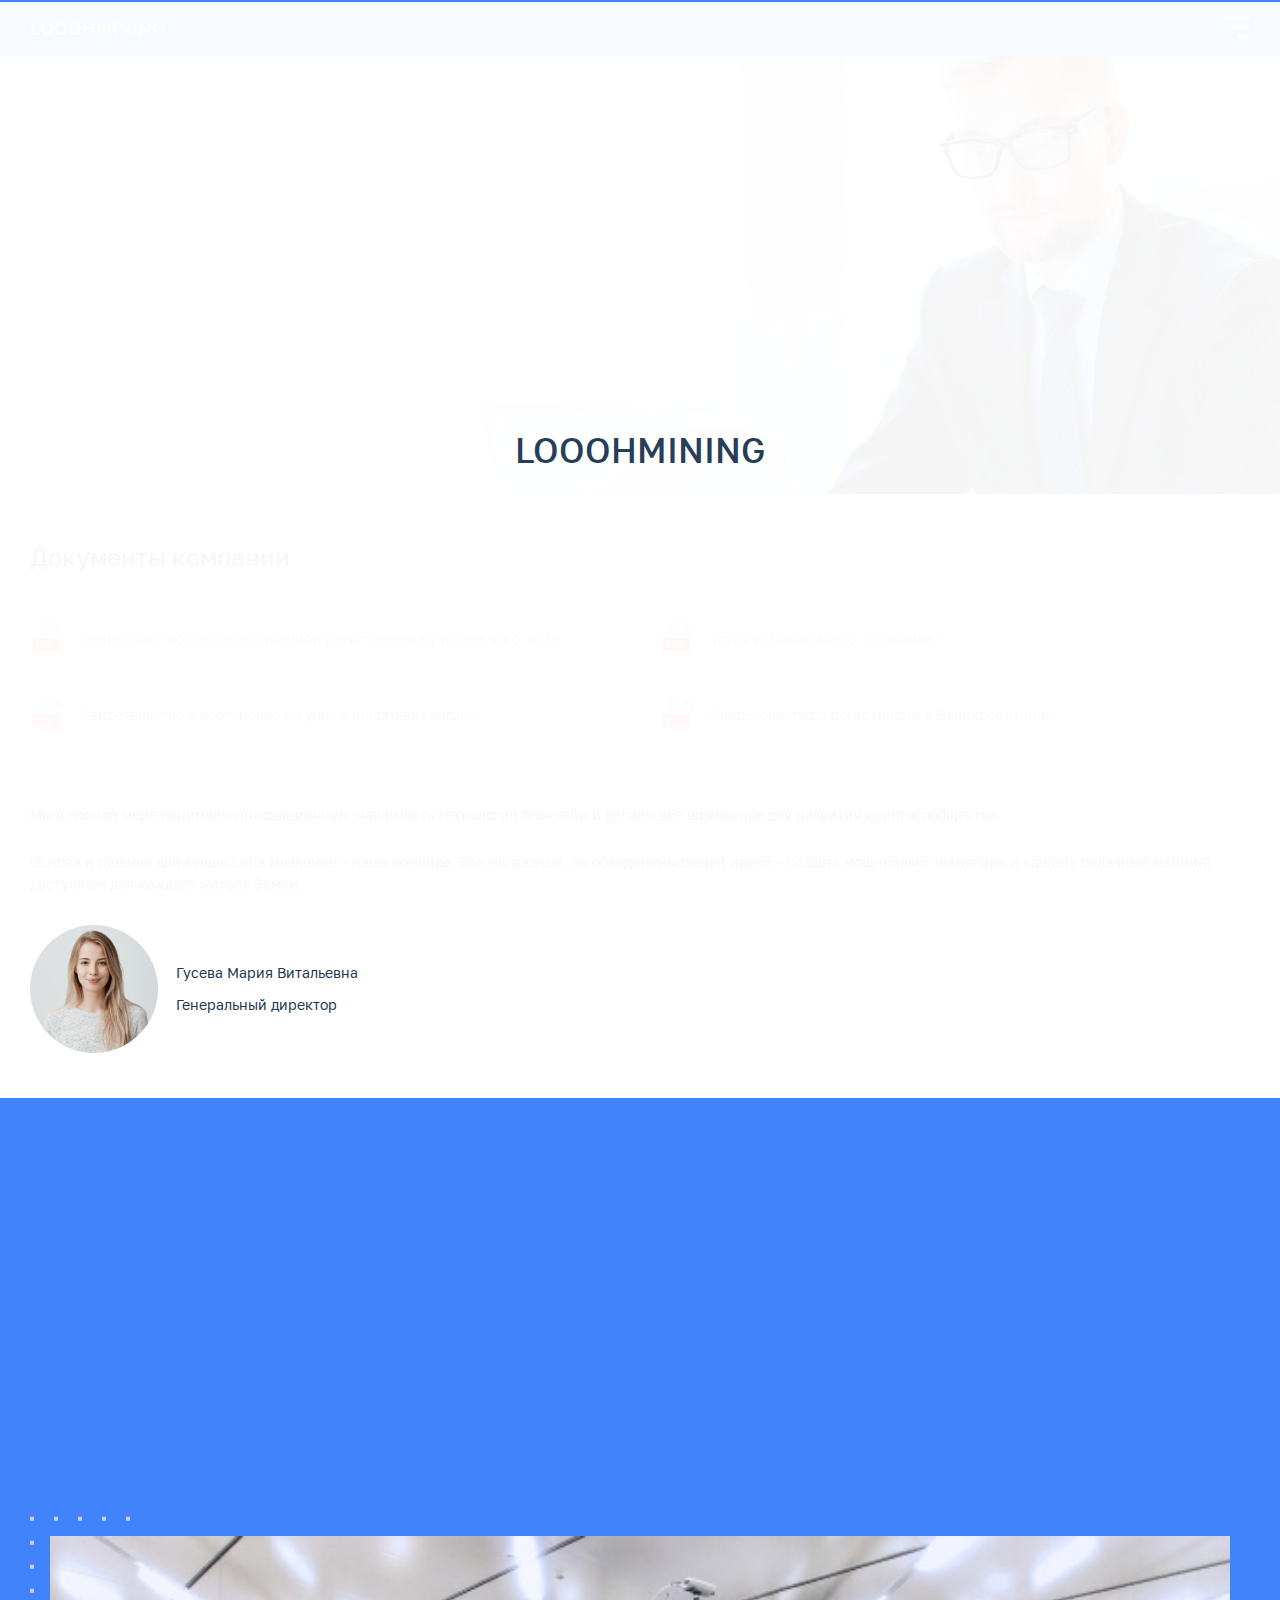
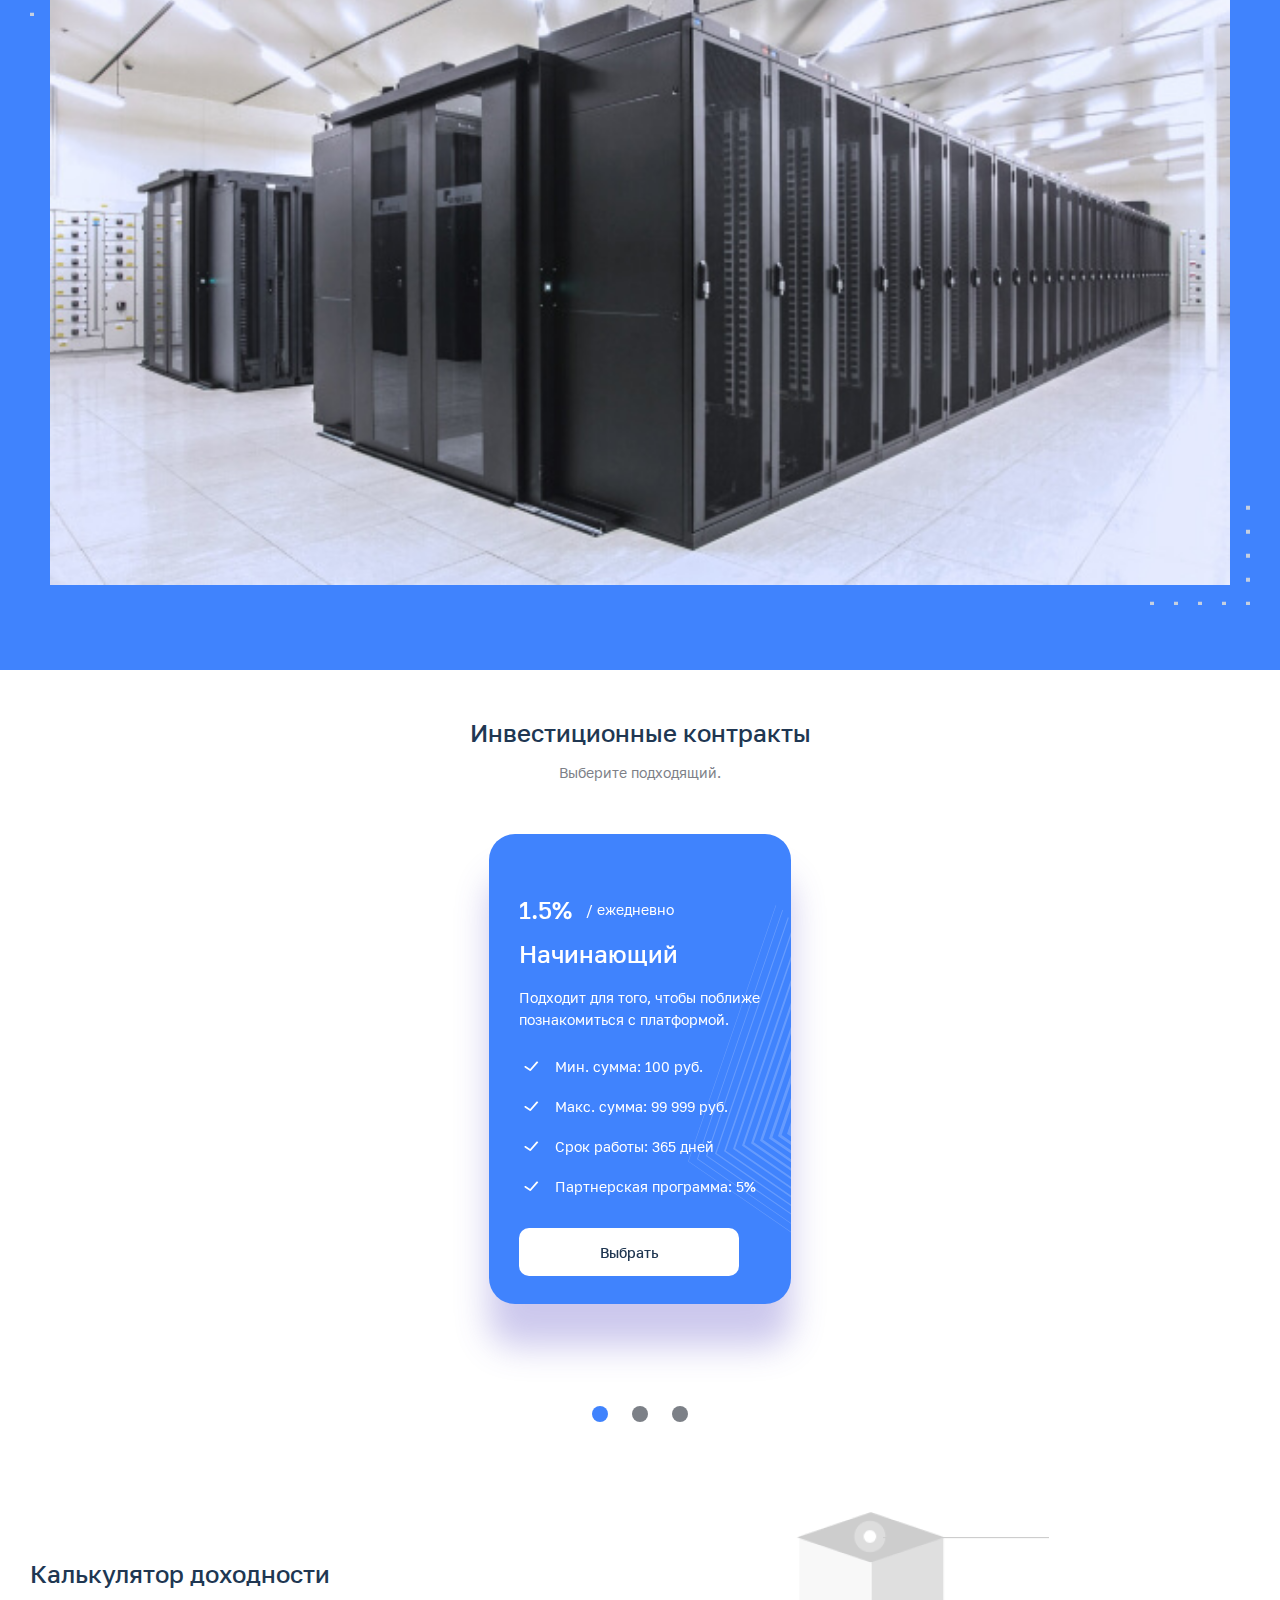
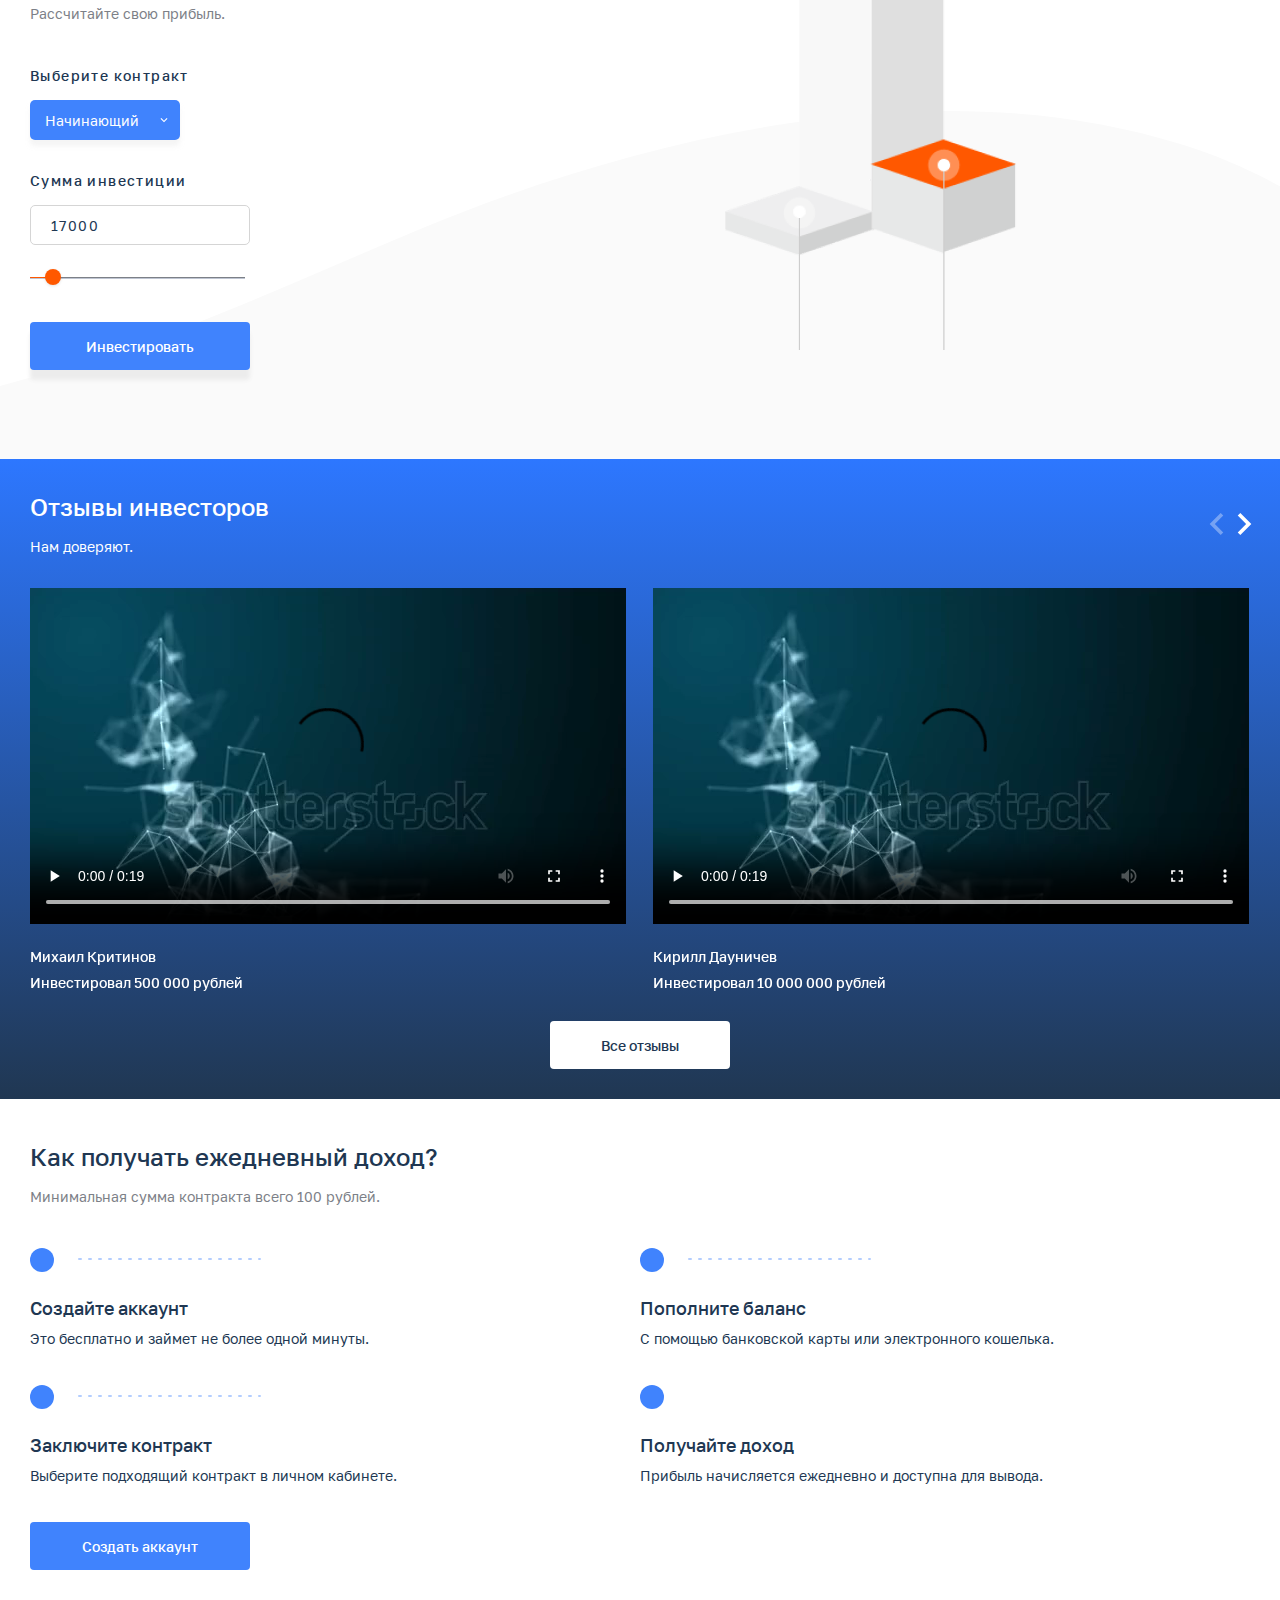
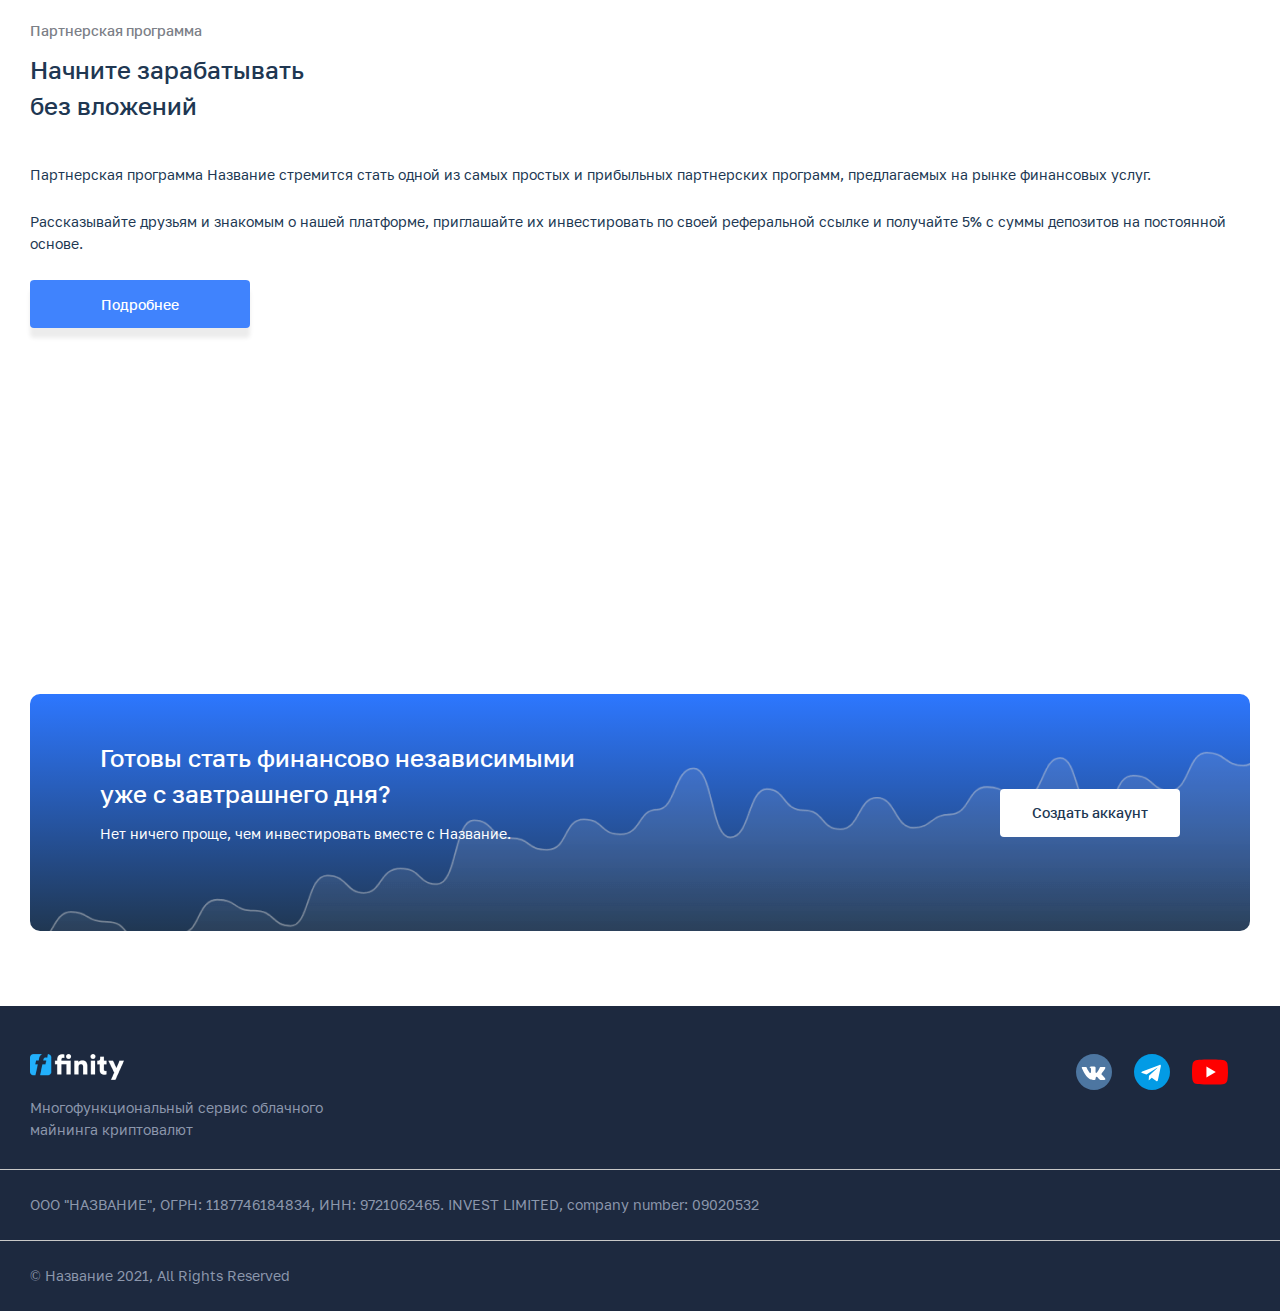
<file: index.html>
<!DOCTYPE html>
<html lang="ru" class="no-js">

<head>
    <meta charset="UTF-8">
    <meta name="viewport" content="width=device-width, initial-scale=1.0" />
    <meta name="viewport" content="width=device-width, initial-scale=1.0, maximum-scale=1.0, user-scalable=no">
    <meta name="format-detection" content="telephone=no">

    <title>LOOOHMINING</title>
    <meta name="description" content="LOOOHMINING">
    <meta property="og:title" content="LOOOHMINING">
    <meta property="og:description" content="LOOOHMINING">
    <meta property="og:image" content="img/banner-bg.jpg">
    <meta property="og:image:alt" content="LOOOHMINING">
    <meta property="og:locale" content="en_GB">
    <meta property="og:type" content="website">

    <link rel="icon" href="img/favicon.png" type="image/x-icon">
    <link rel="shortcut icon" href="img/favicon.png" type="image/x-icon">

    <script type="module">
        document.documentElement.classList.remove('no-js'); document.documentElement.classList.add('js');
    </script>

    <link rel="stylesheet" type="text/css" href="css/ion.rangeSlider.css" />
    <link rel="stylesheet" type="text/css" href="css/bootstrap.min.css">
    <link rel="stylesheet" type="text/css" href="css/bootstrap-select.min.css">
    <link rel="stylesheet" type="text/css" href="css/swiper.min.css">
    <link rel="stylesheet" type="text/css" href="css/normalize.css" />
    <link rel="stylesheet" type="text/css" href="css/style.css" />
    <link rel="stylesheet" type="text/css" href="css/fonts.css" />

    <script src="js/jquery.js"></script>
    <script src="js/bootstrap.min.js"></script>
    <script src="js/bootstrap-select.min.js"></script>
    <script src="js/swiper.min.js"></script>
</head>

<body>
    <div id="preloader" class="preloader">
        <a href="#" class="logo-site">LOOOHMINING</a>
        <div class="loader">
            <div class="loader__bar"></div>
        </div>
    </div>

    <div class="page">
        <div class="main">
            <header class="header page__header">
                <div class="container header__row">
                    <a href="#" class="logo-site">LOOOHMINING</a>
                    <nav class="menu">
                        <div class="trigger-menu">
                            <div class="hamburger-menu">
                                <div class="hamburger-menu__bar"></div>
                                <div class="hamburger-menu__bar"></div>
                                <div class="hamburger-menu__bar"></div>
                            </div>
                        </div>
                        <ul class="menu__list">
                            <li class="menu__item">
                                <a href="#" class="menu__link">О платформе</a>
                            </li>
                            <li class="menu__item">
                                <a href="#" class="menu__link">Как начать</a>
                            </li>
                            <li class="menu__item">
                                <a href="#" class="menu__link">Контракты</a>
                            </li>
                            <li class="menu__item">
                                <a href="#" class="menu__link">Отзывы</a>
                            </li>
                            <li class="menu__item">
                                <a href="#" class="menu__link">Без вложений</a>
                            </li>
                            <li class="menu__item mob-block">
                                <div class="header__btn">
                                    <a class="btn btn-white" href="#">Регистрация</a>
                                    <a class="login btn-border" href="#">Войти</a>
                                </div>
                            </li>
                        </ul>
                    </nav>
                    <div class="header__btn btn-row">
                        <a class="login" href="#">Войти</a>
                        <a class="btn" href="#">Создать аккаунт</a>
                    </div>
                </div>
                <!-- .container -->
            </header>

            <section class="banner">
                <div class="container">
                    <div class="banner__description fadeEl start-anim">
                        <h1>Приумножьте <br /> свои сбережения в кризис</h1>
                        <p>Мы создали самую большую и надежную площадку для облачного майнинга в России, чтобы вы получали ежедневную фиксированную прибыль месяц за месяцем.</p>
                        <div class="banner__btn btn-row">
                            <a href="#" class="btn">Начать зарабатывать</a>
                            <a href="#" class="btn-border">Рассчитать доход</a>
                        </div>
                    </div>
                    <div class="banner__reg fadeEl start-anim">
                        <a href="#">
                            <span class="img"><img src="img/ico/google.svg" alt="" /></span>
                            <span class="info">
                                <span class="tit">Google</span>
                            <p>Быстрая регистрация</p>
                            </span>
                        </a>
                        <a href="#">
                            <span class="img"><img src="img/ico/vk.svg" alt="" /></span>
                            <span class="info">
                                <span class="tit">Вконтакте</span>
                            <p>Быстрая регистрация</p>
                            </span>
                        </a>
                    </div>
                </div>
            </section>

            <section class="about about-main container">
                <div class="about__row">
                    <div class="about__description">
                        <p>Мы в полной мере понимаем инновационную значимость технологии блокчейн и делаем все возможное для развития криптосообщества.</p>
                        <p>Основа и главная движущая сила Название – наша команда. Все мы разные, но объединены общей идеей – создать мощнейший технопарк и сделать облачный майнинг доступным для каждого жителя Земли.
                        </p>
                        <div class="team">
                            <div class="team__img img"><img src="img/img-1.png" alt="" /></div>
                            <div class="team__discription">
                                <p class="team__name">Гусева Мария Витальевна</p>
                                <p class="team__post">Генеральный директор <span class="mob-none"> ООО&nbsp;“Название”</span></p>
                            </div>
                        </div>
                    </div>
                    <div class="about__documents documents">
                        <div class="section-title">
                            <h2>Документы компании</h2>
                        </div>
                        <div class="documents__row">
                            <a href="#" class="documents__item">
                                <img src="img/ico/documents.svg" alt="" />
                                <p>Свидетельство о государственной регистрации юридического лица</p>
                            </a>
                            <a href="#" class="documents__item">
                                <img src="img/ico/documents.svg" alt="" />
                                <p>Устав компании ООО&nbsp;“Название”</p>
                            </a>
                            <a href="#" class="documents__item">
                                <img src="img/ico/documents.svg" alt="" />
                                <p>Свидетельство о постановке на учет в налоговом органе</p>
                            </a>
                            <a href="#" class="documents__item">
                                <img src="img/ico/documents.svg" alt="" />
                                <p>Свидетельство о регистрации в Великобритании</p>
                            </a>
                        </div>
                        <div class="documents__row documents__check">
                            <a href="#" target="_blank" class="btn-border">Проверить документы</a>
                            <a href="#" class="check-services">С помощью service.nalog.ru</a>
                        </div>
                    </div>
                </div>
            </section>

            <section class="how-work">
                <div class="container">
                    <div class="how-work__row">
                        <div class="how-work__description fadeEl fadeEl-left">
                            <div class="section-title">
                                <h2>Как работает облачный майнинг?</h2>
                            </div>
                            <p>Облачный майнинг - уникальная работающая возможность войти в мир криптовалют, сочетающая в себе простоту, удобство и контроль за всеми процессами, происходящими с вашими контрактами.
                            </p>
                            <p>Инфраструктура - залог нашего успеха. В наших современных дата-центрах ежедневно работают более 18 000 ASIC-майнеров Bitmain AntMiner S9k, AntMiner S17+, AvalonMiner 1066 и AvalonMiner 1146.</p>
                            <p>Мы майним для вас Bitcoin, применяя алгоритм SHA-256.</p>
                            <a href="#" class="btn-white">О платформе</a>
                        </div>
                        <div class="how-work__img img img-dots"><img src="img/img-2.jpg" alt="" /></div>
                    </div>
                </div>
            </section>

            <section class="tariff container">
                <div class="section-title text-center">
                    <h2>Инвестиционные контракты</h2>
                    <p>Выберите подходящий.</p>
                </div>
                <form>
                    <div class="tariff__slider">
                        <div class="tariff__slider-row">
                            <div class="tariff__slider-item">
                                <div class="radio">
                                    <input type="radio" id="tariff-start" name="type-tariff">
                                    <label for="tariff-start">
                                        <div class="tariff__item">
                                            <div class="tariff__header">
                                                <div class="tariff__label"></div>
                                                <div class="tariff__percent">
                                                    <p class="percent">1.5%</p>
                                                    <p class="date">/ ежедневно</p>
                                                </div>
                                            </div>
                                            <div class="tariff__body">
                                                <div class="tariff__tit">
                                                    <h3>Начинающий</h3>
                                                </div>
                                                <div class="tariff__discription">
                                                    <p>Подходит для того, чтобы поближе познакомиться с платформой.</p>
                                                    <ul class="ul-arrow">
                                                        <li>Мин. сумма: 100 руб.</li>
                                                        <li>Макс. сумма: 99 999 руб.</li>
                                                        <li>Срок работы: 365 дней</li>
                                                        <li>Партнерская программа: 5%</li>
                                                    </ul>
                                                </div>
                                                <div class="tariff__btn">
                                                    <button type="button" class="btn-shadow">Выбрать</button>
                                                </div>
                                            </div>
                                        </div>
                                        <!-- .tariff__item -->
                                    </label>
                                </div>
                            </div>
                            <div class="tariff__slider-item">
                                <div class="radio">
                                    <input type="radio" id="tariff-advanced" name="type-tariff">
                                    <label for="tariff-advanced">
                                        <div class="tariff__item tariff__item_active">
                                            <div class="tariff__header">
                                                <div class="tariff__label">
                                                    <span>Популярный</span>
                                                </div>
                                                <div class="tariff__percent">
                                                    <p class="percent">2.5%</p>
                                                    <p class="date">/ ежедневно</p>
                                                </div>
                                            </div>
                                            <div class="tariff__body">
                                                <div class="tariff__tit">
                                                    <h3>Продвинутый</h3>
                                                </div>
                                                <div class="tariff__discription">
                                                    <p>Подходит для того, чтобы не думать о завтрашнем дне.</p>
                                                    <ul class="ul-arrow">
                                                        <li>Мин. сумма: 100 000 руб.</li>
                                                        <li>Макс. сумма: 999 999 руб.</li>
                                                        <li>Срок работы: 365 дней</li>
                                                        <li>Партнерская программа: 5%</li>
                                                    </ul>
                                                </div>
                                                <div class="tariff__btn">
                                                    <button type="button" class="btn-shadow">Выбрать</button>
                                                </div>
                                            </div>
                                        </div>
                                        <!-- .tariff__item -->
                                    </label>
                                </div>
                            </div>
                            <div class="tariff__slider-item">
                                <div class="radio">
                                    <input type="radio" id="tariff-professional" name="type-tariff">
                                    <label for="tariff-professional">
                                        <div class="tariff__item">
                                            <div class="tariff__header">
                                                <div class="tariff__label"></div>
                                                <div class="tariff__percent">
                                                    <p class="percent">3.5%</p>
                                                    <p class="date">/ ежедневно</p>
                                                </div>
                                            </div>
                                            <div class="tariff__body">
                                                <div class="tariff__tit">
                                                    <h3>Профессионал</h3>
                                                </div>
                                                <div class="tariff__discription">
                                                    <p>Подходит для тех, кто думает о своем будущем.</p>
                                                    <ul class="ul-arrow">
                                                        <li>Мин. сумма: 1 000 000 руб.</li>
                                                        <li>Макс. сумма: 10 000 000руб.</li>
                                                        <li>Срок работы: 365 дней</li>
                                                        <li>Партнерская программа: 15%</li>
                                                    </ul>
                                                </div>
                                                <div class="tariff__btn">
                                                    <button type="button" class="btn-shadow">Выбрать</button>
                                                </div>
                                            </div>
                                        </div>
                                        <!-- .tariff__item -->
                                    </label>
                                </div>
                            </div>
                        </div>
                        <div class="swiper-pagination slider-pagination"></div>
                    </div>
                </form>
            </section>

            <section class="profitability-calculator">
                <div class="container calculator__row">
                    <div class="calculator">
                        <div class="section-title">
                            <h2>Калькулятор доходности</h2>
                            <p>Рассчитайте свою прибыль.</p>
                        </div>
                        <form>
                            <div class="select-contract">
                                <div class="tit">Выберите контракт</div>
                                <div class="select-contract__list">
                                    <div class="radio">
                                        <input type="radio" id="type-start" name="type-service" checked="">
                                        <label for="type-start">Начинающий</label>
                                    </div>
                                    <div class="radio">
                                        <input type="radio" id="type-advanced" name="type-service">
                                        <label for="type-advanced">Продвинутый</label>
                                    </div>
                                    <div class="radio">
                                        <input type="radio" id="type-professional" name="type-service">
                                        <label for="type-professional">Профессионал</label>
                                    </div>
                                </div>
                                <div class="select mob-block">
                                    <select class="selectpicker" name="selectContract">
                                        <option value="start">Начинающий</option>
                                        <option value="advanced">Продвинутый</option>
                                        <option value="professional">Профессионал </option>
                                    </select>
                                    <script>
                                        $(function() {
                                            var select = $('[name="selectContract"]');
                                            select.change(function() {
                                                var value = select.val();
                                            });
                                        });
                                    </script>
                                </div>
                            </div>
                            <div class="calculator_range">
                                <div class="tit">Сумма инвестиции</div>
                                <input id="rezult-range" type="text" class="rezult-range" value="0" />
                                <div class="range-slider">
                                    <input id="range-slider" type="text" class="range-slider" value="" />
                                </div>
                            </div>
                            <button type="button" class="btn btn-shadow">Инвестировать</button>
                        </form>
                    </div>
                    <!-- .calculator -->
                    <div class="calculator__rezult">
                        <div class="img"><img src="img/img-3.png" alt="" /></div>
                        <div class="calculator__rezult-item calculator__rezult-year anim-top animation">
                            <div class="tit">Доход за 1 год:</div>
                            <input id="rezult-year" type="text" class="rezult-range" value="0" readonly />
                        </div>
                        <div class="calculator__rezult-item calculator__rezult-month anim-top animation">
                            <div class="tit">Доход за 1 месяц:</div>
                            <input id="rezult-month" type="text" class="rezult-range" value="0" readonly />
                        </div>
                        <div class="calculator__rezult-item calculator__rezult-day anim-top animation">
                            <div class="tit">Доход в сутки:</div>
                            <input id="rezult-day" type="text" class="rezult-range" value="0" readonly />
                        </div>
                        <button type="button" class="btn btn-shadow">Инвестировать</button>
                    </div>
                </div>
                <div class="calculator__bg">
                    <svg width="1929" height="348" viewBox="0 0 1929 348" fill="none" xmlns="http://www.w3.org/2000/svg">
                        <path fill="#FAFAFA">
                            <animate attributeName="d" dur="5s" repeatCount="indefinite" values="
                            M0 347.902C74.5 347.902 224.317 301.707 373.719 261.826C436.875 244.984 498.264 222.128 559 197.187C621.195 171.648 682.706 143.923 744.733 118.231C976.251 22.4008 1262.18 -42.7599 1506.17 33.3615C1561.08 50.4561 1613.78 76.1986 1660.85 111.494C1664.57 114.209 1687.1 128.186 1687.1 132.711L1928.5 347.902H0Z;
                         
                            M0 380.902C74.5 380.902 224.317 334.707 373.719 294.826C436.875 277.984 498.264 255.128 559 230.187C621.195 204.648 682.706 176.923 744.733 151.231C976.251 55.4008 1186 -34.5 1458 15C1512.91 32.0946 1613.78 109.199 1660.85 144.494C1664.57 147.209 1687.1 161.186 1687.1 165.711L1928.5 380.902H0Z;

                            M0 358.902C74.5 358.902 -113.5 358.902 248 245.5C349 203.5 418.5 198.5 577 156.5C715.5 96.7114 843.974 70.6916 906 45C1106.5 5.50001 1062.83 -8.67424 1331.5 5.49997C1434.33 5.49997 1613.78 87.1985 1660.85 122.494C1664.57 125.209 1687.1 139.186 1687.1 143.711L1928.5 358.902H0Z;

                            M0 347.902C74.5 347.902 224.317 301.707 373.719 261.826C436.875 244.984 498.264 222.128 559 197.187C621.195 171.648 682.706 143.923 744.733 118.231C976.251 22.4008 1262.18 -42.7599 1506.17 33.3615C1561.08 50.4561 1613.78 76.1986 1660.85 111.494C1664.57 114.209 1687.1 128.186 1687.1 132.711L1928.5 347.902H0Z;
                                  "></animate>
                        </path>
                    </svg>
                </div>
            </section>

            <section class="reviews">
                <div class="container">
                    <div class="review__header">
                        <div class="section-title">
                            <h2>Отзывы инвесторов</h2>
                            <p>Нам доверяют.</p>
                        </div>
                        <a href="#" class="btn-white mob-none">Все отзывы</a>
                        <div class="slider-arrow-row mob-block">
                            <div class="swiper-button-prev slider-arrow">
                                <svg width="15" height="22" viewBox="0 0 15 22" fill="none" xmlns="http://www.w3.org/2000/svg">
                                    <path
                                        d="M14.2517 2.585L5.85504 11L14.2517 19.415L11.6667 22L0.666709 11L11.6667 0L14.2517 2.585Z"
                                        fill="white" />
                                </svg>
                            </div>
                            <div class="swiper-button-next slider-arrow">
                                <svg width="15" height="22" viewBox="0 0 15 22" fill="none" xmlns="http://www.w3.org/2000/svg">
                                    <path
                                        d="M0.748291 19.415L9.14496 11L0.748291 2.585L3.33329 0L14.3333 11L3.33329 22L0.748291 19.415Z"
                                        fill="white" />
                                </svg>
                            </div>
                        </div>
                    </div>
                    <div class="review__slider">
                        <div class="review__slider-row">
                            <div class="review_slider-item">
                                <div class="review__item">
                                    <div class="video">
                                        <video controls>
                                            <source src="img/video.mp4"
                                                type='video/mp4; codecs="avc1.42E01E, mp4a.40.2"' />
                                        </video>
                                    </div>
                                    <div class="review__description">
                                        <div class="name">Михаил Критинов</div>
                                        <div class="description">Инвестировал 500 000 рублей</div>
                                    </div>
                                </div>
                            </div>
                            <div class="review_slider-item">
                                <div class="review__item">
                                    <div class="video">
                                        <video controls>
                                            <source src="img/video.mp4"
                                                type='video/mp4; codecs="avc1.42E01E, mp4a.40.2"' />
                                        </video>
                                    </div>
                                    <div class="review__description">
                                        <div class="name">Кирилл Дауничев</div>
                                        <div class="description">Инвестировал 10 000 000 рублей</div>
                                    </div>
                                </div>
                            </div>
                            <div class="review_slider-item">
                                <div class="review__item">
                                    <div class="video">
                                        <video controls>
                                            <source src="img/video.mp4"
                                                type='video/mp4; codecs="avc1.42E01E, mp4a.40.2"' />
                                        </video>
                                    </div>
                                    <div class="review__description">
                                        <div class="name">Александр Долбаебов</div>
                                        <div class="description">Инвестировал 1 000 000 рублей</div>
                                    </div>
                                </div>
                            </div>
                        </div>
                    </div>
                    <a href="#" class="btn-white mob-block">Все отзывы</a>
                </div>
            </section>

            <section class="steps container">
                <div class="section-title">
                    <h2>Как получать ежедневный доход?</h2>
                    <p>Минимальная сумма контракта всего 100 рублей.</p>
                </div>
                <div class="steps__list">
                    <div class="steps__item">
                        <div class="steps__line">
                            <svg width="231" height="24" viewBox="0 0 231 24" fill="none" xmlns="http://www.w3.org/2000/svg">
                                <circle cx="12" cy="12" r="12" fill="#4083FD" />
                                <line opacity="0.4" x1="49" y1="11" x2="230" y2="11" stroke="#4083FD" stroke-width="2"
                                    stroke-linecap="round" stroke-dasharray="2 8" />
                            </svg>
                        </div>
                        <div class="steps__discription">
                            <div class="tit">Создайте аккаунт</div>
                            <p>Это бесплатно и займет не более одной минуты.</p>
                        </div>
                    </div>
                    <div class="steps__item">
                        <div class="steps__line">
                            <svg width="231" height="24" viewBox="0 0 231 24" fill="none" xmlns="http://www.w3.org/2000/svg">
                                <circle cx="12" cy="12" r="12" fill="#4083FD" />
                                <line opacity="0.4" x1="49" y1="11" x2="230" y2="11" stroke="#4083FD" stroke-width="2"
                                    stroke-linecap="round" stroke-dasharray="2 8" />
                            </svg>
                        </div>
                        <div class="steps__discription">
                            <div class="tit">Пополните баланс</div>
                            <p>C помощью банковской карты или электронного кошелька.</p>
                        </div>
                    </div>
                    <div class="steps__item">
                        <div class="steps__line">
                            <svg width="231" height="24" viewBox="0 0 231 24" fill="none" xmlns="http://www.w3.org/2000/svg">
                                <circle cx="12" cy="12" r="12" fill="#4083FD" />
                                <line opacity="0.4" x1="49" y1="11" x2="230" y2="11" stroke="#4083FD" stroke-width="2"
                                    stroke-linecap="round" stroke-dasharray="2 8" />
                            </svg>
                        </div>
                        <div class="steps__discription">
                            <div class="tit">Заключите контракт</div>
                            <p>Выберите подходящий контракт в личном кабинете.</p>
                        </div>
                    </div>
                    <div class="steps__item">
                        <div class="steps__line">
                            <svg width="231" height="24" viewBox="0 0 231 24" fill="none" xmlns="http://www.w3.org/2000/svg">
                                <circle cx="12" cy="12" r="12" fill="#4083FD" />
                            </svg>
                        </div>
                        <div class="steps__discription">
                            <div class="tit">Получайте доход</div>
                            <p>Прибыль начисляется ежедневно и доступна для вывода.</p>
                        </div>
                    </div>
                    <a href="#" class="btn mob-block">Создать аккаунт</a>
                </div>
            </section>

            <section class="partner-program container">
                <div class="partner-program__row">
                    <div class="img fadeEl"><img src="img/img-4.png" alt="" class="mob-none" /><img src="img/img-4_mob.jpg" alt="" class="mob-block" /></div>
                    <div class="partner-program__description">
                        <div class="section-title">
                            <p>Партнерская программа</p>
                            <h2>Начните зарабатывать <br /> без вложений</h2>
                        </div>
                        <p>Партнерская программа Название стремится стать одной из самых простых и прибыльных партнерских программ, предлагаемых на рынке финансовых услуг.
                        </p>
                        <p>Рассказывайте друзьям и знакомым о нашей платформе, приглашайте их инвестировать по своей реферальной ссылке и получайте 5% с суммы депозитов на постоянной основе.
                        </p>
                        <a href="#" class="btn-shadow">Подробнее</a>
                    </div>
                </div>
            </section>

            <section class="banner-create-account container">
                <div class="banner-create-account__row">
                    <div class="section-title">
                        <h2>Готовы стать финансово независимыми <br /> уже с завтрашнего дня?</h2>
                        <p>Нет ничего проще, чем инвестировать вместе с Название.</p>
                    </div>
                    <a href="#" class="btn-white">Создать аккаунт</a>
                </div>
            </section>
        </div>
        <!-- End .main -->

        <footer class="footer page__footer">
            <div class="container footer__top">
                <div class="item">
                    <a href="#" class="logo"><img src="img/logo.png" alt="" /></a>
                    <p>Многофункциональный сервис облачного майнинга криптовалют</p>
                </div>
                <div class="footer__menu mob-none">
                    <div class="tit">Навигация</div>
                    <div class="footer__menu__row">
                        <ul>
                            <li><a href="#">О платформе</a></li>
                            <li><a href="#">Документы</a></li>
                            <li><a href="#">Отзывы инвесторов</a></li>
                            <li><a href="#">FAQ</a></li>
                        </ul>
                        <ul>
                            <li><a href="#">Партнерская программа</a></li>
                            <li><a href="#">Контакты</a></li>
                            <li><a href="#">Условия обслуживания</a></li>
                            <li><a href="#">Политика конфиденциальности</a></li>
                        </ul>
                    </div>
                </div>
                <div class="item">
                    <div class="tit mob-none">Юридический адрес</div>
                    <p class="color-white mob-none">117042, город Москва, <br /> улица Академика Семёнова, дом 3</p>
                    <ul class="social-media">
                        <li>
                            <a href="#"><img src="img/ico/soc/vk.svg" alt="" /></a>
                        </li>
                        <li>
                            <a href="#"><img src="img/ico/soc/telegram.svg" alt="" /></a>
                        </li>
                        <li>
                            <a href="#"><img src="img/ico/soc/youtube.svg" alt="" /></a>
                        </li>
                    </ul>
                </div>
            </div>
            <!-- .container -->

            <div class="container footer__bottom">
                <div class="item">
                    <p class="copyright">© Название 2021, All Rights Reserved</p>
                </div>
                <div class="item">
                    <p>ООО "НАЗВАНИЕ", <br/>ОГРН: 1187746184834, <br/> ИНН: 9721062465. INVEST LIMITED, <br/>company number: 09020532</p>
                </div>
            </div>
        </footer>

    </div>
    <!-- End .page -->


    <script type="text/javascript" src="js/ion.rangeSlider.js"></script>
    <script type="text/javascript">
        //RANGE
        var $range = $("#range-slider"),
            $input = $("#rezult-range"),
            $inputYear = $("#rezult-year"),
            $inputMonth = $("#rezult-month"),
            $inputDay = $("#rezult-day"),
            instance,
            min = 10000,
            max = 100000;

        $range.ionRangeSlider({
            hide_min_max: true,
            grid: true,
            type: "single",
            min: min,
            max: max,
            from: 17000,

            onStart: function(data) {
                $input.prop("value", data.from);
                $inputYear.prop("value", data.from * 2 + ' рублей');
                $inputMonth.prop("value", data.from * 1.2 + ' рублей');
                $inputDay.prop("value", data.from * 3 + ' рублей');
            },
            onChange: function(data) {
                $input.prop("value", data.from);
                $inputYear.prop("value", data.from * 1 + ' рублей');
                $inputMonth.prop("value", data.from * 2 + ' рублей');
                $inputDay.prop("value", data.from * 3 + ' рублей');
            }
        });

        instance = $range.data("ionRangeSlider");

        $input.on("change keyup", function() {
            var val = $(this).prop("value");

            // validate
            if (val < min) {
                val = min;
            } else if (val > max) {
                val = max;
            }

            instance.update({
                from: val
            });

        });
    </script>
    <script>
        $('.selectpicker').selectpicker({
            dropupAuto: false
        });
    </script>
    <script src="js/main.js"></script>
</body>

</html>
</file>
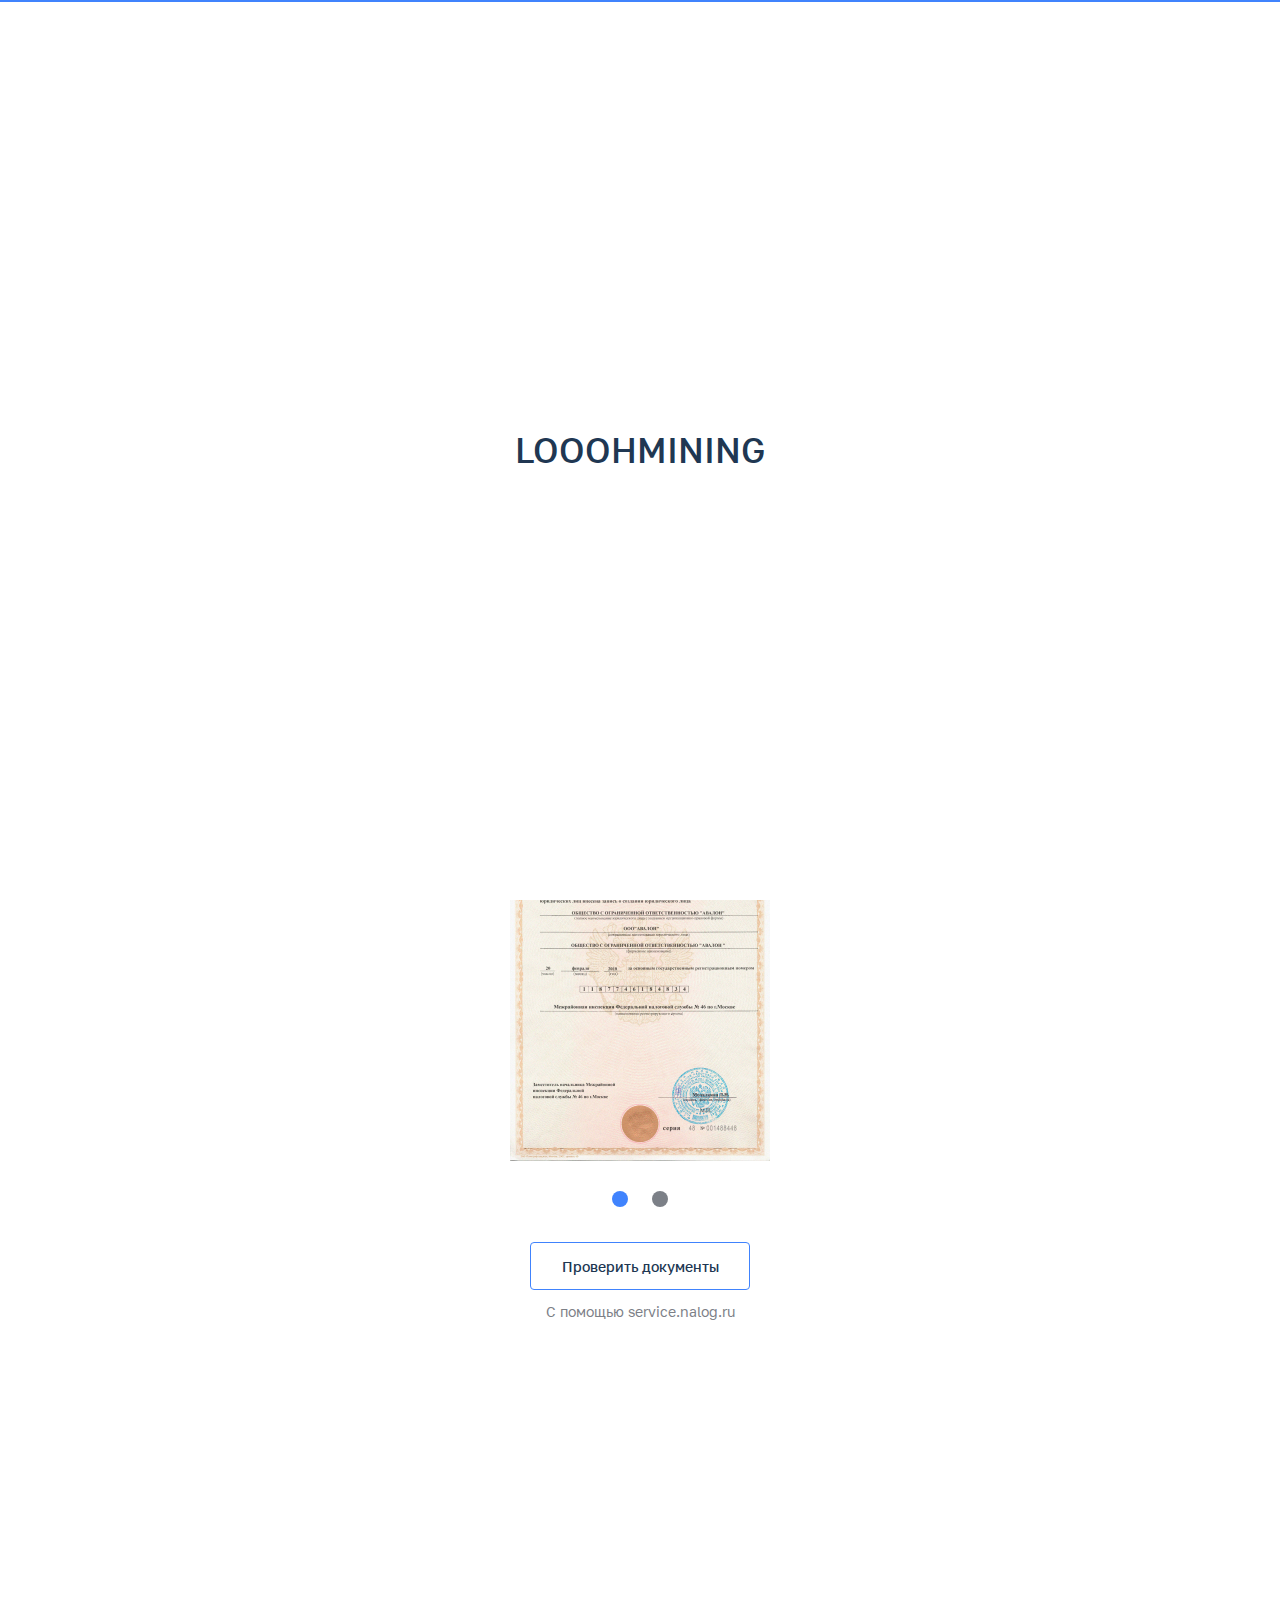
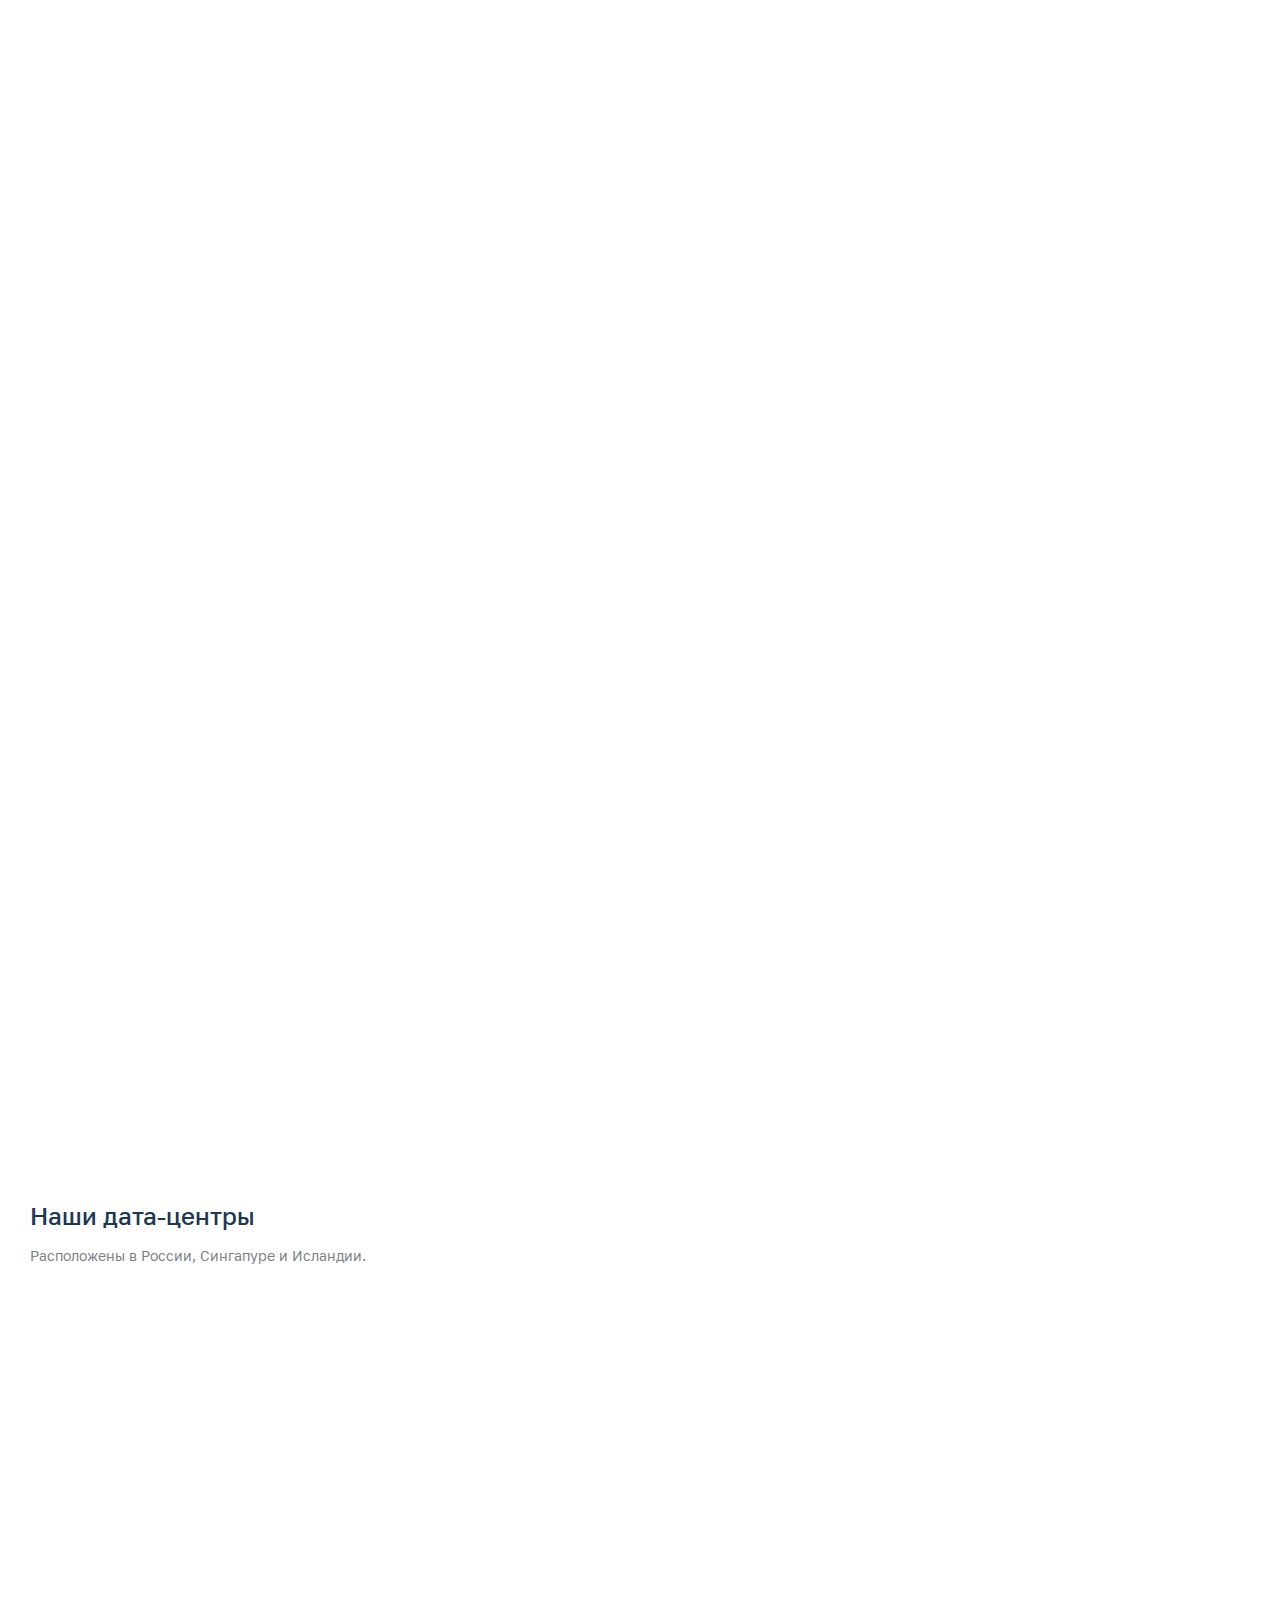
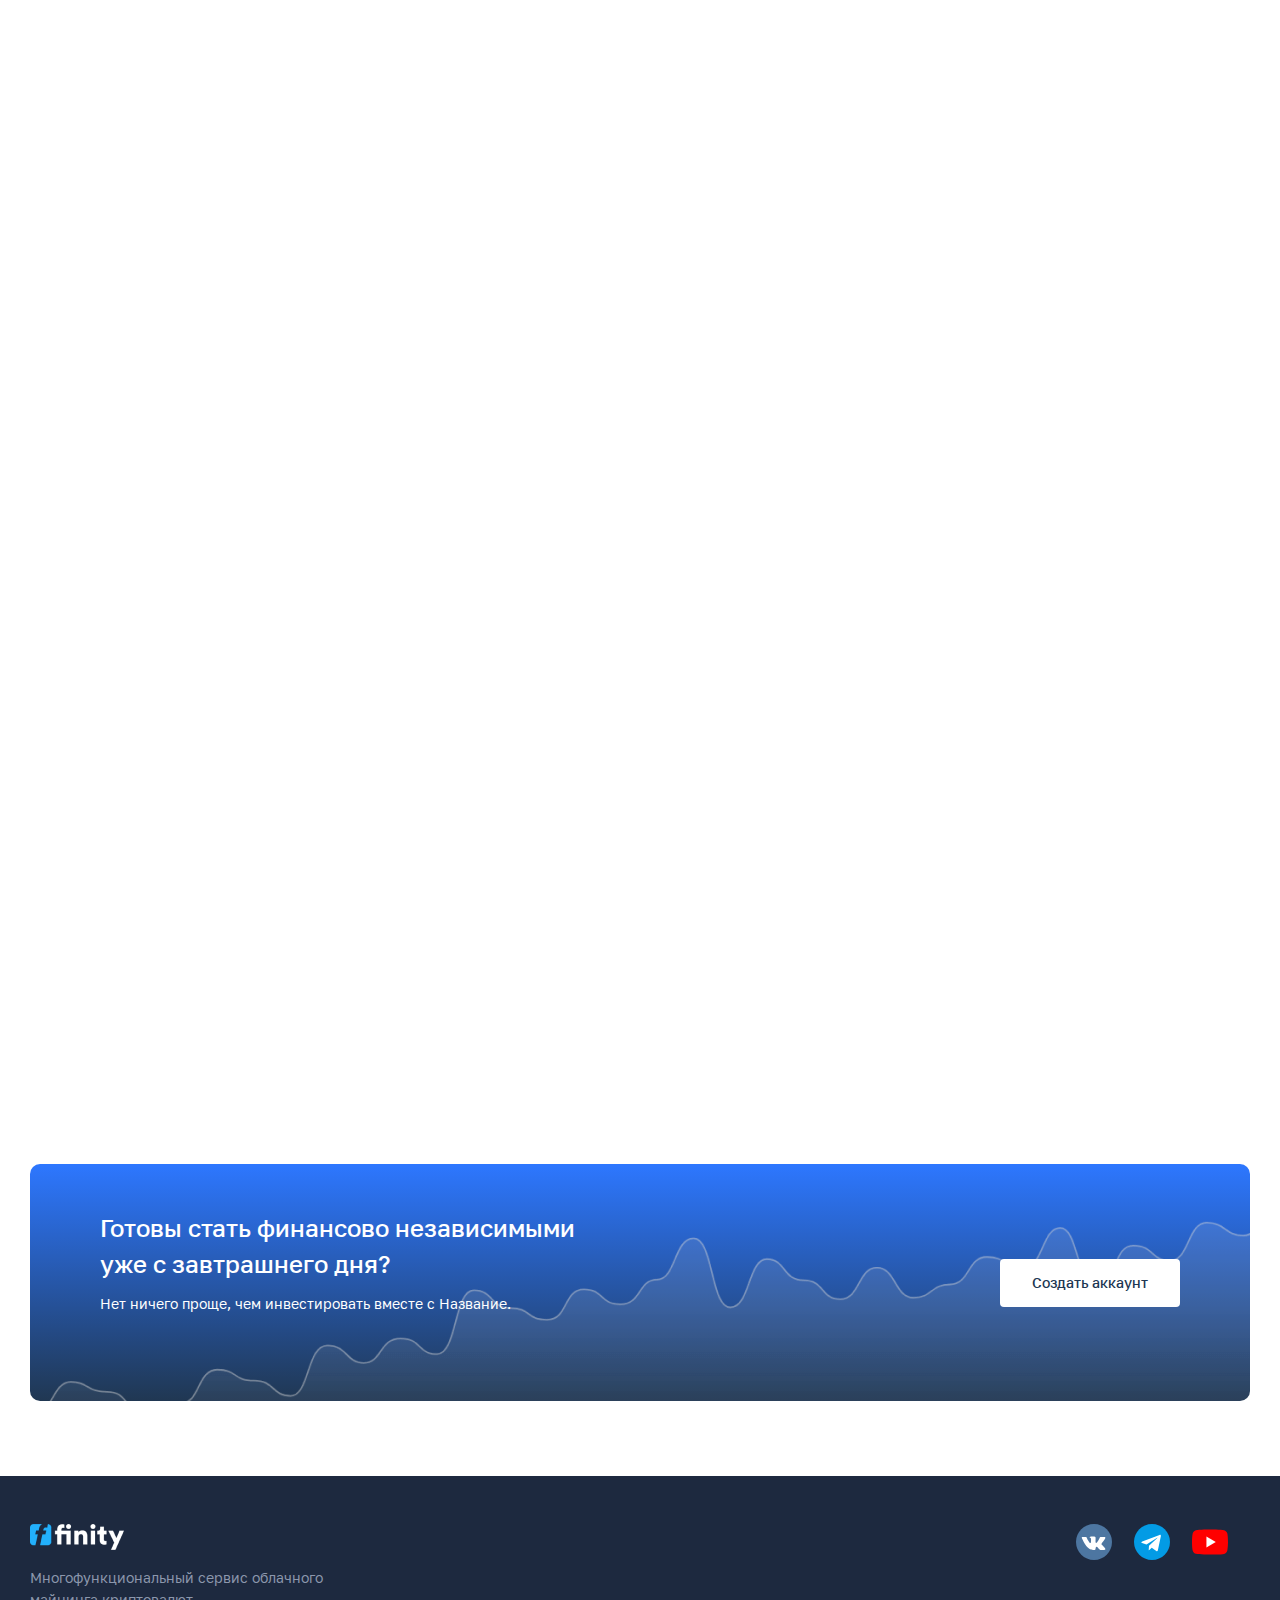
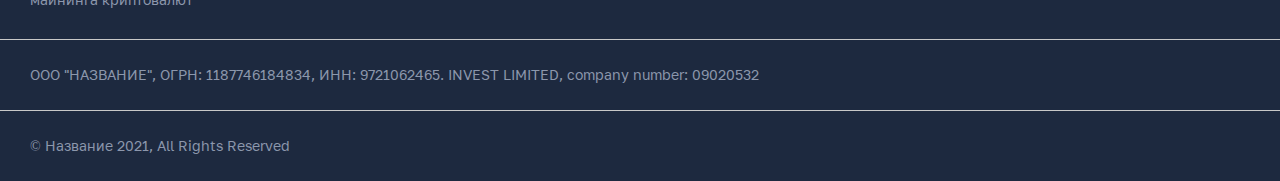
<file: about.html>
<!DOCTYPE html>
<html lang="ru" class="no-js">

<head>
    <meta charset="UTF-8">
    <meta name="viewport" content="width=device-width, initial-scale=1.0" />
    <meta name="viewport" content="width=device-width, initial-scale=1.0, maximum-scale=1.0, user-scalable=no">
    <meta name="format-detection" content="telephone=no">

    <title>LOOOHMINING</title>
    <meta name="description" content="LOOOHMINING">
    <meta property="og:title" content="LOOOHMINING">
    <meta property="og:description" content="LOOOHMINING">
    <meta property="og:image" content="img/banner-bg.jpg">
    <meta property="og:image:alt" content="LOOOHMINING">
    <meta property="og:locale" content="en_GB">
    <meta property="og:type" content="website">

    <link rel="icon" href="img/favicon.png" type="image/x-icon">
    <link rel="shortcut icon" href="img/favicon.png" type="image/x-icon">

    <script type="module">
        document.documentElement.classList.remove('no-js'); document.documentElement.classList.add('js');
    </script>

    <link rel="stylesheet" type="text/css" href="css/bootstrap.min.css">
    <link rel="stylesheet" type="text/css" href="css/bootstrap-select.min.css">
    <link rel="stylesheet" type="text/css" href="css/swiper.min.css">
    <link rel="stylesheet" type="text/css" href="css/normalize.css" />
    <link rel="stylesheet" type="text/css" href="css/style.css" />
    <link rel="stylesheet" type="text/css" href="css/fonts.css" />

    <script src="js/jquery.js"></script>
    <script src="js/bootstrap.min.js"></script>
    <script src="js/bootstrap-select.min.js"></script>
    <script src="js/swiper.min.js"></script>

    <!-- fancybox -->
    <link href="css/jquery.fancybox.min.css" rel="stylesheet">
    <script src="js/jquery.fancybox.min.js"></script>
</head>

<body>
    <div id="preloader" class="preloader">
        <a href="#" class="logo-site">LOOOHMINING</a>
        <div class="loader">
            <div class="loader__bar"></div>
        </div>
    </div>

    <div class="page">
        <div class="main">
            <header class="header page__header">
                <div class="container header__row">
                    <a href="#" class="logo-site">LOOOHMINING</a>
                    <nav class="menu">
                        <div class="trigger-menu">
                            <div class="hamburger-menu">
                                <div class="hamburger-menu__bar"></div>
                                <div class="hamburger-menu__bar"></div>
                                <div class="hamburger-menu__bar"></div>
                            </div>
                        </div>
                        <ul class="menu__list">
                            <li class="menu__item">
                                <a href="#" class="menu__link">О платформе</a>
                            </li>
                            <li class="menu__item">
                                <a href="#" class="menu__link">Как начать</a>
                            </li>
                            <li class="menu__item">
                                <a href="#" class="menu__link">Контракты</a>
                            </li>
                            <li class="menu__item">
                                <a href="#" class="menu__link">Отзывы</a>
                            </li>
                            <li class="menu__item">
                                <a href="#" class="menu__link">Без вложений</a>
                            </li>
                            <li class="menu__item mob-block">
                                <div class="header__btn">
                                    <a class="btn btn-white" href="#">Регистрация</a>
                                    <a class="login btn-border" href="#">Войти</a>
                                </div>
                            </li>
                        </ul>
                    </nav>
                    <div class="header__btn btn-row">
                        <a class="login" href="#">Войти</a>
                        <a class="btn" href="#">Создать аккаунт</a>
                    </div>
                </div>
                <!-- .container -->
            </header>

            <section class="about-banner banner-inside">
                <div class="container">
                    <div class="banner__description fadeEl start-anim">
                        <h1>О компании</h1>
                        <p>Мы предлагаем самый эффективный облачный майнинг криптовалюты на суперсовременном оборудовании.
                        </p>
                        <p>Присоединяйтесь к Название – самой совершенной платформе для инвестирования в криптовалюту.
                        </p>
                        <p>Это удобное решение для всех, кто хочет заработать на добыче криптовалюты, а также на долгосрочных инвестициях в криптовалютные активы.</p>
                    </div>
                    <div class="banner-statistics fadeEl start-anim">
                        <div class="statistics__item">
                            <div class="tit">100 000</div>
                            <p>Инвесторов с нами</p>
                        </div>
                        <div class="statistics__item">
                            <div class="tit">319.6 PH/s</div>
                            <p>Мощность оборудования</p>
                        </div>
                        <div class="statistics__item">
                            <div class="tit">2020</div>
                            <p>Год основания</p>
                        </div>
                    </div>
                </div>
            </section>

            <section class="about-documents container">
                <div class="about-documents__row">
                    <div class="about-documents__list documents-slider">
                        <div class="documents-slider__row">
                            <div class="documents-slider__item">
                                <div class="img">
                                    <a data-fancybox="gallery" href="img/doc-img-1.jpg">
                                        <img src="img/doc-img-1.jpg">
                                    </a>
                                </div>
                            </div>
                            <div class="documents-slider__item">
                                <div class="img">
                                    <a data-fancybox="gallery" href="img/doc-img-2.jpg">
                                        <img src="img/doc-img-2.jpg">
                                    </a>
                                </div>
                            </div>
                        </div>
                        <div class="swiper-pagination slider-pagination"></div>
                    </div>

                    <div class="about__documents documents">
                        <div class="section-title">
                            <h2>Документы компании</h2>
                        </div>
                        <div class="documents__row">
                            <a href="#" class="documents__item">
                                <img src="img/ico/documents.svg" alt="" />
                                <p>Свидетельство о государственной регистрации юридического лица</p>
                            </a>
                            <a href="#" class="documents__item">
                                <img src="img/ico/documents.svg" alt="" />
                                <p>Устав компании ООО&nbsp;“Название”</p>
                            </a>
                            <a href="#" class="documents__item">
                                <img src="img/ico/documents.svg" alt="" />
                                <p>Свидетельство о постановке на учет в налоговом органе</p>
                            </a>
                            <a href="#" class="documents__item">
                                <img src="img/ico/documents.svg" alt="" />
                                <p>Свидетельство о регистрации в Великобритании</p>
                            </a>
                        </div>
                        <div class="documents__row documents__check">
                            <a href="#" target="_blank" class="btn-border">Проверить документы</a>
                            <a href="#" class="check-services">С помощью service.nalog.ru</a>
                        </div>
                    </div>
                    <div class="documents__row documents__check documents__check_mobile">
                        <a href="#" target="_blank" class="btn-border">Проверить документы</a>
                        <a href="#" class="check-services">С помощью service.nalog.ru</a>
                    </div>
                </div>
            </section>

            <section class="about container">
                <div class="about__row">
                    <div class="about__description fadeEl fadeEl-left">
                        <h2>О сервисе</h2>
                        <p>Сервис облачного майнинга Название был создан специалистами компании в 2016 году. </p>
                        <p>За короткое время Название превратился в одного из крупнейших поставщиков вычислительной мощности для добычи Bitcoin и других криптовалют.</p>
                        <p>С 2020 года сервис Название является независимым предприятием. При этом спектр оборудования, которое используется для майнинга, был существенно расширен за счет таких компаний как Bitmain, Bitfury, Inno3d и прочих.</p>
                        <div class="img img-dots mob-block"><img src="img/img-7.jpg" alt="" /></div>
                        <p>Команда компании Название всегда ставила перед собой задачу сделать майнинг доступным не только для криптоэнтузиастов, но и для простых граждан. </p>
                        <p>Благодаря огромной работе, проделанной инженерами, разработчиками и другими сотрудниками нашей компании и компаниями партнеров, нам удалось предоставить сервис более чем для 100 000 пользователей.
                        </p>
                    </div>
                    <div class="img img-dots mob-none"><img src="img/img-7.jpg" alt="" /></div>
                </div>
            </section>

            <section class="data-centers container">
                <div class="section-title">
                    <h2>Наши дата-центры</h2>
                    <p>Расположены в России, Сингапуре и Исландии.</p>
                </div>
                <div class="data-centers__row">
                    <div class="data-centers__item fadeEl">
                        <div class="img"><img src="img/img-8.jpg" /></div>
                        <div class="tit">Россия, г. Казань</div>
                    </div>
                    <div class="data-centers__item fadeEl">
                        <div class="img"><img src="img/img-9.jpg" /></div>
                        <div class="tit">Россия, г. Иркутск</div>
                    </div>
                    <div class="data-centers__item fadeEl">
                        <div class="img"><img src="img/img-10.jpg" /></div>
                        <div class="tit">Исландия, г. Рейкьявик </div>
                    </div>
                    <div class="data-centers__item fadeEl">
                        <div class="img"><img src="img/img-11.jpg" /></div>
                        <div class="tit">Сингапур</div>
                    </div>
                </div>
            </section>

            <section class="about-advantages">
                <div class="container">
                    <div class="section-title text-center fadeEl">
                        <h2>Преимущества</h2>
                    </div>
                    <div class="about-advantages__row">
                        <div class="about-advantages__item anim-top animation">
                            <div class="img"><img src="img/advantages/1.svg" /></div>
                            <div class="about-advantages__description">
                                <h4>Любое устройство</h4>
                                <p>Наш сервис полностью адаптивный <br /> на любых устройствах.</p>
                            </div>
                        </div>
                        <div class="about-advantages__item anim-top animation">
                            <div class="img"><img src="img/advantages/2.svg" /></div>
                            <div class="about-advantages__description">
                                <h4>Ежедневные начисления</h4>
                                <p>Прибыль начисляется каждые 24 часа, <br /> строго по таймеру.</p>
                            </div>
                        </div>
                        <div class="about-advantages__item anim-top animation">
                            <div class="img"><img src="img/advantages/3.svg" /></div>
                            <div class="about-advantages__description">
                                <h4>Поддержка</h4>
                                <p>Если Вам нужна помощь, наши агенты <br /> поддержки Вам помогут.</p>
                            </div>
                        </div>
                        <div class="about-advantages__item anim-top animation">
                            <div class="img"><img src="img/advantages/4.svg" /></div>
                            <div class="about-advantages__description">
                                <h4>Доступно каждому</h4>
                                <p>Минимальная сумма контракта всего 100 рублей, просто начните.</p>
                            </div>
                        </div>
                        <div class="about-advantages__item anim-top animation">
                            <div class="img"><img src="img/advantages/5.svg" /></div>
                            <div class="about-advantages__description">
                                <h4>Мгновенные выплаты</h4>
                                <p>Заявки на вывод средств обрабатываются мгновенно в любое время.</p>
                            </div>
                        </div>
                        <div class="about-advantages__item anim-top animation">
                            <div class="img"><img src="img/advantages/6.svg" /></div>
                            <div class="about-advantages__description">
                                <h4>Аналитика и отчеты</h4>
                                <p>В личном кабинете Вы будете видеть всю <br /> важную информацию.</p>
                            </div>
                        </div>
                    </div>
                </div>
            </section>

            <section class="about-team container fadeEl">
                <div class="section-title text-center">
                    <h2>Команда профессионалов</h2>
                    <p>Вы в хорошей компании.</p>
                </div>
                <div class="about-team__row">
                    <div class="about-team__item">
                        <div class="team__img img"><img src="img/team/1.jpg" /></div>
                        <div class="about-team__description">
                            <div class="about-team__post">Исполнительный директор</div>
                            <div class="about-team__name">Мария Гусева</div>
                        </div>
                    </div>
                    <div class="about-team__item">
                        <div class="team__img img"><img src="img/team/2.jpg" /></div>
                        <div class="about-team__description">
                            <div class="about-team__post">Аналитик данных</div>
                            <div class="about-team__name">Виктор Буденов</div>
                        </div>
                    </div>
                    <div class="about-team__item">
                        <div class="team__img img"><img src="img/team/3.jpg" /></div>
                        <div class="about-team__description">
                            <div class="about-team__post">Финансовый аналитик</div>
                            <div class="about-team__name">Алексей Суров</div>
                        </div>
                    </div>
                    <div class="about-team__item">
                        <div class="team__img img"><img src="img/team/4.jpg" /></div>
                        <div class="about-team__description">
                            <div class="about-team__post">Менеджер по маркетингу</div>
                            <div class="about-team__name">Анастасия Верина</div>
                        </div>
                    </div>
                </div>
            </section>

            <section class="banner-create-account container">
                <div class="banner-create-account__row">
                    <div class="section-title">
                        <h2>Готовы стать финансово независимыми <br /> уже с завтрашнего дня?</h2>
                        <p>Нет ничего проще, чем инвестировать вместе с Название.</p>
                    </div>
                    <a href="#" class="btn-white">Создать аккаунт</a>
                </div>
            </section>
        </div>
        <!-- End .main -->

        <footer class="footer page__footer">
            <div class="container footer__top">
                <div class="item">
                    <a href="#" class="logo"><img src="img/logo.png" alt="" /></a>
                    <p>Многофункциональный сервис облачного майнинга криптовалют</p>
                </div>
                <div class="footer__menu mob-none">
                    <div class="tit">Навигация</div>
                    <div class="footer__menu__row">
                        <ul>
                            <li><a href="#">О платформе</a></li>
                            <li><a href="#">Документы</a></li>
                            <li><a href="#">Отзывы инвесторов</a></li>
                            <li><a href="#">FAQ</a></li>
                        </ul>
                        <ul>
                            <li><a href="#">Партнерская программа</a></li>
                            <li><a href="#">Контакты</a></li>
                            <li><a href="#">Условия обслуживания</a></li>
                            <li><a href="#">Политика конфиденциальности</a></li>
                        </ul>
                    </div>
                </div>
                <div class="item">
                    <div class="tit mob-none">Юридический адрес</div>
                    <p class="color-white mob-none">117042, город Москва, <br /> улица Академика Семёнова, дом 3</p>
                    <ul class="social-media">
                        <li>
                            <a href="#"><img src="img/ico/soc/vk.svg" alt="" /></a>
                        </li>
                        <li>
                            <a href="#"><img src="img/ico/soc/telegram.svg" alt="" /></a>
                        </li>
                        <li>
                            <a href="#"><img src="img/ico/soc/youtube.svg" alt="" /></a>
                        </li>
                    </ul>
                </div>
            </div>
            <!-- .container -->

            <div class="container footer__bottom">
                <div class="item">
                    <p class="copyright">© Название 2021, All Rights Reserved</p>
                </div>
                <div class="item">
                    <p>ООО "НАЗВАНИЕ", <br />ОГРН: 1187746184834, <br /> ИНН: 9721062465. INVEST LIMITED, <br />company number: 09020532</p>
                </div>
            </div>
        </footer>

    </div>
    <!-- End .page -->

    <script src="js/main.js"></script>
</body>

</html>
</file>
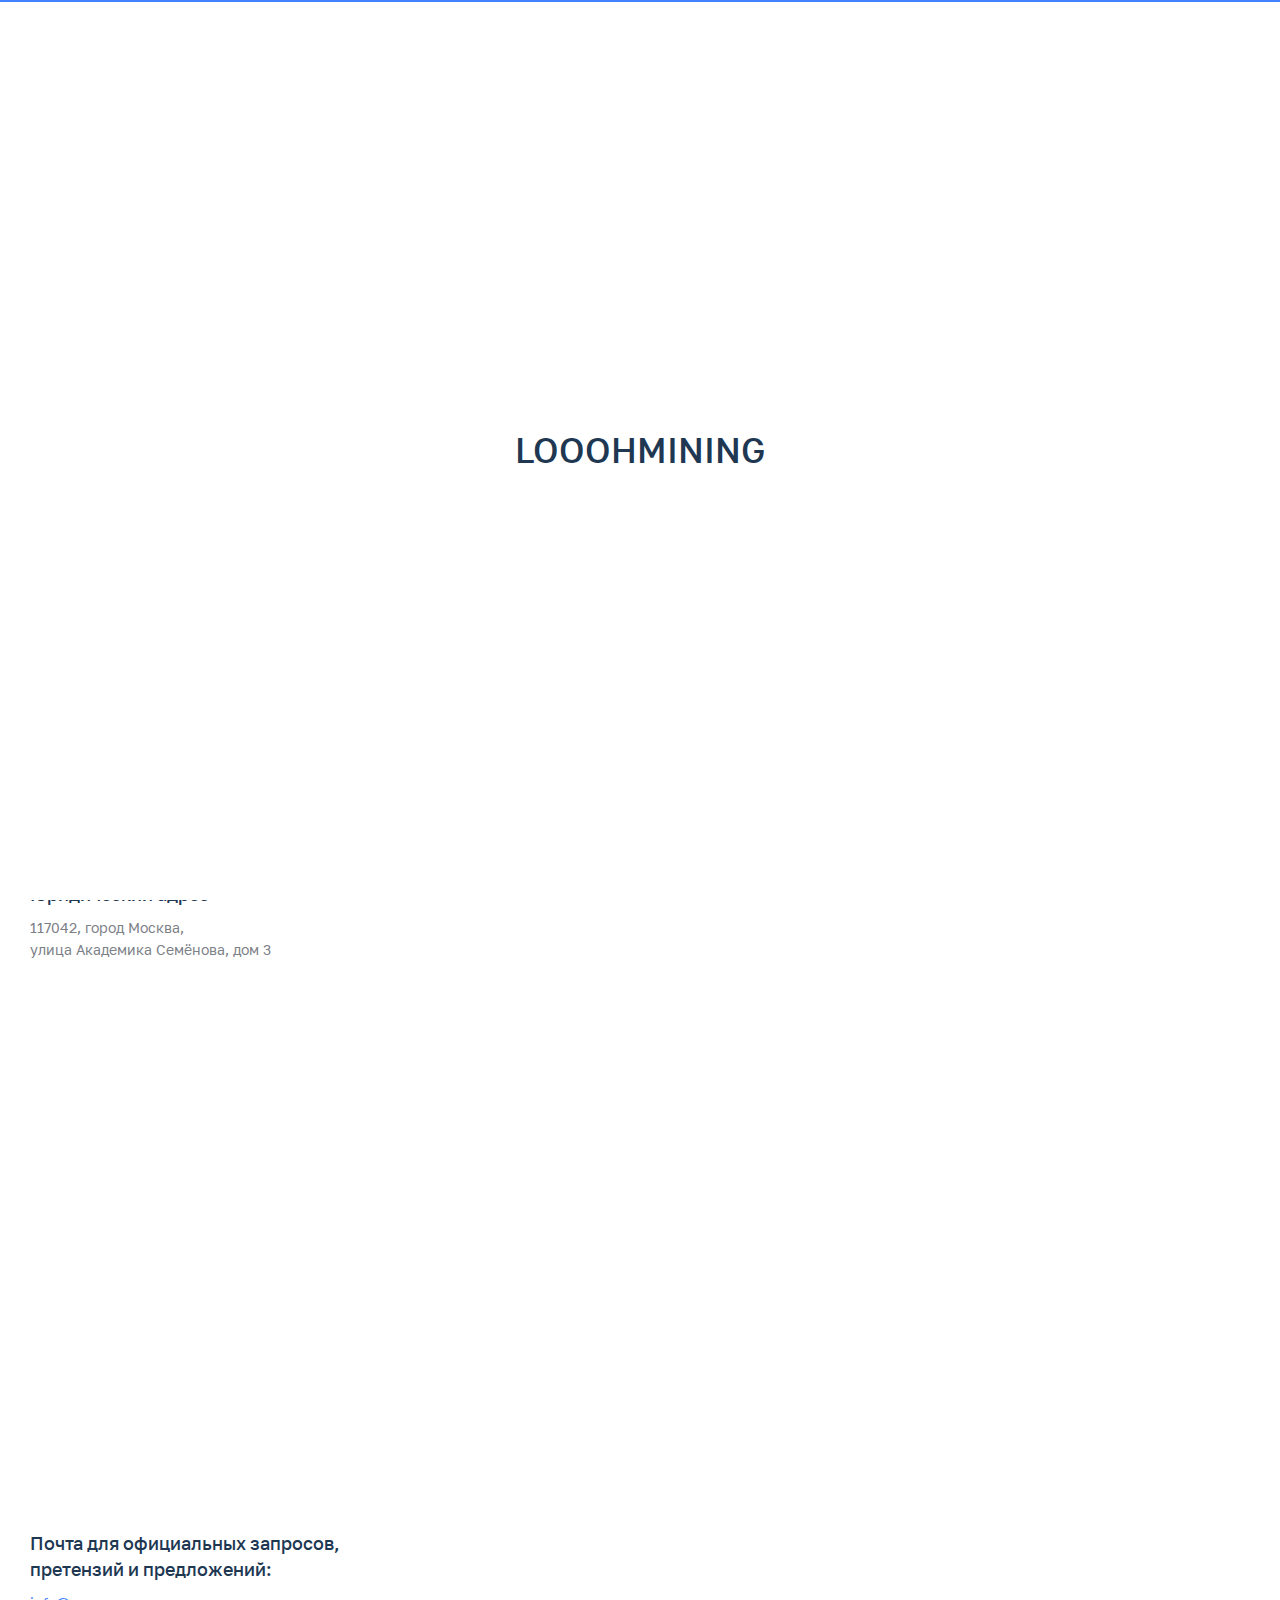
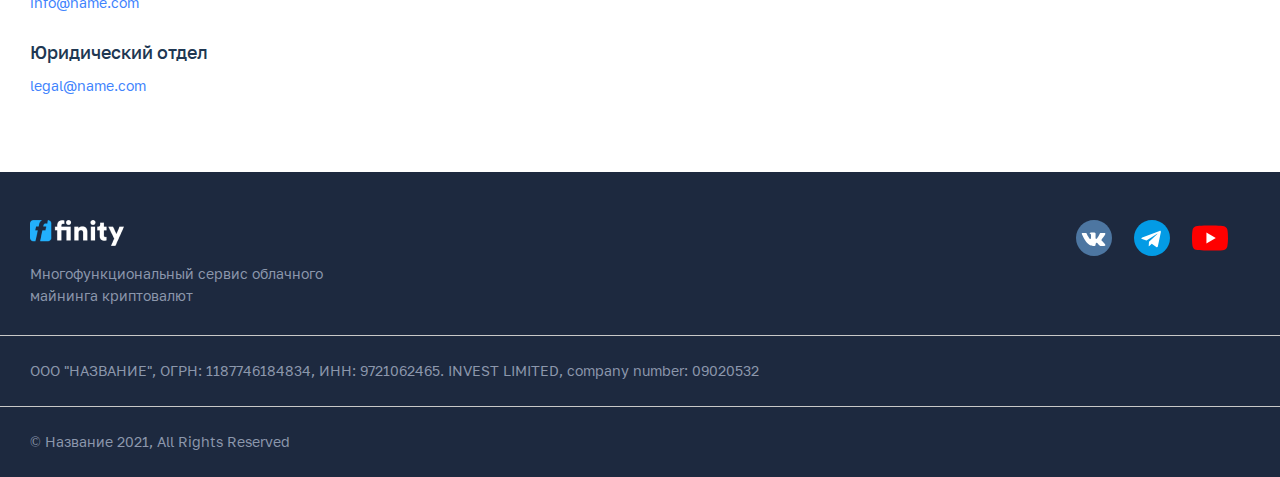
<file: contacts.html>
<!DOCTYPE html>
<html lang="ru" class="no-js">

<head>
    <meta charset="UTF-8">
    <meta name="viewport" content="width=device-width, initial-scale=1.0" />
    <meta name="viewport" content="width=device-width, initial-scale=1.0, maximum-scale=1.0, user-scalable=no">
    <meta name="format-detection" content="telephone=no">

    <title>LOOOHMINING</title>
    <meta name="description" content="LOOOHMINING">
    <meta property="og:title" content="LOOOHMINING">
    <meta property="og:description" content="LOOOHMINING">
    <meta property="og:image" content="img/banner-bg.jpg">
    <meta property="og:image:alt" content="LOOOHMINING">
    <meta property="og:locale" content="en_GB">
    <meta property="og:type" content="website">

    <link rel="icon" href="img/favicon.png" type="image/x-icon">
    <link rel="shortcut icon" href="img/favicon.png" type="image/x-icon">

    <script type="module">
        document.documentElement.classList.remove('no-js'); document.documentElement.classList.add('js');
    </script>

    <link rel="stylesheet" type="text/css" href="css/bootstrap.min.css">
    <link rel="stylesheet" type="text/css" href="css/bootstrap-select.min.css">
    <link rel="stylesheet" type="text/css" href="css/swiper.min.css">
    <link rel="stylesheet" type="text/css" href="css/normalize.css" />
    <link rel="stylesheet" type="text/css" href="css/style.css" />
    <link rel="stylesheet" type="text/css" href="css/fonts.css" />

    <script src="js/jquery.js"></script>
    <script src="js/bootstrap.min.js"></script>
    <script src="js/bootstrap-select.min.js"></script>
    <script src="js/swiper.min.js"></script>
</head>

<body>
    <div id="preloader" class="preloader">
        <a href="#" class="logo-site">LOOOHMINING</a>
        <div class="loader">
            <div class="loader__bar"></div>
        </div>
    </div>

    <div class="page">
        <div class="main">
            <header class="header page__header">
                <div class="container header__row">
                    <a href="#" class="logo-site">LOOOHMINING</a>
                    <nav class="menu">
                        <div class="trigger-menu">
                            <div class="hamburger-menu">
                                <div class="hamburger-menu__bar"></div>
                                <div class="hamburger-menu__bar"></div>
                                <div class="hamburger-menu__bar"></div>
                            </div>
                        </div>
                        <ul class="menu__list">
                            <li class="menu__item">
                                <a href="#" class="menu__link">О платформе</a>
                            </li>
                            <li class="menu__item">
                                <a href="#" class="menu__link">Как начать</a>
                            </li>
                            <li class="menu__item">
                                <a href="#" class="menu__link">Контракты</a>
                            </li>
                            <li class="menu__item">
                                <a href="#" class="menu__link">Отзывы</a>
                            </li>
                            <li class="menu__item">
                                <a href="#" class="menu__link">Без вложений</a>
                            </li>
                            <li class="menu__item mob-block">
                                <div class="header__btn">
                                    <a class="btn btn-white" href="#">Регистрация</a>
                                    <a class="login btn-border" href="#">Войти</a>
                                </div>
                            </li>
                        </ul>
                    </nav>
                    <div class="header__btn btn-row">
                        <a class="login" href="#">Войти</a>
                        <a class="btn" href="#">Создать аккаунт</a>
                    </div>
                </div>
                <!-- .container -->
            </header>

            <section class="inside-page container">
                <div class="section-title section-title_black">
                    <h2>Контакты</h2>
                    <p>Хотите проконсультироваться или нужна помощь? <br /> Напишите нам удобным для Вас способом.</p>
                </div>
                <div class="contacts__row">
                    <div class="contacts__card">
                        <form>
                            <div class="form-group">
                                <label>Введите Email</label>
                                <input type="email" name="email" placeholder="Введите Email" class="form-control">
                            </div>
                            <div class="form-group">
                                <label>Введите сообщение</label>
                                <textarea name="message" placeholder="Введите сообщение..." class="form-control"></textarea>
                            </div>
                            <button type="button" class="btn">Отправить</button>
                        </form>
                    </div>
                    <div class="contacts__description">
                        <div class="online-chat">
                            <div class="contacts__tit">
                                <h4>Online чат</h4>
                            </div>
                            <p class="txt_color_gray">Напишите нам, агенты поддержки с радостью Вас проконсультируют и помогут.
                            </p>
                            <a href="#" class="btn-shadow">Написать</a>
                        </div>
                        <div class="item mob-none">
                            <div class="contacts__tit">
                                <h4>Почта для официальных запросов, претензий и предложений: </h4>
                            </div>
                            <a href="mailto:info@name.com" class="mail">info@name.com</a>
                        </div>
                        <div class="item mob-none">
                            <div class="contacts__tit">
                                <h4>Юридический отдел </h4>
                            </div>
                            <a href="mailto:legal@name.com" class="mail">legal@name.com</a>
                        </div>
                    </div>
                </div>

                <div class="follow-us">
                    <div class="contacts__tit">
                        <h4>Подписывайтесь на нас</h4>
                    </div>
                    <ul class="social-media">
                        <li>
                            <a href="#"><img src="img/ico/soc/vk.svg" alt="" /></a>
                        </li>
                        <li>
                            <a href="#"><img src="img/ico/soc/telegram.svg" alt="" /></a>
                        </li>
                        <li>
                            <a href="#"><img src="img/ico/soc/youtube.svg" alt="" /></a>
                        </li>
                    </ul>
                </div>

                <div class="legal-address">
                    <div class="contacts__tit">
                        <h4>Юридический адрес</h4>
                    </div>
                    <div class="address">117042, город Москва, <br /> улица Академика Семёнова, дом 3</div>
                </div>

                <div id="map">
                    <iframe src="https://yandex.by/map-widget/v1/-/CCUib2AqhA" frameborder="1" allowfullscreen="true"></iframe>
                </div>

                <div class="contacts__description mob-block">
                    <div class="item">
                        <div class="contacts__tit">
                            <h4>Почта для официальных запросов, претензий и предложений: </h4>
                        </div>
                        <a href="mailto:info@name.com" class="mail">info@name.com</a>
                    </div>
                    <div class="item">
                        <div class="contacts__tit">
                            <h4>Юридический отдел </h4>
                        </div>
                        <a href="mailto:legal@name.com" class="mail">legal@name.com</a>
                    </div>
                </div>
            </section>
        </div>
        <!-- End .main -->

        <footer class="footer page__footer">
            <div class="container footer__top">
                <div class="item">
                    <a href="#" class="logo"><img src="img/logo.png" alt="" /></a>
                    <p>Многофункциональный сервис облачного майнинга криптовалют</p>
                </div>
                <div class="footer__menu mob-none">
                    <div class="tit">Навигация</div>
                    <div class="footer__menu__row">
                        <ul>
                            <li><a href="#">О платформе</a></li>
                            <li><a href="#">Документы</a></li>
                            <li><a href="#">Отзывы инвесторов</a></li>
                            <li><a href="#">FAQ</a></li>
                        </ul>
                        <ul>
                            <li><a href="#">Партнерская программа</a></li>
                            <li><a href="#">Контакты</a></li>
                            <li><a href="#">Условия обслуживания</a></li>
                            <li><a href="#">Политика конфиденциальности</a></li>
                        </ul>
                    </div>
                </div>
                <div class="item">
                    <div class="tit mob-none">Юридический адрес</div>
                    <p class="color-white mob-none">117042, город Москва, <br /> улица Академика Семёнова, дом 3</p>
                    <ul class="social-media">
                        <li>
                            <a href="#"><img src="img/ico/soc/vk.svg" alt="" /></a>
                        </li>
                        <li>
                            <a href="#"><img src="img/ico/soc/telegram.svg" alt="" /></a>
                        </li>
                        <li>
                            <a href="#"><img src="img/ico/soc/youtube.svg" alt="" /></a>
                        </li>
                    </ul>
                </div>
            </div>
            <!-- .container -->

            <div class="container footer__bottom">
                <div class="item">
                    <p class="copyright">© Название 2021, All Rights Reserved</p>
                </div>
                <div class="item">
                    <p>ООО "НАЗВАНИЕ", <br/>ОГРН: 1187746184834, <br/> ИНН: 9721062465. INVEST LIMITED, <br/>company number: 09020532</p>
                </div>
            </div>
        </footer>

    </div>
    <!-- End .page -->

    <script src="js/main.js"></script>
</body>

</html>
</file>
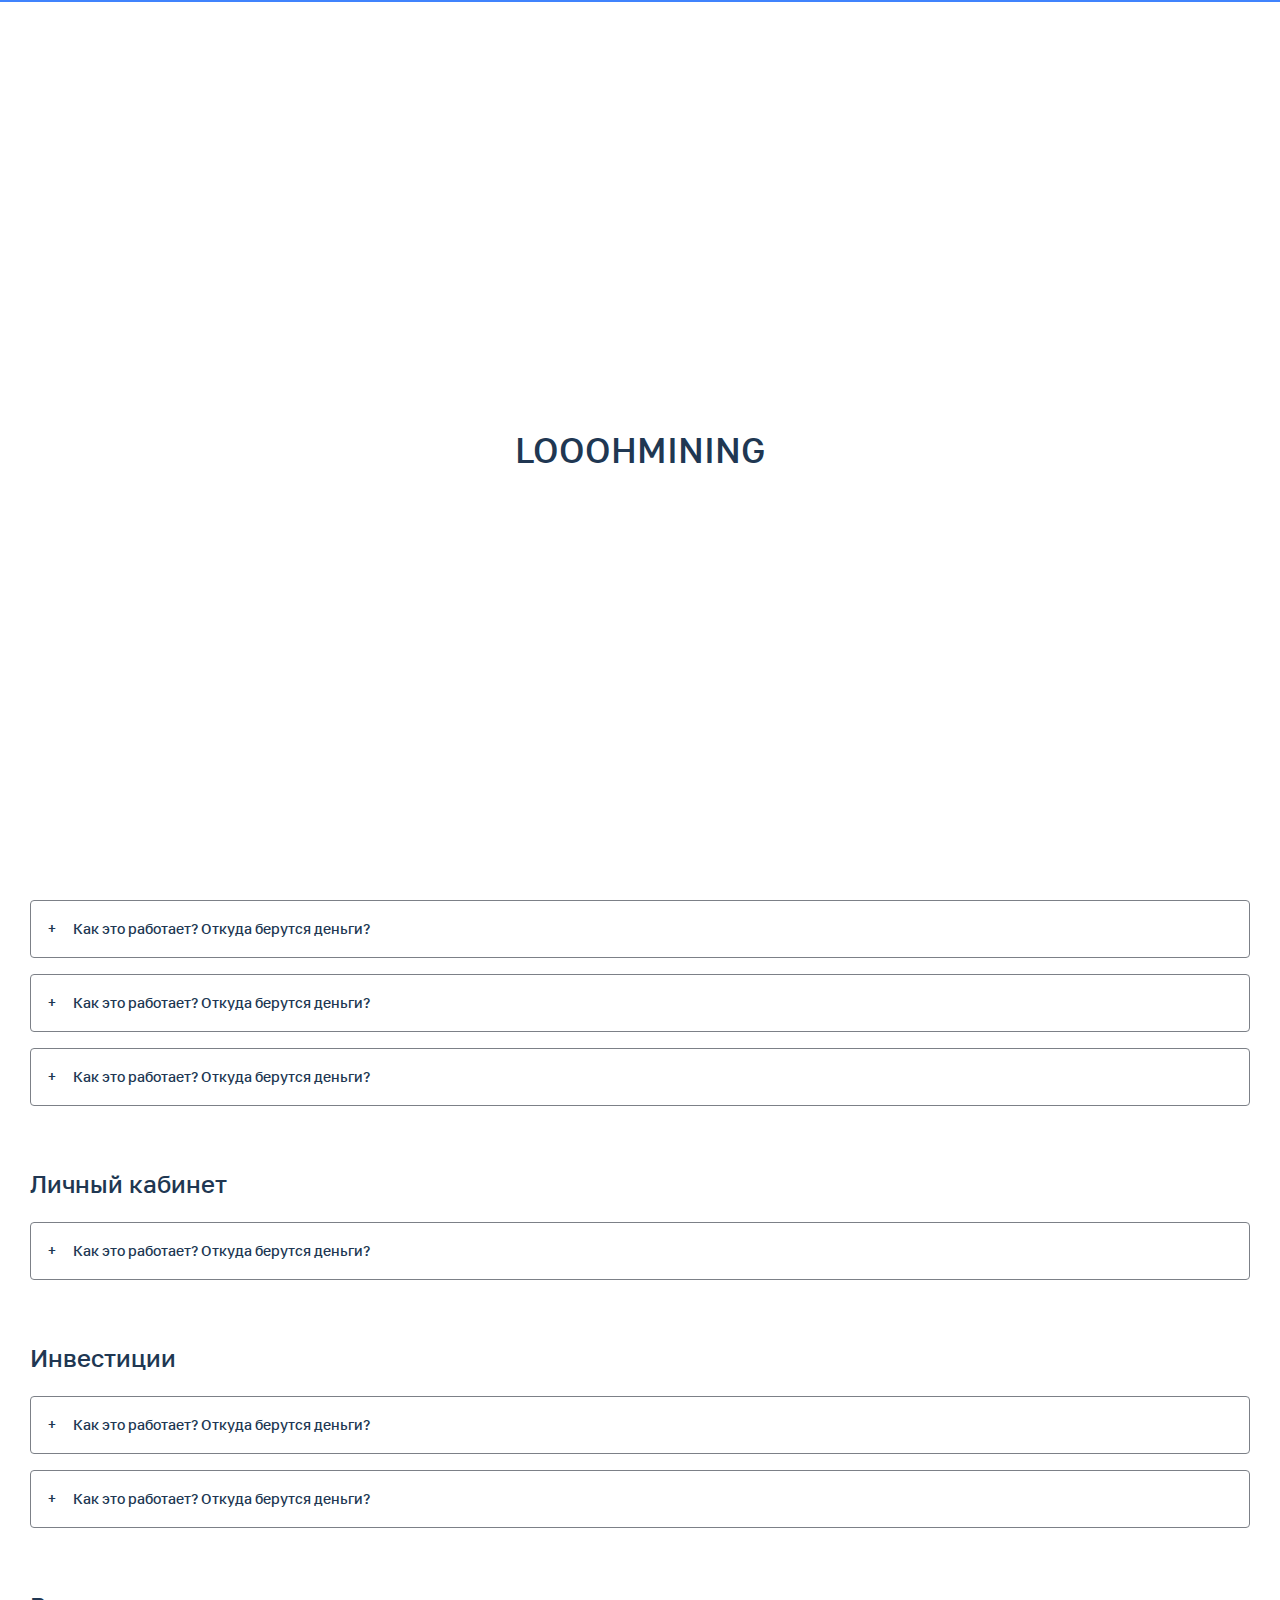
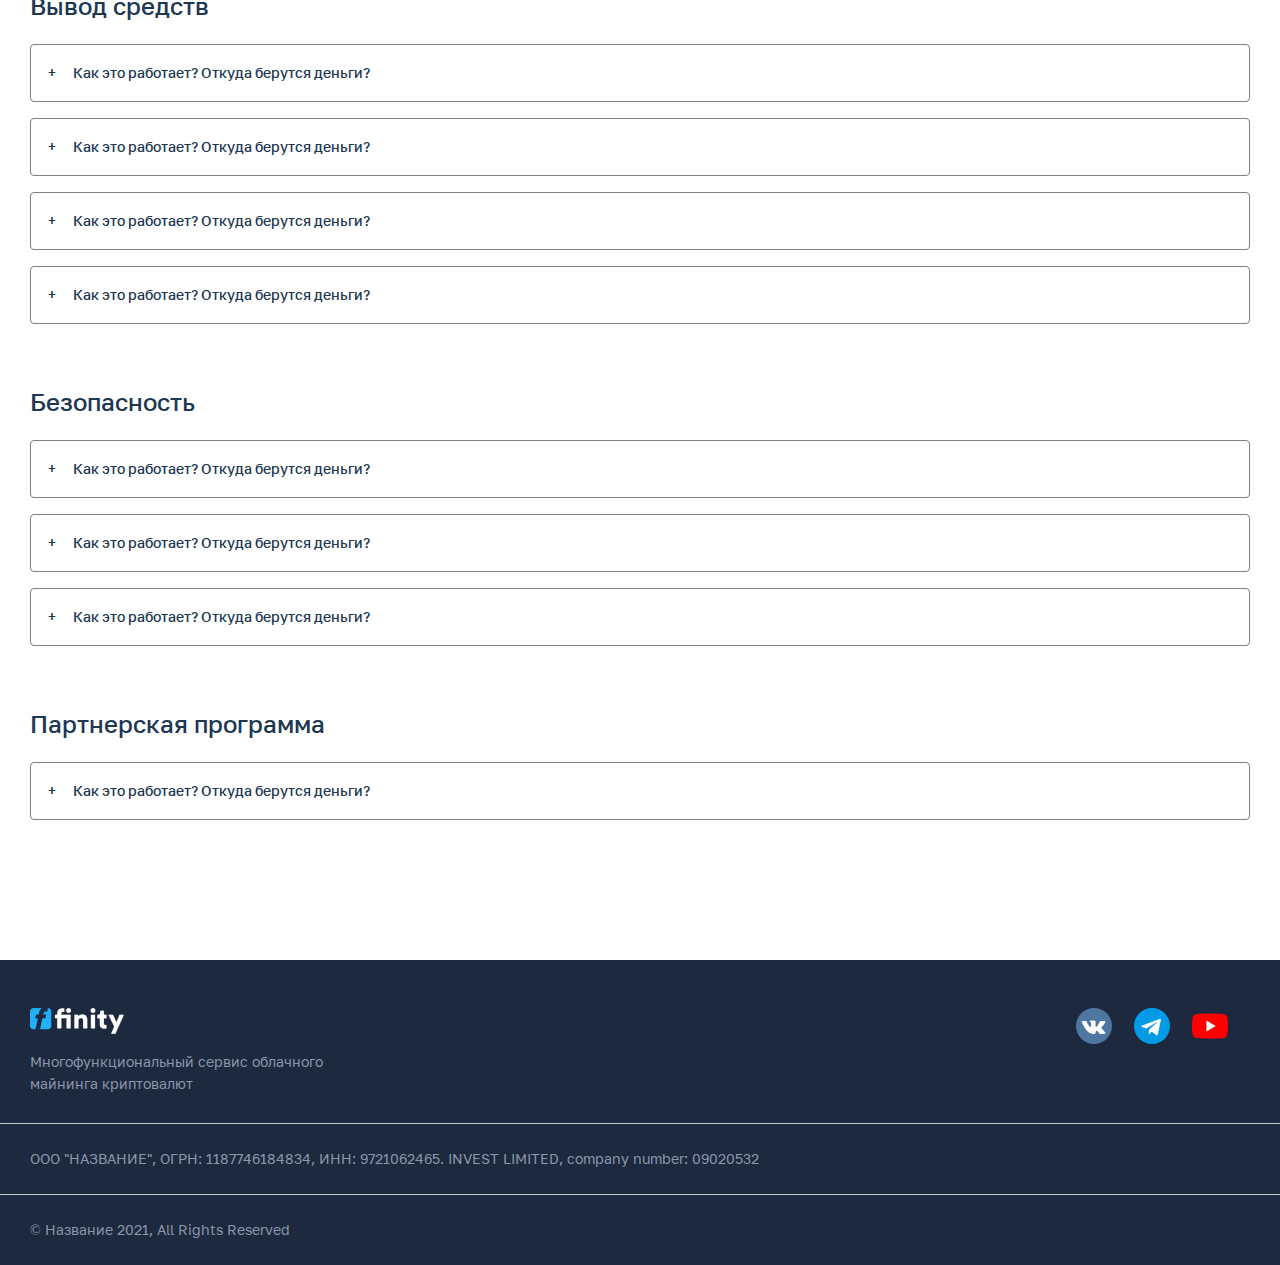
<file: faq.html>
<!DOCTYPE html>
<html lang="ru" class="no-js">

<head>
    <meta charset="UTF-8">
    <meta name="viewport" content="width=device-width, initial-scale=1.0" />
    <meta name="viewport" content="width=device-width, initial-scale=1.0, maximum-scale=1.0, user-scalable=no">
    <meta name="format-detection" content="telephone=no">

    <title>LOOOHMINING</title>
    <meta name="description" content="LOOOHMINING">
    <meta property="og:title" content="LOOOHMINING">
    <meta property="og:description" content="LOOOHMINING">
    <meta property="og:image" content="img/banner-bg.jpg">
    <meta property="og:image:alt" content="LOOOHMINING">
    <meta property="og:locale" content="en_GB">
    <meta property="og:type" content="website">

    <link rel="icon" href="img/favicon.png" type="image/x-icon">
    <link rel="shortcut icon" href="img/favicon.png" type="image/x-icon">

    <script type="module">
        document.documentElement.classList.remove('no-js'); document.documentElement.classList.add('js');
    </script>

    <link rel="stylesheet" type="text/css" href="css/bootstrap.min.css">
    <link rel="stylesheet" type="text/css" href="css/bootstrap-select.min.css">
    <link rel="stylesheet" type="text/css" href="css/swiper.min.css">
    <link rel="stylesheet" type="text/css" href="css/normalize.css" />
    <link rel="stylesheet" type="text/css" href="css/style.css" />
    <link rel="stylesheet" type="text/css" href="css/fonts.css" />

    <script src="js/jquery.js"></script>
    <script src="js/bootstrap.min.js"></script>
    <script src="js/bootstrap-select.min.js"></script>
    <script src="js/swiper.min.js"></script>
</head>

<body>
    <div id="preloader" class="preloader">
        <a href="#" class="logo-site">LOOOHMINING</a>
        <div class="loader">
            <div class="loader__bar"></div>
        </div>
    </div>

    <div class="page">
        <div class="main">
            <header class="header page__header">
                <div class="container header__row">
                    <a href="#" class="logo-site">LOOOHMINING</a>
                    <nav class="menu">
                        <div class="trigger-menu">
                            <div class="hamburger-menu">
                                <div class="hamburger-menu__bar"></div>
                                <div class="hamburger-menu__bar"></div>
                                <div class="hamburger-menu__bar"></div>
                            </div>
                        </div>
                        <ul class="menu__list">
                            <li class="menu__item">
                                <a href="#" class="menu__link">О платформе</a>
                            </li>
                            <li class="menu__item">
                                <a href="#" class="menu__link">Как начать</a>
                            </li>
                            <li class="menu__item">
                                <a href="#" class="menu__link">Контракты</a>
                            </li>
                            <li class="menu__item">
                                <a href="#" class="menu__link">Отзывы</a>
                            </li>
                            <li class="menu__item">
                                <a href="#" class="menu__link">Без вложений</a>
                            </li>
                            <li class="menu__item mob-block">
                                <div class="header__btn">
                                    <a class="btn btn-white" href="#">Регистрация</a>
                                    <a class="login btn-border" href="#">Войти</a>
                                </div>
                            </li>
                        </ul>
                    </nav>
                    <div class="header__btn btn-row">
                        <a class="login" href="#">Войти</a>
                        <a class="btn" href="#">Создать аккаунт</a>
                    </div>
                </div>
                <!-- .container -->
            </header>

            <section class="inside-page container">
                <div class="section-title section-title_black">
                    <h2>Популярные вопросы</h2>
                    <p>Здесь собраны все популярные вопросы. <br /> Если Вы не нашли ответ на свой вопрос, напишите нам.
                    </p>
                </div>
                <div class="faq">
                    <div class="faq__nav">
                        <div class="item">
                            <div class="faq__tit">
                                <img src="img/ico/categories.svg" alt="" />
                                <h3>Категории вопросов</h3>
                            </div>
                            <ul class="faq__menu">
                                <li><a href="#faq-general" class="anchor faq__link active">Общие</a></li>
                                <li><a href="#faq-registration" class="anchor faq__link">Регистрация</a></li>
                                <li><a href="#faq-personal-area" class="anchor faq__link">Личный кабинет</a></li>
                                <li><a href="#faq-investments" class="anchor faq__link">Инвестиции</a></li>
                                <li><a href="#faq-withdraw-funds" class="anchor faq__link">Вывод средств</a></li>
                                <li><a href="#faq-safety" class="anchor faq__link">Безопасность</a></li>
                                <li><a href="#faq-affiliate-program" class="anchor faq__link">Партнерская программа</a>
                                </li>
                            </ul>
                        </div>
                        <div class="item">
                            <div class="faq__tit">
                                <img src="img/ico/help.svg" alt="" />
                                <h3>Нужна помощь?</h3>
                            </div>
                            <div class="faq__help">
                                <p>Напишите нам, агенты поддержки с радостью Вас проконсультируют и помогут.</p>
                                <a href="#" class="btn-shadow">Написать</a>
                            </div>
                        </div>
                    </div>
                    <!-- /faq__nav -->
                    <div class="faq__list">
                        <div id="faq-general" class="faq__items">
                            <div class="faq__tit">
                                <h3>Общие</h3>
                            </div>
                            <div class="faq__dropdown dropdown">
                                <div class="dropdown__btn">
                                    <div class="dropdown__tit">
                                        <h4>Как это работает? Откуда берутся деньги?</h4>
                                    </div>
                                </div>
                                <div class="dropdown__list">
                                    <div class="dropdown__content">
                                        <p>Название генерирует криптовалюту, за которую вы получаете биткоины или настоящие деньги</p>
                                    </div>
                                </div>
                            </div>
                            <!-- .dropdown  -->
                            <div class="faq__dropdown dropdown">
                                <div class="dropdown__btn">
                                    <div class="dropdown__tit">
                                        <h4>Как это работает? Откуда берутся деньги?</h4>
                                    </div>
                                </div>
                                <div class="dropdown__list">
                                    <div class="dropdown__content">
                                        <p>Название генерирует криптовалюту, за которую вы получаете биткоины или настоящие деньги</p>
                                    </div>
                                </div>
                            </div>
                            <!-- .dropdown  -->
                            <div class="faq__dropdown dropdown">
                                <div class="dropdown__btn">
                                    <div class="dropdown__tit">
                                        <h4>Как это работает? Откуда берутся деньги?</h4>
                                    </div>
                                </div>
                                <div class="dropdown__list">
                                    <div class="dropdown__content">
                                        <p>Название генерирует криптовалюту, за которую вы получаете биткоины или настоящие деньги</p>
                                    </div>
                                </div>
                            </div>
                            <!-- .dropdown  -->
                            <div class="faq__dropdown dropdown">
                                <div class="dropdown__btn">
                                    <div class="dropdown__tit">
                                        <h4>Как это работает? Откуда берутся деньги?</h4>
                                    </div>
                                </div>
                                <div class="dropdown__list">
                                    <div class="dropdown__content">
                                        <p>Название генерирует криптовалюту, за которую вы получаете биткоины или настоящие деньги</p>
                                    </div>
                                </div>
                            </div>
                            <!-- .dropdown  -->
                            <div class="faq__dropdown dropdown">
                                <div class="dropdown__btn">
                                    <div class="dropdown__tit">
                                        <h4>Как это работает? Откуда берутся деньги?</h4>
                                    </div>
                                </div>
                                <div class="dropdown__list">
                                    <div class="dropdown__content">
                                        <p>Название генерирует криптовалюту, за которую вы получаете биткоины или настоящие деньги</p>
                                    </div>
                                </div>
                            </div>
                            <!-- .dropdown  -->
                            <div class="faq__dropdown dropdown">
                                <div class="dropdown__btn">
                                    <div class="dropdown__tit">
                                        <h4>Как это работает? Откуда берутся деньги?</h4>
                                    </div>
                                </div>
                                <div class="dropdown__list">
                                    <div class="dropdown__content">
                                        <p>Название генерирует криптовалюту, за которую вы получаете биткоины или настоящие деньги</p>
                                    </div>
                                </div>
                            </div>
                            <!-- .dropdown  -->
                            <div class="faq__dropdown dropdown">
                                <div class="dropdown__btn">
                                    <div class="dropdown__tit">
                                        <h4>Как это работает? Откуда берутся деньги?</h4>
                                    </div>
                                </div>
                                <div class="dropdown__list">
                                    <div class="dropdown__content">
                                        <p>Название генерирует криптовалюту, за которую вы получаете биткоины или настоящие деньги</p>
                                    </div>
                                </div>
                            </div>
                            <!-- .dropdown  -->
                        </div>

                        <div id="faq-registration" class="faq__items">
                            <div class="faq__tit">
                                <h3>Регистрация</h3>
                            </div>
                            <div class="faq__dropdown dropdown">
                                <div class="dropdown__btn">
                                    <div class="dropdown__tit">
                                        <h4>Как это работает? Откуда берутся деньги?</h4>
                                    </div>
                                </div>
                                <div class="dropdown__list">
                                    <div class="dropdown__content">
                                        <p>Название генерирует криптовалюту, за которую вы получаете биткоины или настоящие деньги</p>
                                    </div>
                                </div>
                            </div>
                            <!-- .dropdown  -->
                            <div class="faq__dropdown dropdown">
                                <div class="dropdown__btn">
                                    <div class="dropdown__tit">
                                        <h4>Как это работает? Откуда берутся деньги?</h4>
                                    </div>
                                </div>
                                <div class="dropdown__list">
                                    <div class="dropdown__content">
                                        <p>Название генерирует криптовалюту, за которую вы получаете биткоины или настоящие деньги</p>
                                    </div>
                                </div>
                            </div>
                            <!-- .dropdown  -->
                            <div class="faq__dropdown dropdown">
                                <div class="dropdown__btn">
                                    <div class="dropdown__tit">
                                        <h4>Как это работает? Откуда берутся деньги?</h4>
                                    </div>
                                </div>
                                <div class="dropdown__list">
                                    <div class="dropdown__content">
                                        <p>Название генерирует криптовалюту, за которую вы получаете биткоины или настоящие деньги</p>
                                    </div>
                                </div>
                            </div>
                            <!-- .dropdown  -->
                        </div>

                        <div id="faq-personal-area" class="faq__items">
                            <div class="faq__tit">
                                <h3>Личный кабинет</h3>
                            </div>
                            <div class="faq__dropdown dropdown">
                                <div class="dropdown__btn">
                                    <div class="dropdown__tit">
                                        <h4>Как это работает? Откуда берутся деньги?</h4>
                                    </div>
                                </div>
                                <div class="dropdown__list">
                                    <div class="dropdown__content">
                                        <p>Название генерирует криптовалюту, за которую вы получаете биткоины или настоящие деньги</p>
                                    </div>
                                </div>
                            </div>
                            <!-- .dropdown  -->
                        </div>

                        <div id="faq-investments" class="faq__items">
                            <div class="faq__tit">
                                <h3>Инвестиции</h3>
                            </div>
                            <div class="faq__dropdown dropdown">
                                <div class="dropdown__btn">
                                    <div class="dropdown__tit">
                                        <h4>Как это работает? Откуда берутся деньги?</h4>
                                    </div>
                                </div>
                                <div class="dropdown__list">
                                    <div class="dropdown__content">
                                        <p>Название генерирует криптовалюту, за которую вы получаете биткоины или настоящие деньги</p>
                                    </div>
                                </div>
                            </div>
                            <!-- .dropdown  -->
                            <div class="faq__dropdown dropdown">
                                <div class="dropdown__btn">
                                    <div class="dropdown__tit">
                                        <h4>Как это работает? Откуда берутся деньги?</h4>
                                    </div>
                                </div>
                                <div class="dropdown__list">
                                    <div class="dropdown__content">
                                        <p>Название генерирует криптовалюту, за которую вы получаете биткоины или настоящие деньги</p>
                                    </div>
                                </div>
                            </div>
                            <!-- .dropdown  -->
                        </div>

                        <div id="faq-withdraw-funds" class="faq__items">
                            <div class="faq__tit">
                                <h3>Вывод средств</h3>
                            </div>
                            <div class="faq__dropdown dropdown">
                                <div class="dropdown__btn">
                                    <div class="dropdown__tit">
                                        <h4>Как это работает? Откуда берутся деньги?</h4>
                                    </div>
                                </div>
                                <div class="dropdown__list">
                                    <div class="dropdown__content">
                                        <p>Название генерирует криптовалюту, за которую вы получаете биткоины или настоящие деньги</p>
                                    </div>
                                </div>
                            </div>
                            <!-- .dropdown  -->
                            <div class="faq__dropdown dropdown">
                                <div class="dropdown__btn">
                                    <div class="dropdown__tit">
                                        <h4>Как это работает? Откуда берутся деньги?</h4>
                                    </div>
                                </div>
                                <div class="dropdown__list">
                                    <div class="dropdown__content">
                                        <p>Название генерирует криптовалюту, за которую вы получаете биткоины или настоящие деньги</p>
                                    </div>
                                </div>
                            </div>
                            <!-- .dropdown  -->
                            <div class="faq__dropdown dropdown">
                                <div class="dropdown__btn">
                                    <div class="dropdown__tit">
                                        <h4>Как это работает? Откуда берутся деньги?</h4>
                                    </div>
                                </div>
                                <div class="dropdown__list">
                                    <div class="dropdown__content">
                                        <p>Название генерирует криптовалюту, за которую вы получаете биткоины или настоящие деньги</p>
                                    </div>
                                </div>
                            </div>
                            <!-- .dropdown  -->
                            <div class="faq__dropdown dropdown">
                                <div class="dropdown__btn">
                                    <div class="dropdown__tit">
                                        <h4>Как это работает? Откуда берутся деньги?</h4>
                                    </div>
                                </div>
                                <div class="dropdown__list">
                                    <div class="dropdown__content">
                                        <p>Название генерирует криптовалюту, за которую вы получаете биткоины или настоящие деньги</p>
                                    </div>
                                </div>
                            </div>
                            <!-- .dropdown  -->
                        </div>

                        <div id="faq-safety" class="faq__items">
                            <div class="faq__tit">
                                <h3>Безопасность</h3>
                            </div>
                            <div class="faq__dropdown dropdown">
                                <div class="dropdown__btn">
                                    <div class="dropdown__tit">
                                        <h4>Как это работает? Откуда берутся деньги?</h4>
                                    </div>
                                </div>
                                <div class="dropdown__list">
                                    <div class="dropdown__content">
                                        <p>Название генерирует криптовалюту, за которую вы получаете биткоины или настоящие деньги</p>
                                    </div>
                                </div>
                            </div>
                            <!-- .dropdown  -->
                            <div class="faq__dropdown dropdown">
                                <div class="dropdown__btn">
                                    <div class="dropdown__tit">
                                        <h4>Как это работает? Откуда берутся деньги?</h4>
                                    </div>
                                </div>
                                <div class="dropdown__list">
                                    <div class="dropdown__content">
                                        <p>Название генерирует криптовалюту, за которую вы получаете биткоины или настоящие деньги</p>
                                    </div>
                                </div>
                            </div>
                            <!-- .dropdown  -->
                            <div class="faq__dropdown dropdown">
                                <div class="dropdown__btn">
                                    <div class="dropdown__tit">
                                        <h4>Как это работает? Откуда берутся деньги?</h4>
                                    </div>
                                </div>
                                <div class="dropdown__list">
                                    <div class="dropdown__content">
                                        <p>Название генерирует криптовалюту, за которую вы получаете биткоины или настоящие деньги</p>
                                    </div>
                                </div>
                            </div>
                            <!-- .dropdown  -->
                        </div>

                        <div id="faq-affiliate-program" class="faq__items">
                            <div class="faq__tit">
                                <h3>Партнерская программа</h3>
                            </div>
                            <div class="faq__dropdown dropdown">
                                <div class="dropdown__btn">
                                    <div class="dropdown__tit">
                                        <h4>Как это работает? Откуда берутся деньги?</h4>
                                    </div>
                                </div>
                                <div class="dropdown__list">
                                    <div class="dropdown__content">
                                        <p>Название генерирует криптовалюту, за которую вы получаете биткоины или настоящие деньги</p>
                                    </div>
                                </div>
                            </div>
                            <!-- .dropdown  -->
                        </div>
                    </div>
                    <!-- /faq__list -->
                </div>
            </section>
        </div>
        <!-- End .main -->

        <footer class="footer page__footer">
            <div class="container footer__top">
                <div class="item">
                    <a href="#" class="logo"><img src="img/logo.png" alt="" /></a>
                    <p>Многофункциональный сервис облачного майнинга криптовалют</p>
                </div>
                <div class="footer__menu mob-none">
                    <div class="tit">Навигация</div>
                    <div class="footer__menu__row">
                        <ul>
                            <li><a href="#">О платформе</a></li>
                            <li><a href="#">Документы</a></li>
                            <li><a href="#">Отзывы инвесторов</a></li>
                            <li><a href="#">FAQ</a></li>
                        </ul>
                        <ul>
                            <li><a href="#">Партнерская программа</a></li>
                            <li><a href="#">Контакты</a></li>
                            <li><a href="#">Условия обслуживания</a></li>
                            <li><a href="#">Политика конфиденциальности</a></li>
                        </ul>
                    </div>
                </div>
                <div class="item">
                    <div class="tit mob-none">Юридический адрес</div>
                    <p class="color-white mob-none">117042, город Москва, <br /> улица Академика Семёнова, дом 3</p>
                    <ul class="social-media">
                        <li>
                            <a href="#"><img src="img/ico/soc/vk.svg" alt="" /></a>
                        </li>
                        <li>
                            <a href="#"><img src="img/ico/soc/telegram.svg" alt="" /></a>
                        </li>
                        <li>
                            <a href="#"><img src="img/ico/soc/youtube.svg" alt="" /></a>
                        </li>
                    </ul>
                </div>
            </div>
            <!-- .container -->

            <div class="container footer__bottom">
                <div class="item">
                    <p class="copyright">© Название 2021, All Rights Reserved</p>
                </div>
                <div class="item">
                    <p>ООО "НАЗВАНИЕ", <br/>ОГРН: 1187746184834, <br/> ИНН: 9721062465. INVEST LIMITED, <br/>company number: 09020532</p>
                </div>
            </div>
        </footer>

    </div>
    <!-- End .page -->

    <script src="js/main.js"></script>
</body>

</html>
</file>
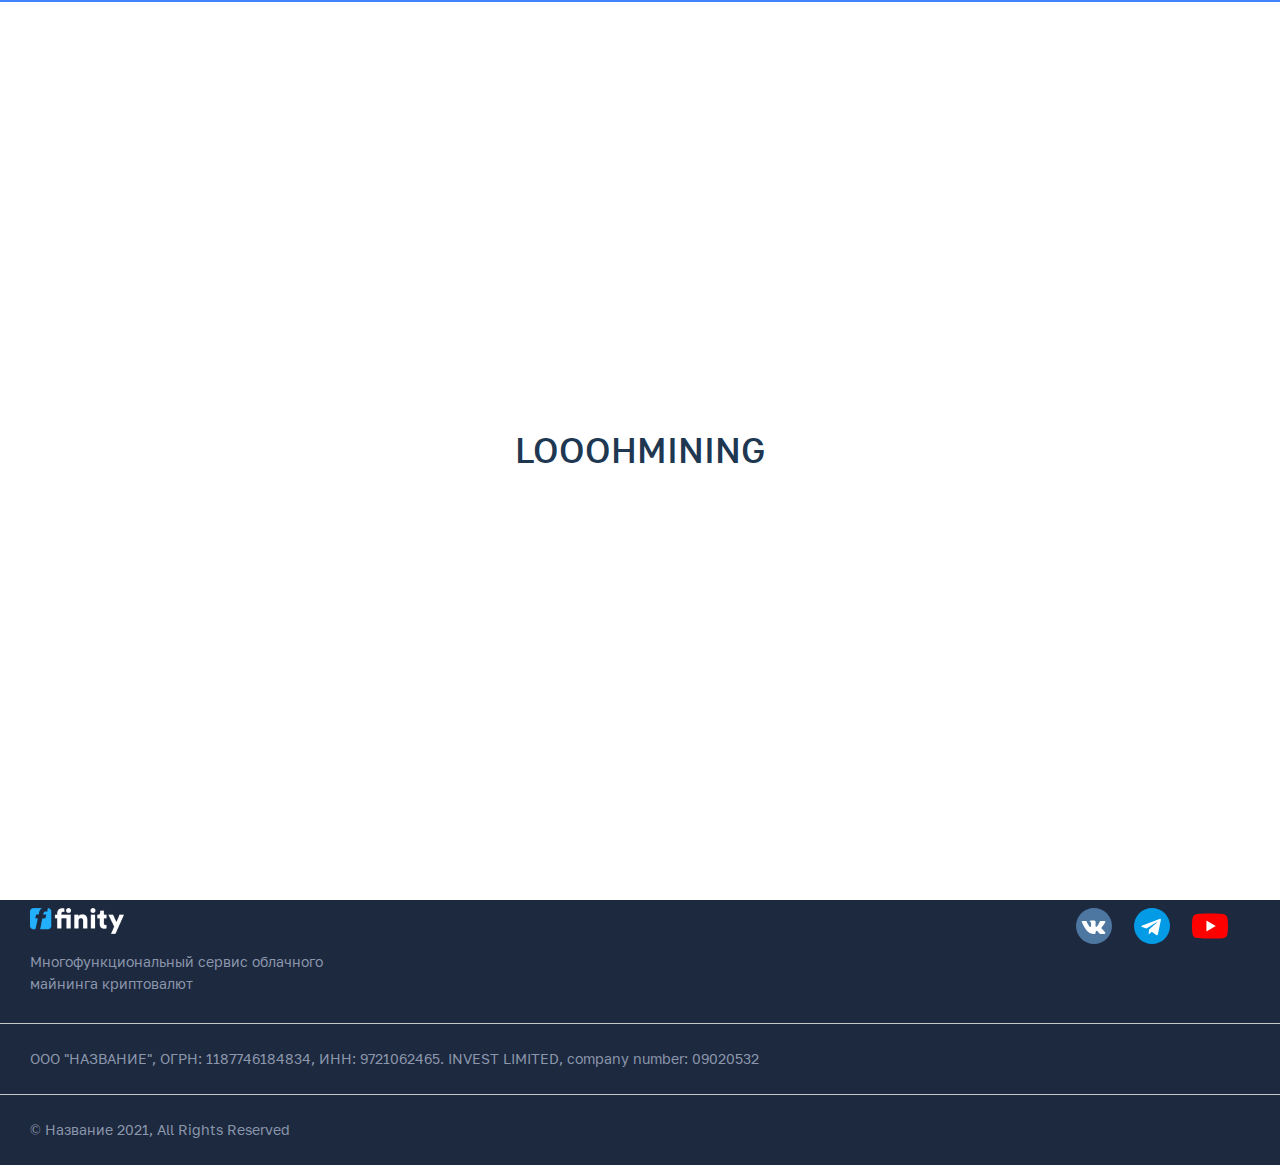
<file: login.html>
<!DOCTYPE html>
<html lang="ru" class="no-js">

<head>
    <meta charset="UTF-8">
    <meta name="viewport" content="width=device-width, initial-scale=1.0" />
    <meta name="viewport" content="width=device-width, initial-scale=1.0, maximum-scale=1.0, user-scalable=no">
    <meta name="format-detection" content="telephone=no">

    <title>LOOOHMINING</title>
    <meta name="description" content="LOOOHMINING">
    <meta property="og:title" content="LOOOHMINING">
    <meta property="og:description" content="LOOOHMINING">
    <meta property="og:image" content="img/banner-bg.jpg">
    <meta property="og:image:alt" content="LOOOHMINING">
    <meta property="og:locale" content="en_GB">
    <meta property="og:type" content="website">

    <link rel="icon" href="img/favicon.png" type="image/x-icon">
    <link rel="shortcut icon" href="img/favicon.png" type="image/x-icon">

    <script type="module">
        document.documentElement.classList.remove('no-js'); document.documentElement.classList.add('js');
    </script>

    <link rel="stylesheet" type="text/css" href="css/bootstrap.min.css">
    <link rel="stylesheet" type="text/css" href="css/bootstrap-select.min.css">
    <link rel="stylesheet" type="text/css" href="css/swiper.min.css">
    <link rel="stylesheet" type="text/css" href="css/normalize.css" />
    <link rel="stylesheet" type="text/css" href="css/style.css" />
    <link rel="stylesheet" type="text/css" href="css/fonts.css" />

    <script src="js/jquery.js"></script>
    <script src="js/bootstrap.min.js"></script>
    <script src="js/bootstrap-select.min.js"></script>
    <script src="js/swiper.min.js"></script>
</head>

<body>
    <div id="preloader" class="preloader">
        <a href="#" class="logo-site">LOOOHMINING</a>
        <div class="loader">
            <div class="loader__bar"></div>
        </div>
    </div>

    <div class="page">
        <div class="main">
            <header class="header page__header">
                <div class="container header__row">
                    <a href="#" class="logo-site">LOOOHMINING</a>
                    <nav class="menu">
                        <div class="trigger-menu">
                            <div class="hamburger-menu">
                                <div class="hamburger-menu__bar"></div>
                                <div class="hamburger-menu__bar"></div>
                                <div class="hamburger-menu__bar"></div>
                            </div>
                        </div>
                        <ul class="menu__list">
                            <li class="menu__item">
                                <a href="#" class="menu__link">О платформе</a>
                            </li>
                            <li class="menu__item">
                                <a href="#" class="menu__link">Как начать</a>
                            </li>
                            <li class="menu__item">
                                <a href="#" class="menu__link">Контракты</a>
                            </li>
                            <li class="menu__item">
                                <a href="#" class="menu__link">Отзывы</a>
                            </li>
                            <li class="menu__item">
                                <a href="#" class="menu__link">Без вложений</a>
                            </li>
                            <li class="menu__item mob-block">
                                <div class="header__btn">
                                    <a class="btn btn-white" href="#">Регистрация</a>
                                    <a class="login btn-border" href="#">Войти</a>
                                </div>
                            </li>
                        </ul>
                    </nav>
                    <div class="header__btn btn-row">
                        <a class="login" href="#">Войти</a>
                        <a class="btn" href="#">Создать аккаунт</a>
                    </div>
                </div>
                <!-- .container -->
            </header>

            <section class="logout-page">
                <form>
                    <div class="logout__header">
                        <div class="section-title text-center">
                            <h1>Вход</h1>
                            <p>Добро пожаловать.</p>
                        </div>
                        <div class="quick-login">
                            <div class="tit">Быстрый вход:</div>
                            <ul>
                                <li>
                                    <a href="#"><img src="img/ico/vk.svg" /> </a>
                                </li>
                                <li>
                                    <a href="#"><img src="img/ico/google.svg" /> </a>
                                </li>
                            </ul>
                        </div>
                    </div>
                    <div class="logout__body">
                        <div class="form-group">
                            <label>Email</label>
                            <input type="email" name="email" placeholder="Введите Email" class="form-control">
                        </div>
                        <div class="form-group">
                            <div class="forgot-password">
                                <label>Пароль</label>
                                <a href="#">Забыли пароль?</a>
                            </div>
                            <div class="input-password">
                                <input type="password" class="form-control password" data-id="password" placeholder="**********">
                                <span class="password-visibility" data-id="password"></span>
                            </div>

                            <script>
                                $('body').on('click', '.password-visibility', function() {
                                    var passwordId = $(this).attr('data-id');
                                    if ($(".password[data-id='" + passwordId + "']").attr('type') == 'password') {
                                        $(this).addClass('view');
                                        $(".password[data-id='" + passwordId + "']").attr('type', 'text');
                                    } else {
                                        $(this).removeClass('view');
                                        $(".password[data-id='" + passwordId + "']").attr('type', 'password');
                                    }
                                    return false;
                                });
                            </script>
                        </div>
                        <button type="button" class="btn">Войти</button>
                        <div class="logout__footer">
                            <p>Нет аккаунта? <a href="#">Регистрация</a></p>
                        </div>
                    </div>
                </form>
            </section>
        </div>
        <!-- End .main -->

        <footer class="footer page__footer">
            <div class="container footer__top">
                <div class="item">
                    <a href="#" class="logo"><img src="img/logo.png" alt="" /></a>
                    <p>Многофункциональный сервис облачного майнинга криптовалют</p>
                </div>
                <div class="footer__menu mob-none">
                    <div class="tit">Навигация</div>
                    <div class="footer__menu__row">
                        <ul>
                            <li><a href="#">О платформе</a></li>
                            <li><a href="#">Документы</a></li>
                            <li><a href="#">Отзывы инвесторов</a></li>
                            <li><a href="#">FAQ</a></li>
                        </ul>
                        <ul>
                            <li><a href="#">Партнерская программа</a></li>
                            <li><a href="#">Контакты</a></li>
                            <li><a href="#">Условия обслуживания</a></li>
                            <li><a href="#">Политика конфиденциальности</a></li>
                        </ul>
                    </div>
                </div>
                <div class="item">
                    <div class="tit mob-none">Юридический адрес</div>
                    <p class="color-white mob-none">117042, город Москва, <br /> улица Академика Семёнова, дом 3</p>
                    <ul class="social-media">
                        <li>
                            <a href="#"><img src="img/ico/soc/vk.svg" alt="" /></a>
                        </li>
                        <li>
                            <a href="#"><img src="img/ico/soc/telegram.svg" alt="" /></a>
                        </li>
                        <li>
                            <a href="#"><img src="img/ico/soc/youtube.svg" alt="" /></a>
                        </li>
                    </ul>
                </div>
            </div>
            <!-- .container -->

            <div class="container footer__bottom">
                <div class="item">
                    <p class="copyright">© Название 2021, All Rights Reserved</p>
                </div>
                <div class="item">
                    <p>ООО "НАЗВАНИЕ", <br/>ОГРН: 1187746184834, <br/> ИНН: 9721062465. INVEST LIMITED, <br/>company number: 09020532</p>
                </div>
            </div>
        </footer>

    </div>
    <!-- End .page -->


    <script src="js/main.js"></script>
</body>

</html>
</file>
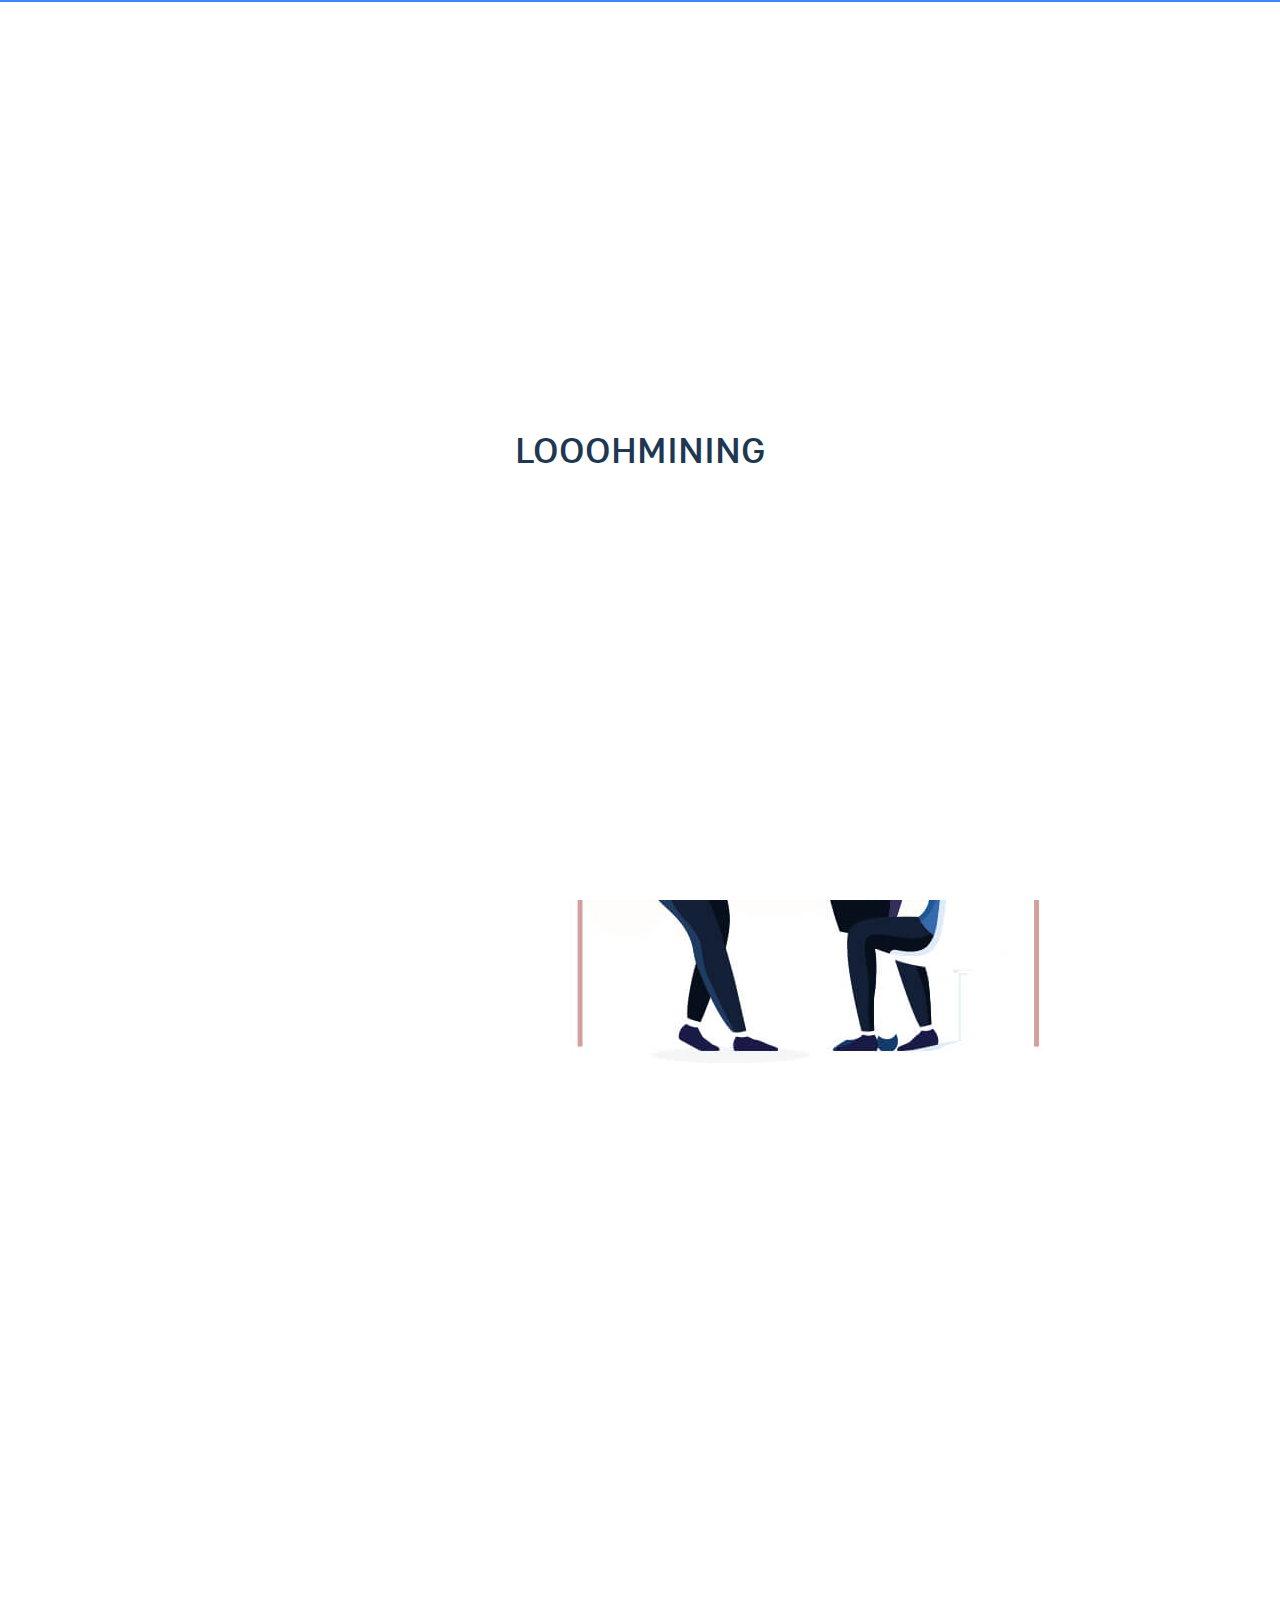
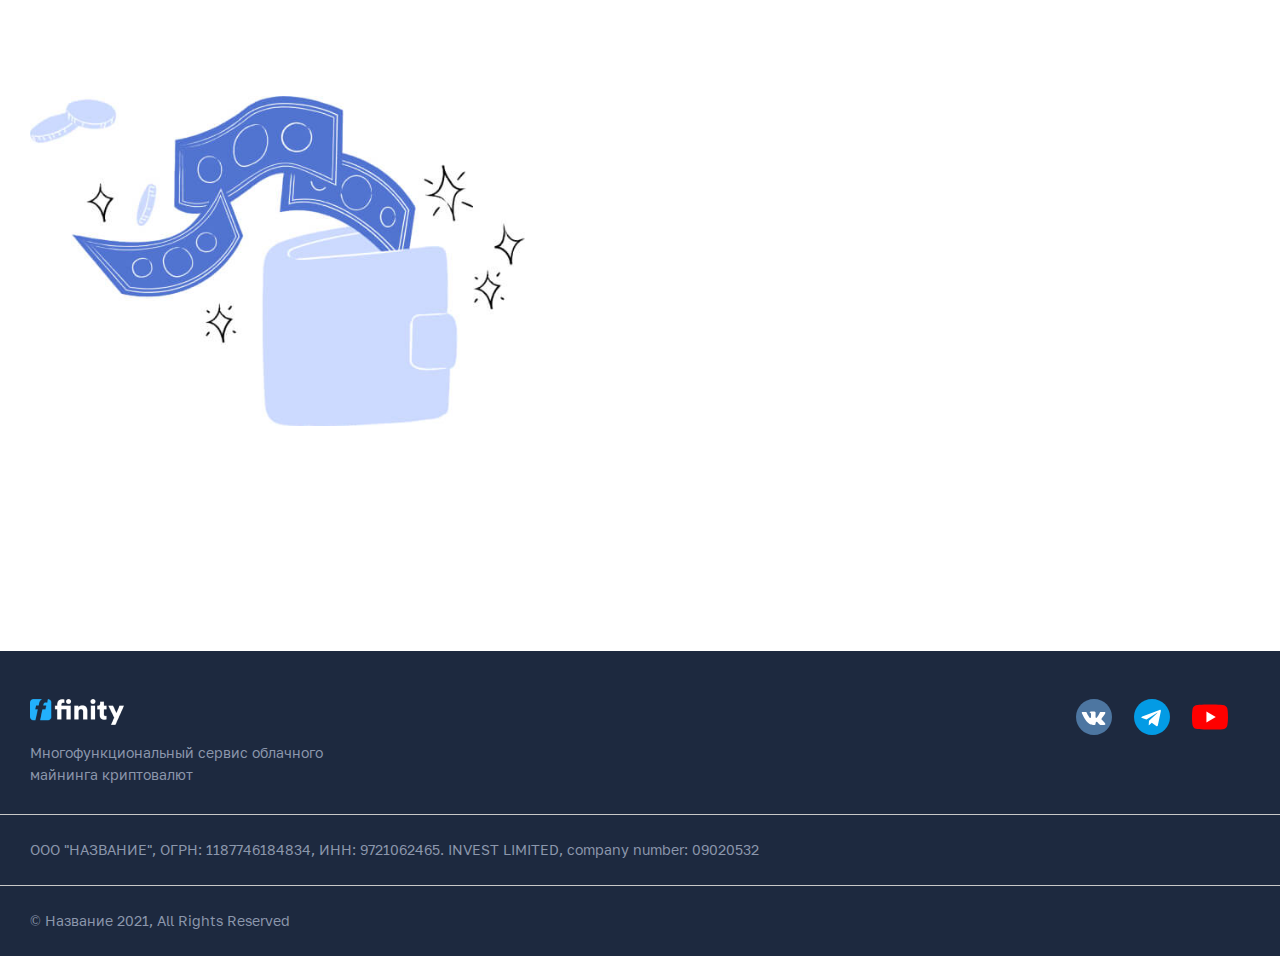
<file: partner-program.html>
<!DOCTYPE html>
<html lang="ru" class="no-js">

<head>
    <meta charset="UTF-8">
    <meta name="viewport" content="width=device-width, initial-scale=1.0" />
    <meta name="viewport" content="width=device-width, initial-scale=1.0, maximum-scale=1.0, user-scalable=no">
    <meta name="format-detection" content="telephone=no">

    <title>LOOOHMINING</title>
    <meta name="description" content="LOOOHMINING">
    <meta property="og:title" content="LOOOHMINING">
    <meta property="og:description" content="LOOOHMINING">
    <meta property="og:image" content="img/banner-bg.jpg">
    <meta property="og:image:alt" content="LOOOHMINING">
    <meta property="og:locale" content="en_GB">
    <meta property="og:type" content="website">

    <link rel="icon" href="img/favicon.png" type="image/x-icon">
    <link rel="shortcut icon" href="img/favicon.png" type="image/x-icon">

    <script type="module">
        document.documentElement.classList.remove('no-js'); document.documentElement.classList.add('js');
    </script>

    <link rel="stylesheet" type="text/css" href="css/bootstrap.min.css">
    <link rel="stylesheet" type="text/css" href="css/bootstrap-select.min.css">
    <link rel="stylesheet" type="text/css" href="css/swiper.min.css">
    <link rel="stylesheet" type="text/css" href="css/normalize.css" />
    <link rel="stylesheet" type="text/css" href="css/style.css" />
    <link rel="stylesheet" type="text/css" href="css/fonts.css" />

    <script src="js/jquery.js"></script>
    <script src="js/bootstrap.min.js"></script>
    <script src="js/bootstrap-select.min.js"></script>
    <script src="js/swiper.min.js"></script>
</head>

<body>
    <div id="preloader" class="preloader">
        <a href="#" class="logo-site">LOOOHMINING</a>
        <div class="loader">
            <div class="loader__bar"></div>
        </div>
    </div>

    <div class="page">
        <div class="main">
            <header class="header page__header">
                <div class="container header__row">
                    <a href="#" class="logo-site">LOOOHMINING</a>
                    <nav class="menu">
                        <div class="trigger-menu">
                            <div class="hamburger-menu">
                                <div class="hamburger-menu__bar"></div>
                                <div class="hamburger-menu__bar"></div>
                                <div class="hamburger-menu__bar"></div>
                            </div>
                        </div>
                        <ul class="menu__list">
                            <li class="menu__item">
                                <a href="#" class="menu__link">О платформе</a>
                            </li>
                            <li class="menu__item">
                                <a href="#" class="menu__link">Как начать</a>
                            </li>
                            <li class="menu__item">
                                <a href="#" class="menu__link">Контракты</a>
                            </li>
                            <li class="menu__item">
                                <a href="#" class="menu__link">Отзывы</a>
                            </li>
                            <li class="menu__item">
                                <a href="#" class="menu__link">Без вложений</a>
                            </li>
                            <li class="menu__item mob-block">
                                <div class="header__btn">
                                    <a class="btn btn-white" href="#">Регистрация</a>
                                    <a class="login btn-border" href="#">Войти</a>
                                </div>
                            </li>
                        </ul>
                    </nav>
                    <div class="header__btn btn-row">
                        <a class="login" href="#">Войти</a>
                        <a class="btn" href="#">Создать аккаунт</a>
                    </div>
                </div>
                <!-- .container -->
            </header>

            <section class="partner-banner banner-inside">
                <div class="container">
                    <div class="partner-banner__row">
                        <div class="partner-banner__description fadeEl start-anim">
                            <h1>Партнерская программа</h1>
                            <p>Откройте новые возможности для заработка, <br /> чтобы увеличить свой доход.</p>
                            <div class="partner-banner__statistics banner-statistics">
                                <div class="statistics__item">
                                    <div class="tit">5%</div>
                                    <p>на постоянной основе</p>
                                </div>
                                <div class="statistics__item">
                                    <div class="tit">0 руб</div>
                                    <p>Без вложений</p>
                                </div>
                            </div>
                            <a href="#calculate-income" class="anchor btn">Рассчитать доход</a>
                        </div>
                    </div>
                </div>
            </section>

            <section class="partner-about container">
                <div class="partner-about__row">
                    <div class="partner-about__description fadeEl fadeEl-left">
                        <h2>Приглашайте друзей и зарабатывайте!</h2>
                        <p>Партнерская программа была создана для того, чтобы поблагодарить клиентов, которые используют нашу платформу и рекомендуют её своим друзьям.</p>
                        <p>Участники программы получают 5% от суммы новых депозитов, заключенными клиентами, зарегистрировавшимися по их ссылке.</p>
                        <p>Используйте свои социальные сети. Размещайте информационные посты или делитесь своими результатами. Не забывайте о своей партнерской ссылке и указывайте ее в публикациях.</p>
                    </div>
                    <div class="img"><img src="img/img-5.jpg" alt="" /></div>
                </div>
            </section>

            <section class="partner-steps steps container fadeEl">
                <div class="section-title">
                    <h2>Как начать зарабатывать?</h2>
                    <p>Без вложений и в любое время.</p>
                </div>
                <div class="steps__list">
                    <div class="steps__item">
                        <div class="steps__line">
                            <svg width="231" height="24" viewBox="0 0 231 24" fill="none" xmlns="http://www.w3.org/2000/svg">
                                <circle cx="12" cy="12" r="12" fill="#4083FD"></circle>
                                <line opacity="0.4" x1="49" y1="11" x2="230" y2="11" stroke="#4083FD" stroke-width="2"
                                    stroke-linecap="round" stroke-dasharray="2 8"></line>
                            </svg>
                        </div>
                        <div class="steps__discription">
                            <div class="tit">Создайте аккаунт</div>
                            <p>Это бесплатно и займет не более одной минуты.</p>
                        </div>
                    </div>
                    <div class="steps__item">
                        <div class="steps__line">
                            <svg width="231" height="24" viewBox="0 0 231 24" fill="none" xmlns="http://www.w3.org/2000/svg">
                                <circle cx="12" cy="12" r="12" fill="#4083FD"></circle>
                                <line opacity="0.4" x1="49" y1="11" x2="230" y2="11" stroke="#4083FD" stroke-width="2"
                                    stroke-linecap="round" stroke-dasharray="2 8"></line>
                            </svg>
                        </div>
                        <div class="steps__discription">
                            <div class="tit">Скопируйте ссылку</div>
                            <p>Ваша ссылка находится на странице “Партнерство”.</p>
                        </div>
                    </div>
                    <div class="steps__item">
                        <div class="steps__line">
                            <svg width="231" height="24" viewBox="0 0 231 24" fill="none" xmlns="http://www.w3.org/2000/svg">
                                <circle cx="12" cy="12" r="12" fill="#4083FD"></circle>
                                <line opacity="0.4" x1="49" y1="11" x2="230" y2="11" stroke="#4083FD" stroke-width="2"
                                    stroke-linecap="round" stroke-dasharray="2 8"></line>
                            </svg>
                        </div>
                        <div class="steps__discription">
                            <div class="tit">Приглашайте друзей</div>
                            <p>Вы будете получать 5% от суммы всех новых депозитов.</p>
                        </div>
                    </div>
                    <div class="steps__item">
                        <div class="steps__line">
                            <svg width="231" height="24" viewBox="0 0 231 24" fill="none" xmlns="http://www.w3.org/2000/svg">
                                <circle cx="12" cy="12" r="12" fill="#4083FD"></circle>
                            </svg>
                        </div>
                        <div class="steps__discription">
                            <div class="tit">Получайте доход</div>
                            <p>Начисление % мгновенное и сразу доступно для вывода.</p>
                        </div>
                    </div>
                </div>
            </section>

            <section id="calculate-income" class="container">
                <div class="calculate-income__row">
                    <div class="img"><img src="img/img-6.jpg" alt="" /></div>
                    <div class="calculate-income fadeEl fadeEl-right">
                        <div class="section-title">
                            <h2>Посчитайте свой будущий доход</h2>
                            <p>Калькулятор партнера.</p>
                        </div>
                        <form>
                            <div class="calculate-income__item form-group">
                                <label>Привлекли пользователей</label>
                                <input id="calculate-income__users" type="text" class="form-control" value="0">
                            </div>
                            <div class="calculate-income__item form-group">
                                <label>Средняя сумма контракта</label>
                                <input id="calculate-income__sum" type=" text" class="form-control" value="0">
                            </div>
                            <div class="calculate-income__item calculate-income__result">
                                <div class="tit">Ваш доход:</div>
                                <input id="calculate-income__result" type="text" value="0 руб" readonly>
                            </div>
                            <script>
                                $(document).ready(function() {
                                    $(".form-control").on("change", function(e) {
                                        var incomeUsers = parseInt($("#calculate-income__users").val());
                                        var incomeSum = parseInt($("#calculate-income__sum").val());
                                        var incomeResult = incomeUsers + incomeSum;
                                        $("#calculate-income__result").prop("value", incomeResult + ' руб');
                                    });
                                });
                            </script>
                            <button type="button" class="btn-shadow">Начать зарабатывать</button>
                        </form>
                    </div>
                </div>
            </section>

        </div>
        <!-- End .main -->

        <footer class="footer page__footer">
            <div class="container footer__top">
                <div class="item">
                    <a href="#" class="logo"><img src="img/logo.png" alt="" /></a>
                    <p>Многофункциональный сервис облачного майнинга криптовалют</p>
                </div>
                <div class="footer__menu mob-none">
                    <div class="tit">Навигация</div>
                    <div class="footer__menu__row">
                        <ul>
                            <li><a href="#">О платформе</a></li>
                            <li><a href="#">Документы</a></li>
                            <li><a href="#">Отзывы инвесторов</a></li>
                            <li><a href="#">FAQ</a></li>
                        </ul>
                        <ul>
                            <li><a href="#">Партнерская программа</a></li>
                            <li><a href="#">Контакты</a></li>
                            <li><a href="#">Условия обслуживания</a></li>
                            <li><a href="#">Политика конфиденциальности</a></li>
                        </ul>
                    </div>
                </div>
                <div class="item">
                    <div class="tit mob-none">Юридический адрес</div>
                    <p class="color-white mob-none">117042, город Москва, <br /> улица Академика Семёнова, дом 3</p>
                    <ul class="social-media">
                        <li>
                            <a href="#"><img src="img/ico/soc/vk.svg" alt="" /></a>
                        </li>
                        <li>
                            <a href="#"><img src="img/ico/soc/telegram.svg" alt="" /></a>
                        </li>
                        <li>
                            <a href="#"><img src="img/ico/soc/youtube.svg" alt="" /></a>
                        </li>
                    </ul>
                </div>
            </div>
            <!-- .container -->

            <div class="container footer__bottom">
                <div class="item">
                    <p class="copyright">© Название 2021, All Rights Reserved</p>
                </div>
                <div class="item">
                    <p>ООО "НАЗВАНИЕ", <br/>ОГРН: 1187746184834, <br/> ИНН: 9721062465. INVEST LIMITED, <br/>company number: 09020532</p>
                </div>
            </div>
        </footer>

    </div>
    <!-- End .page -->

    <script src="js/main.js"></script>
</body>

</html>
</file>
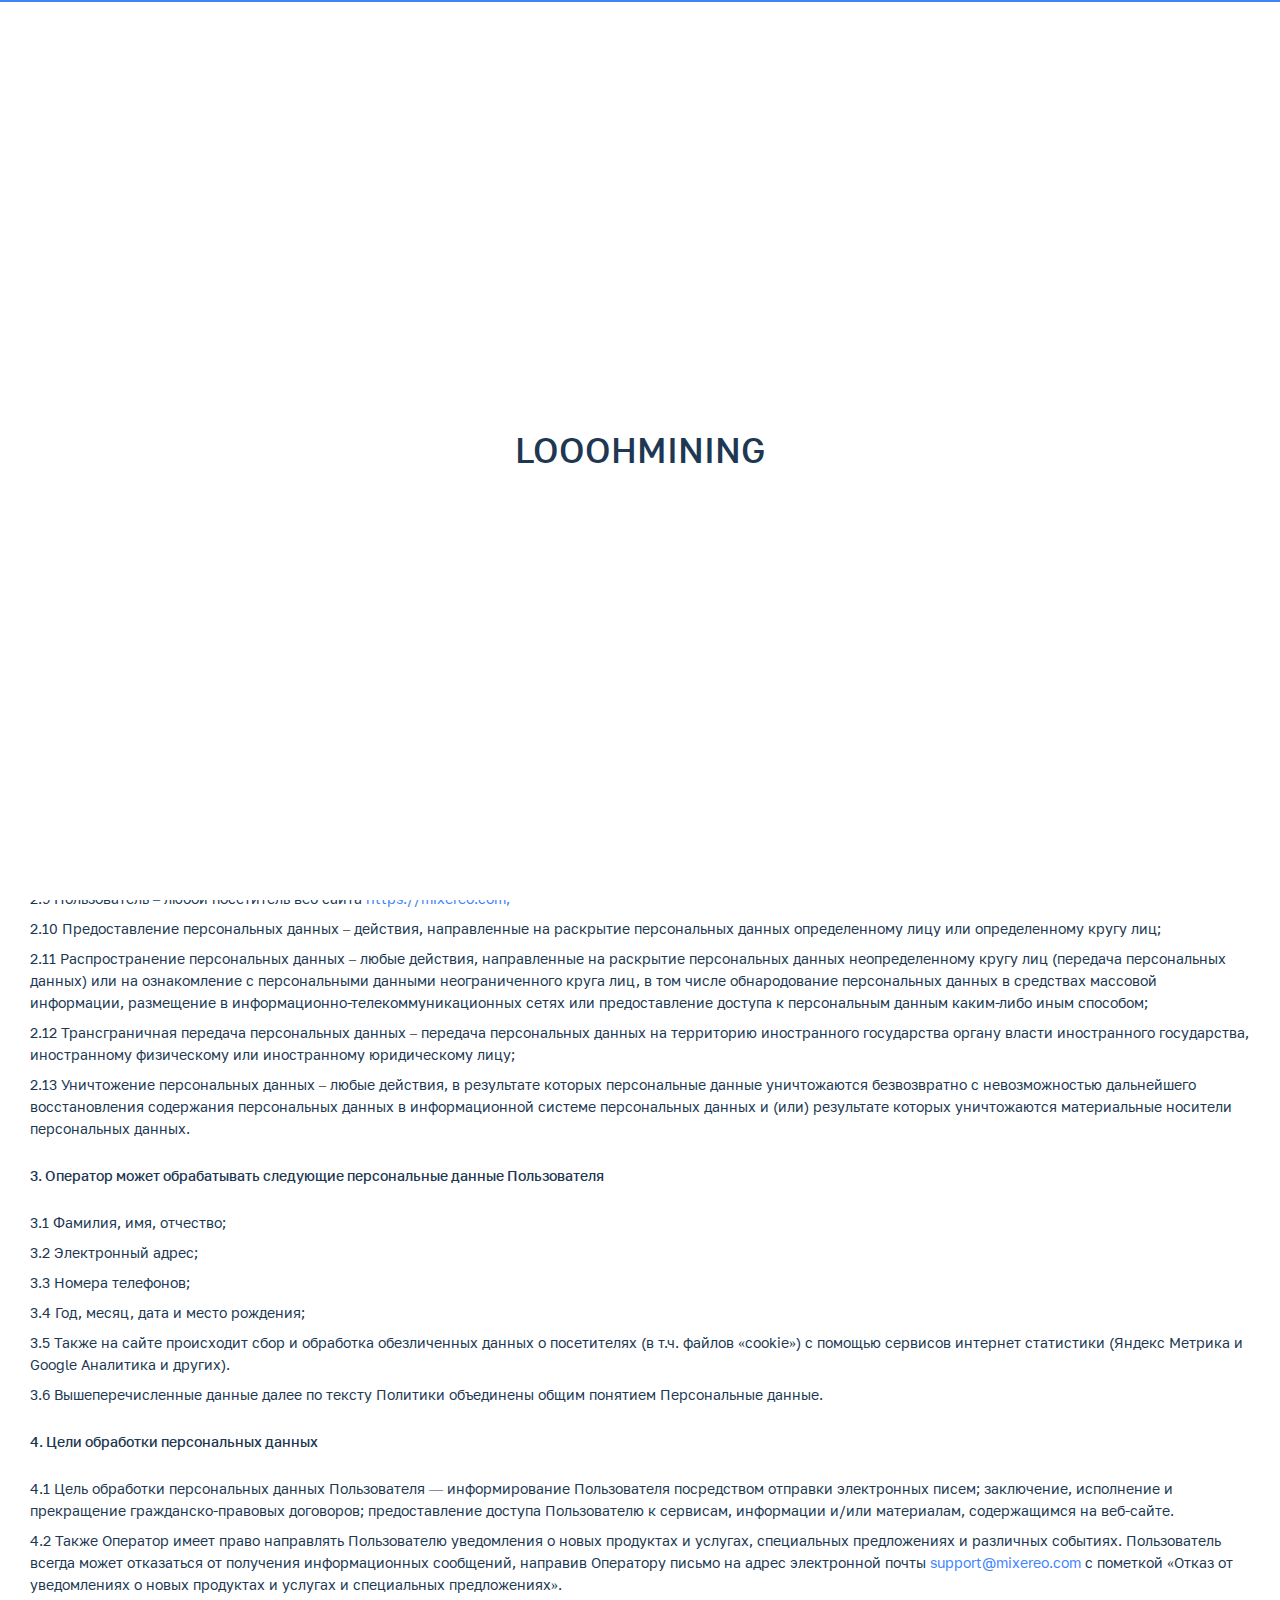
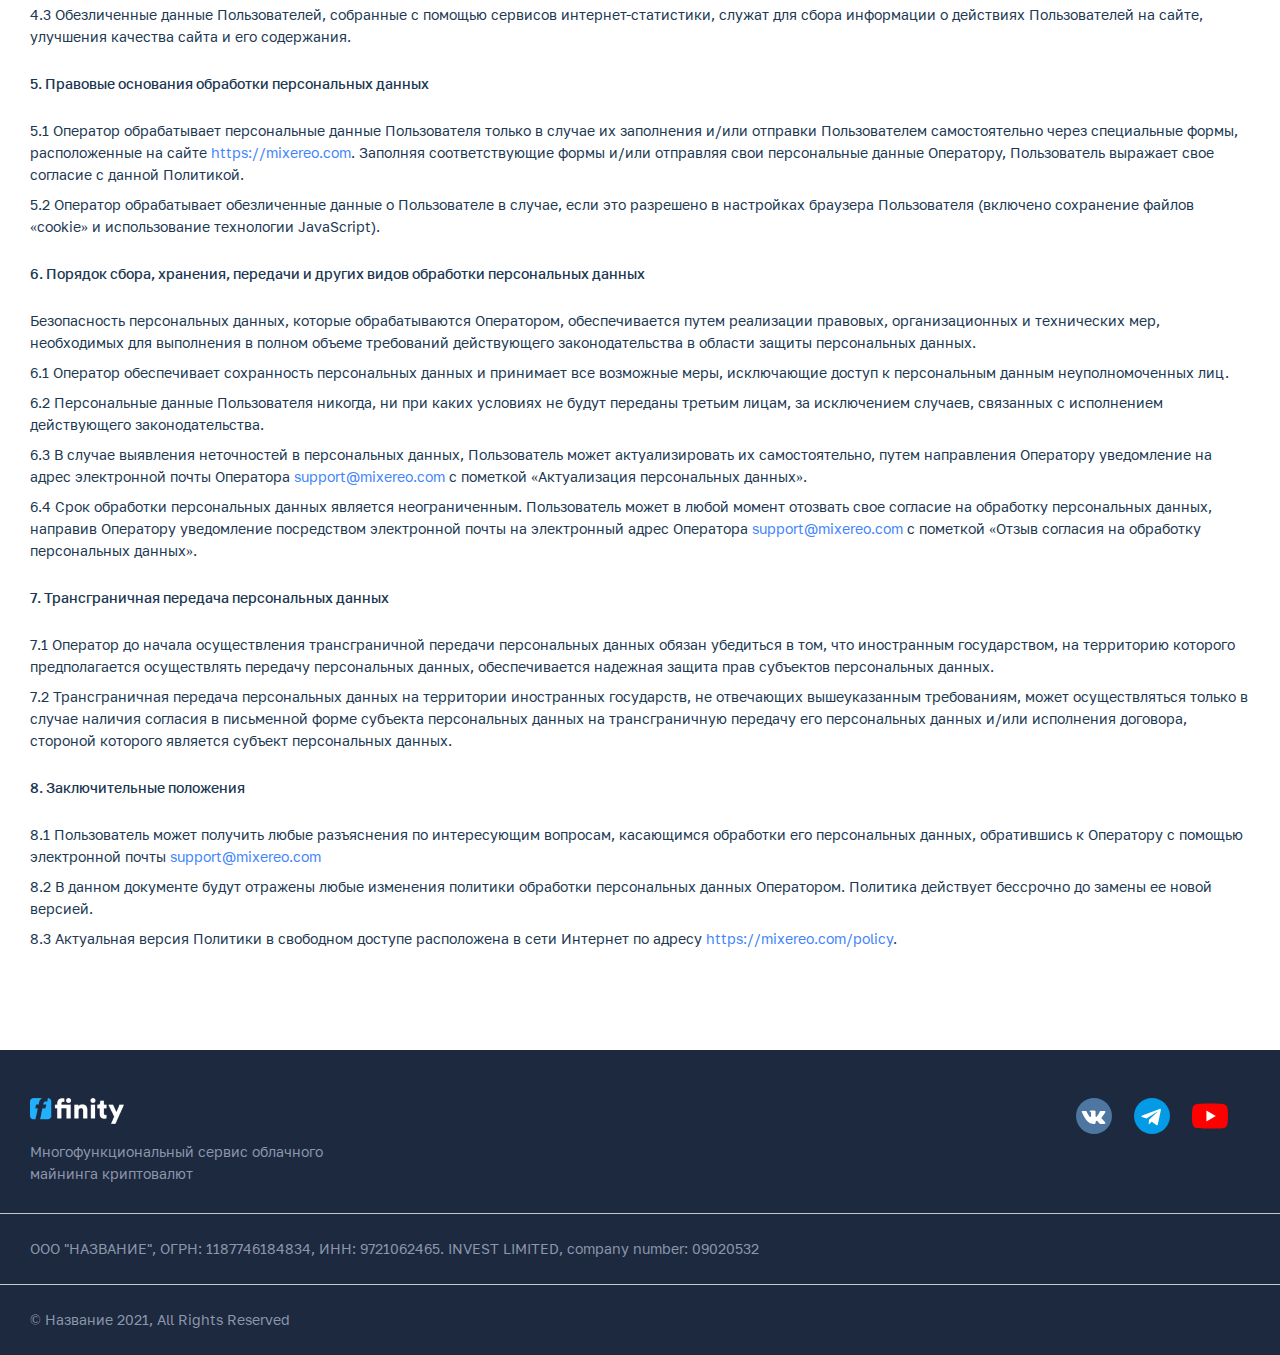
<file: privacy-policy.html>
<!DOCTYPE html>
<html lang="ru" class="no-js">

<head>
    <meta charset="UTF-8">
    <meta name="viewport" content="width=device-width, initial-scale=1.0" />
    <meta name="viewport" content="width=device-width, initial-scale=1.0, maximum-scale=1.0, user-scalable=no">
    <meta name="format-detection" content="telephone=no">

    <title>LOOOHMINING</title>
    <meta name="description" content="LOOOHMINING">
    <meta property="og:title" content="LOOOHMINING">
    <meta property="og:description" content="LOOOHMINING">
    <meta property="og:image" content="img/banner-bg.jpg">
    <meta property="og:image:alt" content="LOOOHMINING">
    <meta property="og:locale" content="en_GB">
    <meta property="og:type" content="website">

    <link rel="icon" href="img/favicon.png" type="image/x-icon">
    <link rel="shortcut icon" href="img/favicon.png" type="image/x-icon">

    <script type="module">
        document.documentElement.classList.remove('no-js'); document.documentElement.classList.add('js');
    </script>

    <link rel="stylesheet" type="text/css" href="css/bootstrap.min.css">
    <link rel="stylesheet" type="text/css" href="css/bootstrap-select.min.css">
    <link rel="stylesheet" type="text/css" href="css/swiper.min.css">
    <link rel="stylesheet" type="text/css" href="css/normalize.css" />
    <link rel="stylesheet" type="text/css" href="css/style.css" />
    <link rel="stylesheet" type="text/css" href="css/fonts.css" />

    <script src="js/jquery.js"></script>
    <script src="js/bootstrap.min.js"></script>
    <script src="js/bootstrap-select.min.js"></script>
    <script src="js/swiper.min.js"></script>
</head>

<body>
    <div id="preloader" class="preloader">
        <a href="#" class="logo-site">LOOOHMINING</a>
        <div class="loader">
            <div class="loader__bar"></div>
        </div>
    </div>

    <div class="page">
        <div class="main">
            <header class="header page__header">
                <div class="container header__row">
                    <a href="#" class="logo-site">LOOOHMINING</a>
                    <nav class="menu">
                        <div class="trigger-menu">
                            <div class="hamburger-menu">
                                <div class="hamburger-menu__bar"></div>
                                <div class="hamburger-menu__bar"></div>
                                <div class="hamburger-menu__bar"></div>
                            </div>
                        </div>
                        <ul class="menu__list">
                            <li class="menu__item">
                                <a href="#" class="menu__link">О платформе</a>
                            </li>
                            <li class="menu__item">
                                <a href="#" class="menu__link">Как начать</a>
                            </li>
                            <li class="menu__item">
                                <a href="#" class="menu__link">Контракты</a>
                            </li>
                            <li class="menu__item">
                                <a href="#" class="menu__link">Отзывы</a>
                            </li>
                            <li class="menu__item">
                                <a href="#" class="menu__link">Без вложений</a>
                            </li>
                            <li class="menu__item mob-block">
                                <div class="header__btn">
                                    <a class="btn btn-white" href="#">Регистрация</a>
                                    <a class="login btn-border" href="#">Войти</a>
                                </div>
                            </li>
                        </ul>
                    </nav>
                    <div class="header__btn btn-row">
                        <a class="login" href="#">Войти</a>
                        <a class="btn" href="#">Создать аккаунт</a>
                    </div>
                </div>
                <!-- .container -->
            </header>

            <section class="inside-page container">
                <div class="text">
                    <div class="section-title section-title_black text-center">
                        <h1>Политика конфиденциальности</h1>
                        <p>Настоящая политика обработки персональных данных составлена в соответствии с требованиями Федерального закона от 27.07.2006. №152-ФЗ «О персональных данных» и определяет порядок обработки персональных данных и меры по обеспечению
                            безопасности персональных данных Mixereo (далее – Оператор).
                        </p>
                    </div>
                    <div class="text__item">
                        <ul>
                            <li class="tit">1. Общие положения</li>

                            <li>1.1 Оператор ставит своей важнейшей целью и условием осуществления своей деятельности соблюдение прав и свобод человека и гражданина при обработке его персональных данных, в том числе защиты прав на неприкосновенность частной
                                жизни, личную и семейную тайну.
                                <li>1.2 Настоящая политика Оператора в отношении обработки персональных данных (далее – Политика) применяется ко всей информации, которую Оператор может получить о посетителях веб сайта https://mixereo.com
                        </ul>
                    </div>
                    <div class="text__item">
                        <ul>
                            <li class="tit">2. Основные понятия, используемые в Политике</li>

                            <li>2.1 Автоматизированная обработка персональных данных – обработка персональных данных с помощью средств вычислительной техники;</li>
                            <li>2.2 Блокирование персональных данных – временное прекращение обработки персональных данных (за исключением случаев, если обработка необходима для уточнения персональных данных);
                            </li>
                            <li>2.3 Веб-сайт – совокупность графических и информационных материалов, а также программ для ЭВМ и баз данных, обеспечивающих их доступность в сети интернет по сетевому адресу
                                <a href="#">https://mixereo.com;</a></li>
                            <li>2.4 Информационная система персональных данных — совокупность содержащихся в базах данных персональных данных, и обеспечивающих их обработку информационных технологий и технических средств;</li>
                            <li>2.5 Обезличивание персональных данных — действия, в результате которых невозможно определить без использования дополнительной информации принадлежность персональных данных конкретному Пользователю или иному субъекту персональных
                                данных;
                            </li>
                            <li>2.6 Обработка персональных данных – любое действие (операция) или совокупность действий (операций), совершаемых с использованием средств автоматизации или без использования таких средств с персональными данными, включая сбор,
                                запись, систематизацию, накопление, хранение, уточнение (обновление, изменение), извлечение, использование, передачу (распространение, предоставление, доступ), обезличивание, блокирование, удаление, уничтожение персональных
                                данных;
                            </li>
                            <li>2.7 Оператор – государственный орган, муниципальный орган, юридическое или физическое лицо, самостоятельно или совместно с другими лицами организующие и (или) осуществляющие обработку персональных данных, а также определяющие
                                цели обработки персональных данных, состав персональных данных, подлежащих обработке, действия (операции), совершаемые с персональными данными;</li>
                            <li>2.8 Персональные данные – любая информация, относящаяся прямо или косвенно к определенному или определяемому Пользователю веб сайта <a href="#">https://mixereo.com;</a></li>
                            <li>2.9 Пользователь – любой посетитель веб сайта <a href="#">https://mixereo.com;</a></li>
                            <li>2.10 Предоставление персональных данных – действия, направленные на раскрытие персональных данных определенному лицу или определенному кругу лиц;</li>
                            <li>2.11 Распространение персональных данных – любые действия, направленные на раскрытие персональных данных неопределенному кругу лиц (передача персональных данных) или на ознакомление с персональными данными неограниченного круга
                                лиц, в том числе обнародование персональных данных в средствах массовой информации, размещение в информационно-телекоммуникационных сетях или предоставление доступа к персональным данным каким-либо иным способом;</li>
                            <li>2.12 Трансграничная передача персональных данных – передача персональных данных на территорию иностранного государства органу власти иностранного государства, иностранному физическому или иностранному юридическому лицу;</li>
                            <li>2.13 Уничтожение персональных данных – любые действия, в результате которых персональные данные уничтожаются безвозвратно с невозможностью дальнейшего восстановления содержания персональных данных в информационной системе персональных
                                данных и (или) результате которых уничтожаются материальные носители персональных данных.</li>
                        </ul>
                    </div>
                    <div class="text__item">
                        <ul>
                            <li class="tit">3. Оператор может обрабатывать следующие персональные данные Пользователя
                            </li>

                            <li>3.1 Фамилия, имя, отчество;</li>
                            <li>3.2 Электронный адрес;</li>
                            <li>3.3 Номера телефонов;</li>
                            <li>3.4 Год, месяц, дата и место рождения;</li>
                            <li>3.5 Также на сайте происходит сбор и обработка обезличенных данных о посетителях (в т.ч. файлов «cookie») с помощью сервисов интернет статистики (Яндекс Метрика и Google Аналитика и других).</li>
                            <li>3.6 Вышеперечисленные данные далее по тексту Политики объединены общим понятием Персональные данные.</li>
                        </ul>
                    </div>
                    <div class="text__item">
                        <ul>
                            <li class="tit">4. Цели обработки персональных данных</li>

                            <li>4.1 Цель обработки персональных данных Пользователя — информирование Пользователя посредством отправки электронных писем; заключение, исполнение и прекращение гражданско-правовых договоров; предоставление доступа Пользователю
                                к сервисам, информации и/или материалам, содержащимся на веб-сайте.</li>
                            <li>4.2 Также Оператор имеет право направлять Пользователю уведомления о новых продуктах и услугах, специальных предложениях и различных событиях. Пользователь всегда может отказаться от получения информационных сообщений, направив
                                Оператору письмо на адрес электронной почты <a href="mailto:support@mixereo.com">support@mixereo.com</a> с пометкой «Отказ от уведомлениях о новых продуктах и услугах и специальных предложениях».</li>
                            <li>4.3 Обезличенные данные Пользователей, собранные с помощью сервисов интернет-статистики, служат для сбора информации о действиях Пользователей на сайте, улучшения качества сайта и его содержания.</li>
                        </ul>
                    </div>
                    <div class="text__item">
                        <ul>
                            <li class="tit">5. Правовые основания обработки персональных данных</li>

                            <li>5.1 Оператор обрабатывает персональные данные Пользователя только в случае их заполнения и/или отправки Пользователем самостоятельно через специальные формы, расположенные на сайте <a href="#">https://mixereo.com</a>. Заполняя
                                соответствующие формы и/или отправляя свои персональные данные Оператору, Пользователь выражает свое согласие с данной Политикой.
                            </li>
                            <li>5.2 Оператор обрабатывает обезличенные данные о Пользователе в случае, если это разрешено в настройках браузера Пользователя (включено сохранение файлов «cookie» и использование технологии JavaScript).</li>
                        </ul>
                    </div>
                    <div class="text__item">
                        <ul>
                            <li class="tit">6. Порядок сбора, хранения, передачи и других видов обработки персональных данных
                            </li>

                            <li>Безопасность персональных данных, которые обрабатываются Оператором, обеспечивается путем реализации правовых, организационных и технических мер, необходимых для выполнения в полном объеме требований действующего законодательства
                                в области защиты персональных данных.
                            </li>
                            <li>6.1 Оператор обеспечивает сохранность персональных данных и принимает все возможные меры, исключающие доступ к персональным данным неуполномоченных лиц.</li>
                            <li>6.2 Персональные данные Пользователя никогда, ни при каких условиях не будут переданы третьим лицам, за исключением случаев, связанных с исполнением действующего законодательства.
                            </li>
                            <li>6.3 В случае выявления неточностей в персональных данных, Пользователь может актуализировать их самостоятельно, путем направления Оператору уведомление на адрес электронной почты Оператора <a href="mailto:support@mixereo.com">support@mixereo.com</a>                                с пометкой «Актуализация персональных данных».
                            </li>
                            <li>6.4 Срок обработки персональных данных является неограниченным. Пользователь может в любой момент отозвать свое согласие на обработку персональных данных, направив Оператору уведомление посредством электронной почты на электронный
                                адрес Оператора
                                <a href="mailto:support@mixereo.com">support@mixereo.com</a> с пометкой «Отзыв согласия на обработку персональных данных».</li>
                        </ul>
                    </div>
                    <div class="text__item">
                        <ul>
                            <li class="tit">7. Трансграничная передача персональных данных</li>

                            <li>7.1 Оператор до начала осуществления трансграничной передачи персональных данных обязан убедиться в том, что иностранным государством, на территорию которого предполагается осуществлять передачу персональных данных, обеспечивается
                                надежная защита прав субъектов персональных данных.</li>
                            <li>7.2 Трансграничная передача персональных данных на территории иностранных государств, не отвечающих вышеуказанным требованиям, может осуществляться только в случае наличия согласия в письменной форме субъекта персональных данных
                                на трансграничную передачу его персональных данных и/или исполнения договора, стороной которого является субъект персональных данных.</li>
                        </ul>
                    </div>
                    <div class="text__item">
                        <ul>
                            <li class="tit">8. Заключительные положения</li>

                            <li>8.1 Пользователь может получить любые разъяснения по интересующим вопросам, касающимся обработки его персональных данных, обратившись к Оператору с помощью электронной почты
                                <a href="mailto:support@mixereo.com">support@mixereo.com</a></li>
                            <li>8.2 В данном документе будут отражены любые изменения политики обработки персональных данных Оператором. Политика действует бессрочно до замены ее новой версией.</li>
                            <li>8.3 Актуальная версия Политики в свободном доступе расположена в сети Интернет по адресу
                                <a href="#"> https://mixereo.com/policy</a>.</li>
                        </ul>
                    </div>

                </div>
            </section>
        </div>
        <!-- End .main -->

        <footer class="footer page__footer">
            <div class="container footer__top">
                <div class="item">
                    <a href="#" class="logo"><img src="img/logo.png" alt="" /></a>
                    <p>Многофункциональный сервис облачного майнинга криптовалют</p>
                </div>
                <div class="footer__menu mob-none">
                    <div class="tit">Навигация</div>
                    <div class="footer__menu__row">
                        <ul>
                            <li><a href="#">О платформе</a></li>
                            <li><a href="#">Документы</a></li>
                            <li><a href="#">Отзывы инвесторов</a></li>
                            <li><a href="#">FAQ</a></li>
                        </ul>
                        <ul>
                            <li><a href="#">Партнерская программа</a></li>
                            <li><a href="#">Контакты</a></li>
                            <li><a href="#">Условия обслуживания</a></li>
                            <li><a href="#">Политика конфиденциальности</a></li>
                        </ul>
                    </div>
                </div>
                <div class="item">
                    <div class="tit mob-none">Юридический адрес</div>
                    <p class="color-white mob-none">117042, город Москва, <br /> улица Академика Семёнова, дом 3</p>
                    <ul class="social-media">
                        <li>
                            <a href="#"><img src="img/ico/soc/vk.svg" alt="" /></a>
                        </li>
                        <li>
                            <a href="#"><img src="img/ico/soc/telegram.svg" alt="" /></a>
                        </li>
                        <li>
                            <a href="#"><img src="img/ico/soc/youtube.svg" alt="" /></a>
                        </li>
                    </ul>
                </div>
            </div>
            <!-- .container -->

            <div class="container footer__bottom">
                <div class="item">
                    <p class="copyright">© Название 2021, All Rights Reserved</p>
                </div>
                <div class="item">
                    <p>ООО "НАЗВАНИЕ", <br/>ОГРН: 1187746184834, <br/> ИНН: 9721062465. INVEST LIMITED, <br/>company number: 09020532</p>
                </div>
            </div>
        </footer>

    </div>
    <!-- End .page -->

    <script src="js/main.js"></script>
</body>

</html>
</file>
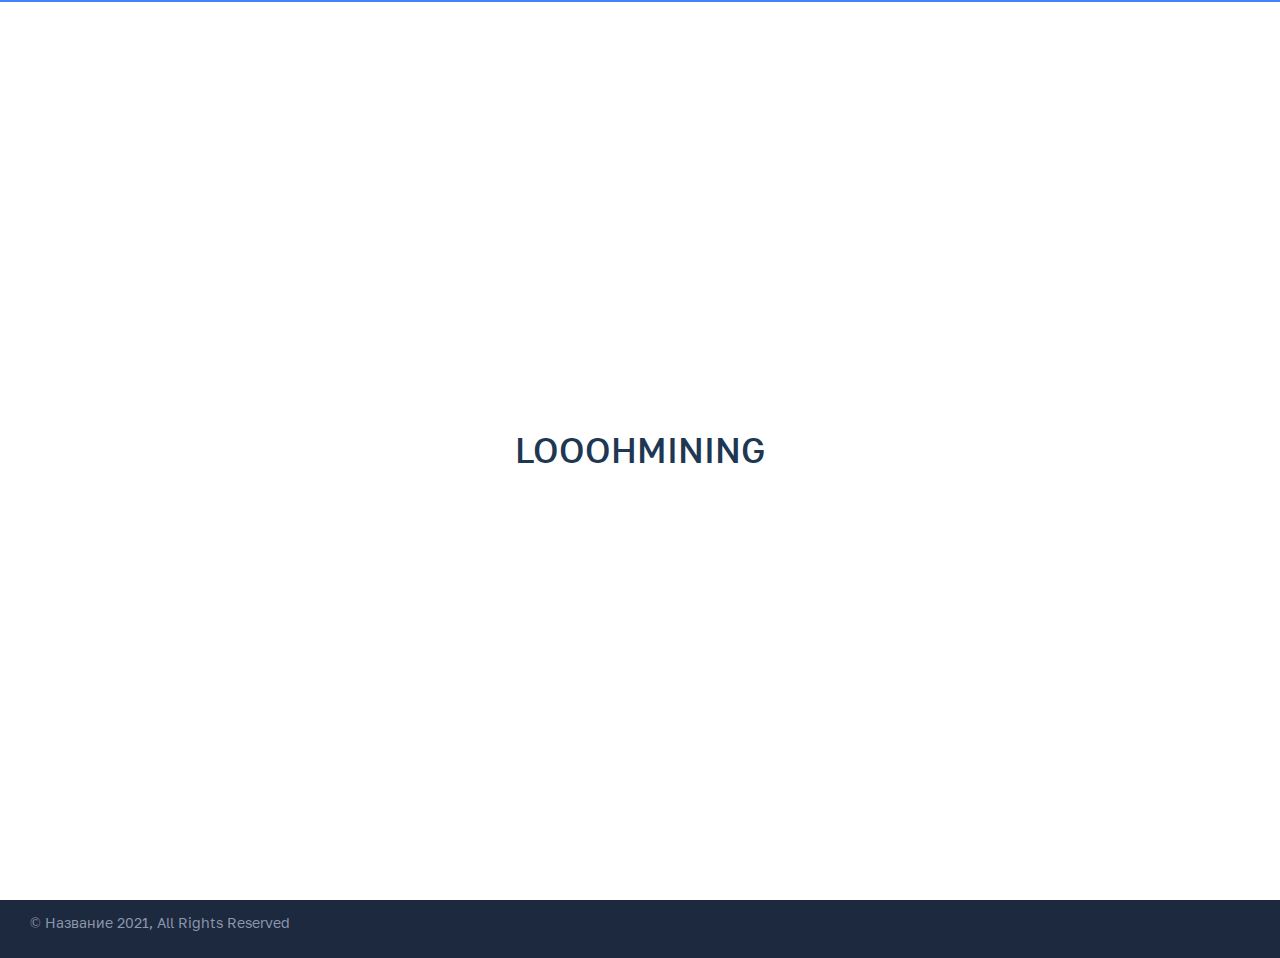
<file: recovery.html>
<!DOCTYPE html>
<html lang="ru" class="no-js">

<head>
    <meta charset="UTF-8">
    <meta name="viewport" content="width=device-width, initial-scale=1.0" />
    <meta name="viewport" content="width=device-width, initial-scale=1.0, maximum-scale=1.0, user-scalable=no">
    <meta name="format-detection" content="telephone=no">

    <title>LOOOHMINING</title>
    <meta name="description" content="LOOOHMINING">
    <meta property="og:title" content="LOOOHMINING">
    <meta property="og:description" content="LOOOHMINING">
    <meta property="og:image" content="img/banner-bg.jpg">
    <meta property="og:image:alt" content="LOOOHMINING">
    <meta property="og:locale" content="en_GB">
    <meta property="og:type" content="website">

    <link rel="icon" href="img/favicon.png" type="image/x-icon">
    <link rel="shortcut icon" href="img/favicon.png" type="image/x-icon">

    <script type="module">
        document.documentElement.classList.remove('no-js'); document.documentElement.classList.add('js');
    </script>

    <link rel="stylesheet" type="text/css" href="css/bootstrap.min.css">
    <link rel="stylesheet" type="text/css" href="css/bootstrap-select.min.css">
    <link rel="stylesheet" type="text/css" href="css/swiper.min.css">
    <link rel="stylesheet" type="text/css" href="css/normalize.css" />
    <link rel="stylesheet" type="text/css" href="css/style.css" />
    <link rel="stylesheet" type="text/css" href="css/fonts.css" />

    <script src="js/jquery.js"></script>
    <script src="js/bootstrap.min.js"></script>
    <script src="js/bootstrap-select.min.js"></script>
    <script src="js/swiper.min.js"></script>
</head>

<body>
    <div id="preloader" class="preloader">
        <a href="#" class="logo-site">LOOOHMINING</a>
        <div class="loader">
            <div class="loader__bar"></div>
        </div>
    </div>

    <div class="page">
        <div class="main">
            <header class="header page__header">
                <div class="container header__row">
                    <a href="#" class="logo-site">LOOOHMINING</a>
                    <nav class="menu">
                        <div class="trigger-menu">
                            <div class="hamburger-menu">
                                <div class="hamburger-menu__bar"></div>
                                <div class="hamburger-menu__bar"></div>
                                <div class="hamburger-menu__bar"></div>
                            </div>
                        </div>
                        <ul class="menu__list">
                            <li class="menu__item">
                                <a href="#" class="menu__link">О платформе</a>
                            </li>
                            <li class="menu__item">
                                <a href="#" class="menu__link">Как начать</a>
                            </li>
                            <li class="menu__item">
                                <a href="#" class="menu__link">Контракты</a>
                            </li>
                            <li class="menu__item">
                                <a href="#" class="menu__link">Отзывы</a>
                            </li>
                            <li class="menu__item">
                                <a href="#" class="menu__link">Без вложений</a>
                            </li>
                            <li class="menu__item mob-block">
                                <div class="header__btn">
                                    <a class="btn btn-white" href="#">Регистрация</a>
                                    <a class="login btn-border" href="#">Войти</a>
                                </div>
                            </li>
                        </ul>
                    </nav>
                    <div class="header__btn btn-row">
                        <a class="login" href="#">Войти</a>
                        <a class="btn" href="#">Создать аккаунт</a>
                    </div>
                </div>
                <!-- .container -->
            </header>

            <section class="logout-page">
                <form>
                    <div class="logout__header">
                        <div class="section-title text-center">
                            <h1>Восстановление пароля</h1>
                            <p>Введите Email, указанный при <br/> регистрации аккаунта.</p>
                        </div>
                    </div>
                    <div class="logout__body">
                        <div class="form-group">
                            <label>Email</label>
                            <input type="email" name="email" placeholder="Введите Email" class="form-control">
                        </div>
                        <button type="button" class="btn">Отправить письмо</button>
                        <div class="logout__footer">
                            <p>Нет аккаунта? <a href="#">Регистрация</a></p>
                        </div>
                    </div>
                </form>
            </section>
        </div>
        <!-- End .main -->

        <footer class="footer page__footer">
            <div class="container footer__top">
                <div class="item">
                    <a href="#" class="logo"><img src="img/logo.png" alt="" /></a>
                    <p>Многофункциональный сервис облачного майнинга криптовалют</p>
                </div>
                <div class="footer__menu mob-none">
                    <div class="tit">Навигация</div>
                    <div class="footer__menu__row">
                        <ul>
                            <li><a href="#">О платформе</a></li>
                            <li><a href="#">Документы</a></li>
                            <li><a href="#">Отзывы инвесторов</a></li>
                            <li><a href="#">FAQ</a></li>
                        </ul>
                        <ul>
                            <li><a href="#">Партнерская программа</a></li>
                            <li><a href="#">Контакты</a></li>
                            <li><a href="#">Условия обслуживания</a></li>
                            <li><a href="#">Политика конфиденциальности</a></li>
                        </ul>
                    </div>
                </div>
                <div class="item">
                    <div class="tit mob-none">Юридический адрес</div>
                    <p class="color-white mob-none">117042, город Москва, <br /> улица Академика Семёнова, дом 3</p>
                    <ul class="social-media">
                        <li>
                            <a href="#"><img src="img/ico/soc/vk.svg" alt="" /></a>
                        </li>
                        <li>
                            <a href="#"><img src="img/ico/soc/telegram.svg" alt="" /></a>
                        </li>
                        <li>
                            <a href="#"><img src="img/ico/soc/youtube.svg" alt="" /></a>
                        </li>
                    </ul>
                </div>
            </div>
            <!-- .container -->

            <div class="container footer__bottom">
                <div class="item">
                    <p class="copyright">© Название 2021, All Rights Reserved</p>
                </div>
                <div class="item">
                    <p>ООО "НАЗВАНИЕ", <br/>ОГРН: 1187746184834, <br/> ИНН: 9721062465. INVEST LIMITED, <br/>company number: 09020532</p>
                </div>
            </div>
        </footer>

    </div>
    <!-- End .page -->

    <script src="js/main.js"></script>
</body>

</html>
</file>
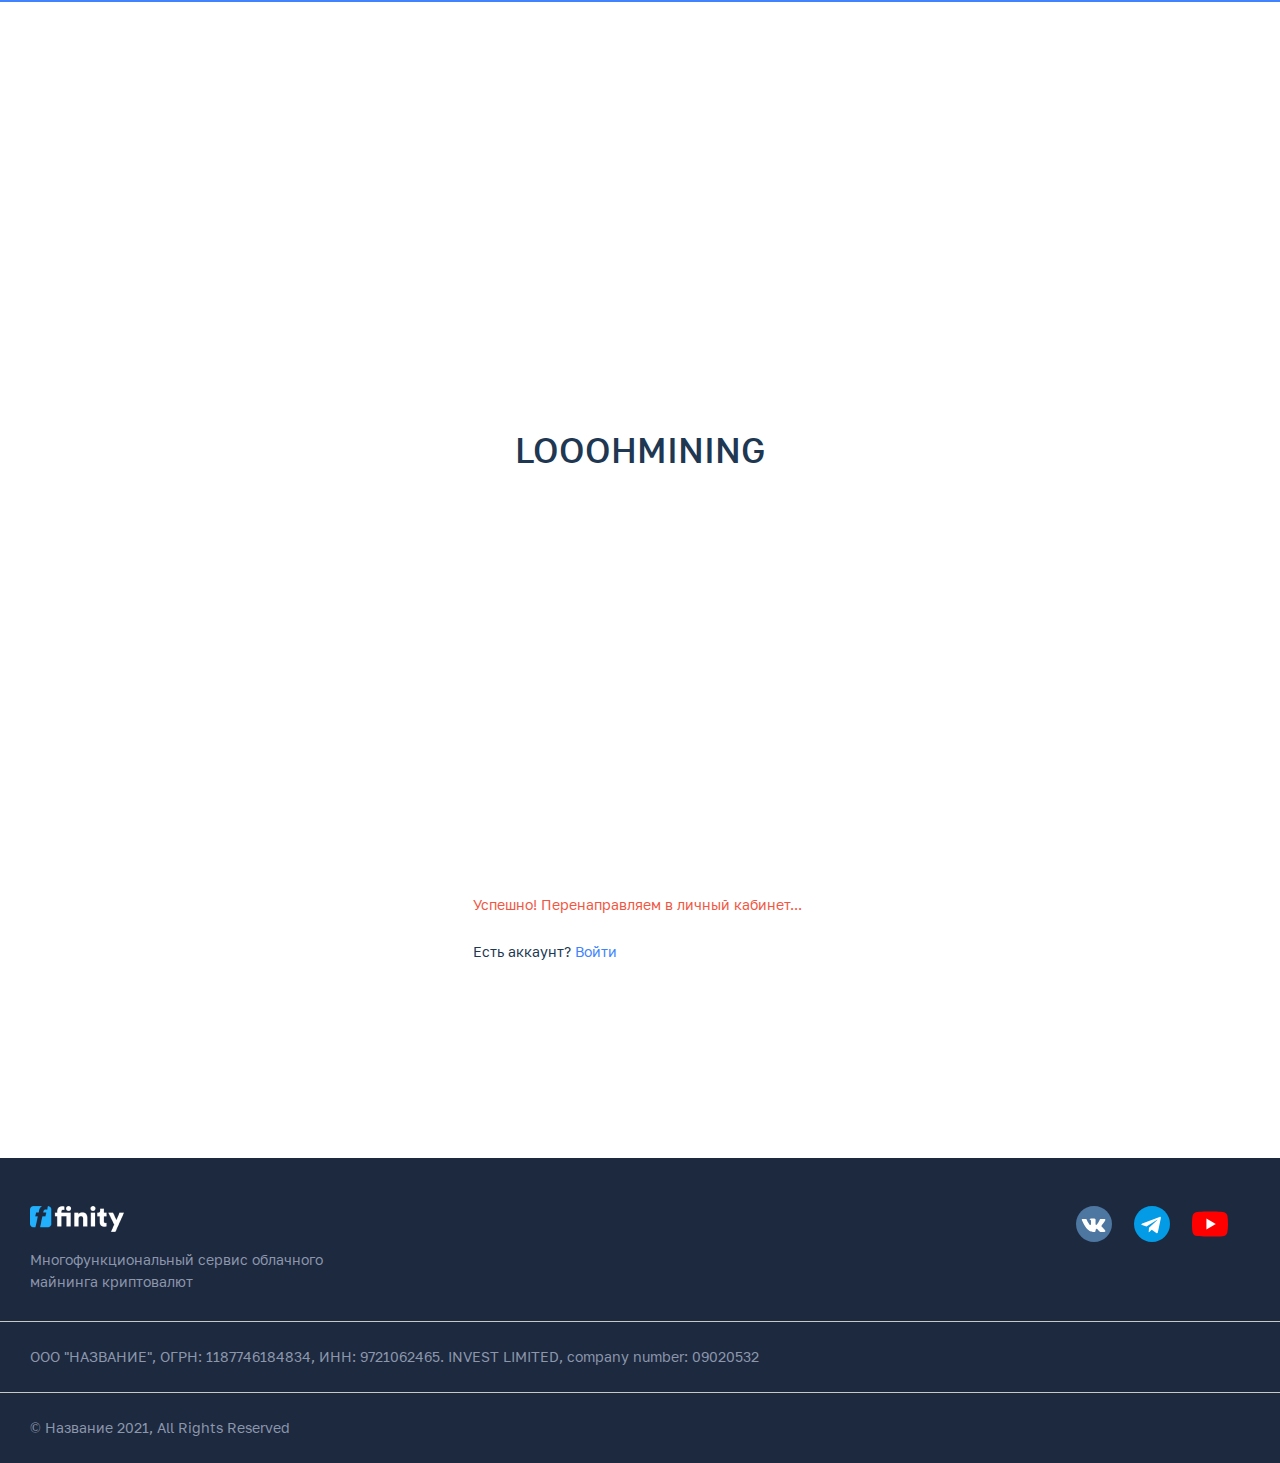
<file: register.html>
<!DOCTYPE html>
<html lang="ru" class="no-js">

<head>
    <meta charset="UTF-8">
    <meta name="viewport" content="width=device-width, initial-scale=1.0" />
    <meta name="viewport" content="width=device-width, initial-scale=1.0, maximum-scale=1.0, user-scalable=no">
    <meta name="format-detection" content="telephone=no">

    <title>LOOOHMINING</title>
    <meta name="description" content="LOOOHMINING">
    <meta property="og:title" content="LOOOHMINING">
    <meta property="og:description" content="LOOOHMINING">
    <meta property="og:image" content="img/banner-bg.jpg">
    <meta property="og:image:alt" content="LOOOHMINING">
    <meta property="og:locale" content="en_GB">
    <meta property="og:type" content="website">

    <link rel="icon" href="img/favicon.png" type="image/x-icon">
    <link rel="shortcut icon" href="img/favicon.png" type="image/x-icon">

    <script type="module">
        document.documentElement.classList.remove('no-js'); document.documentElement.classList.add('js');
    </script>

    <link rel="stylesheet" type="text/css" href="css/bootstrap.min.css">
    <link rel="stylesheet" type="text/css" href="css/bootstrap-select.min.css">
    <link rel="stylesheet" type="text/css" href="css/swiper.min.css">
    <link rel="stylesheet" type="text/css" href="css/normalize.css" />
    <link rel="stylesheet" type="text/css" href="css/style.css" />
    <link rel="stylesheet" type="text/css" href="css/fonts.css" />

    <script src="js/jquery.js"></script>
    <script src="js/bootstrap.min.js"></script>
    <script src="js/bootstrap-select.min.js"></script>
    <script src="js/swiper.min.js"></script>
</head>

<body>
    <div id="preloader" class="preloader">
        <a href="#" class="logo-site">LOOOHMINING</a>
        <div class="loader">
            <div class="loader__bar"></div>
        </div>
    </div>

    <div class="page">
        <div class="main">
            <header class="header page__header">
                <div class="container header__row">
                    <a href="#" class="logo-site">LOOOHMINING</a>
                    <nav class="menu">
                        <div class="trigger-menu">
                            <div class="hamburger-menu">
                                <div class="hamburger-menu__bar"></div>
                                <div class="hamburger-menu__bar"></div>
                                <div class="hamburger-menu__bar"></div>
                            </div>
                        </div>
                        <ul class="menu__list">
                            <li class="menu__item">
                                <a href="#" class="menu__link">О платформе</a>
                            </li>
                            <li class="menu__item">
                                <a href="#" class="menu__link">Как начать</a>
                            </li>
                            <li class="menu__item">
                                <a href="#" class="menu__link">Контракты</a>
                            </li>
                            <li class="menu__item">
                                <a href="#" class="menu__link">Отзывы</a>
                            </li>
                            <li class="menu__item">
                                <a href="#" class="menu__link">Без вложений</a>
                            </li>
                            <li class="menu__item mob-block">
                                <div class="header__btn">
                                    <a class="btn btn-white" href="#">Регистрация</a>
                                    <a class="login btn-border" href="#">Войти</a>
                                </div>
                            </li>
                        </ul>
                    </nav>
                    <div class="header__btn btn-row">
                        <a class="login" href="#">Войти</a>
                        <a class="btn" href="#">Создать аккаунт</a>
                    </div>
                </div>
                <!-- .container -->
            </header>

            <section class="logout-page">
                <form>
                    <div class="logout__header">
                        <div class="section-title text-center">
                            <h1>Регистрация</h1>
                            <p>Заполните все поля.</p>
                        </div>
                        <div class="quick-login">
                            <div class="tit">Быстрый вход:</div>
                            <ul>
                                <li>
                                    <a href="#"><img src="img/ico/vk.svg" /> </a>
                                </li>
                                <li>
                                    <a href="#"><img src="img/ico/google.svg" /> </a>
                                </li>
                            </ul>
                        </div>
                    </div>
                    <div class="logout__body">
                        <div class="form-group">
                            <label>Логин</label>
                            <input type="text" name="login" placeholder="Введите логин" class="form-control valid-error">
                        </div>
                        <div class="form-group">
                            <label>Email</label>
                            <input type="email" name="email" placeholder="Введите Email" class="form-control">
                        </div>
                        <div class="form-group">
                            <div class="forgot-password">
                                <label>Пароль</label>
                            </div>
                            <div class="input-password">
                                <input type="password" class="form-control password" data-id="password" placeholder="Введите пароль">
                                <span class="password-visibility" data-id="password"></span>
                            </div>
                        </div>
                        <div class="form-group">
                            <div class="forgot-password">
                                <label>Повторите пароль</label>
                            </div>
                            <div class="input-password">
                                <input type="password" class="form-control password" data-id="confirm-password" placeholder="Введите пароль">
                                <span class="password-visibility" data-id="confirm-password"></span>
                            </div>
                        </div>
                        <script>
                            $('body').on('click', '.password-visibility', function() {
                                var passwordId = $(this).attr('data-id');
                                if ($(".password[data-id='" + passwordId + "']").attr('type') == 'password') {
                                    $(this).addClass('view');
                                    $(".password[data-id='" + passwordId + "']").attr('type', 'text');
                                } else {
                                    $(this).removeClass('view');
                                    $(".password[data-id='" + passwordId + "']").attr('type', 'password');
                                }
                                return false;
                            });
                        </script>
                        <button type="button" class="btn">Создать аккаунт</button>
                        <div class="valid-message message-success">Успешно! Перенаправляем в личный кабинет...</div>
                        <div class="valid-message message-error">Успешно! Перенаправляем в личный кабинет...</div>
                        <div class="logout__footer">
                            <p>Есть аккаунт? <a href="#">Войти</a></p>
                        </div>
                    </div>
                </form>
            </section>
        </div>
        <!-- End .main -->

        <footer class="footer page__footer">
            <div class="container footer__top">
                <div class="item">
                    <a href="#" class="logo"><img src="img/logo.png" alt="" /></a>
                    <p>Многофункциональный сервис облачного майнинга криптовалют</p>
                </div>
                <div class="footer__menu mob-none">
                    <div class="tit">Навигация</div>
                    <div class="footer__menu__row">
                        <ul>
                            <li><a href="#">О платформе</a></li>
                            <li><a href="#">Документы</a></li>
                            <li><a href="#">Отзывы инвесторов</a></li>
                            <li><a href="#">FAQ</a></li>
                        </ul>
                        <ul>
                            <li><a href="#">Партнерская программа</a></li>
                            <li><a href="#">Контакты</a></li>
                            <li><a href="#">Условия обслуживания</a></li>
                            <li><a href="#">Политика конфиденциальности</a></li>
                        </ul>
                    </div>
                </div>
                <div class="item">
                    <div class="tit mob-none">Юридический адрес</div>
                    <p class="color-white mob-none">117042, город Москва, <br /> улица Академика Семёнова, дом 3</p>
                    <ul class="social-media">
                        <li>
                            <a href="#"><img src="img/ico/soc/vk.svg" alt="" /></a>
                        </li>
                        <li>
                            <a href="#"><img src="img/ico/soc/telegram.svg" alt="" /></a>
                        </li>
                        <li>
                            <a href="#"><img src="img/ico/soc/youtube.svg" alt="" /></a>
                        </li>
                    </ul>
                </div>
            </div>
            <!-- .container -->

            <div class="container footer__bottom">
                <div class="item">
                    <p class="copyright">© Название 2021, All Rights Reserved</p>
                </div>
                <div class="item">
                    <p>ООО "НАЗВАНИЕ", <br/>ОГРН: 1187746184834, <br/> ИНН: 9721062465. INVEST LIMITED, <br/>company number: 09020532</p>
                </div>
            </div>
        </footer>

    </div>
    <!-- End .page -->

    <script src="js/main.js"></script>
</body>

</html>
</file>
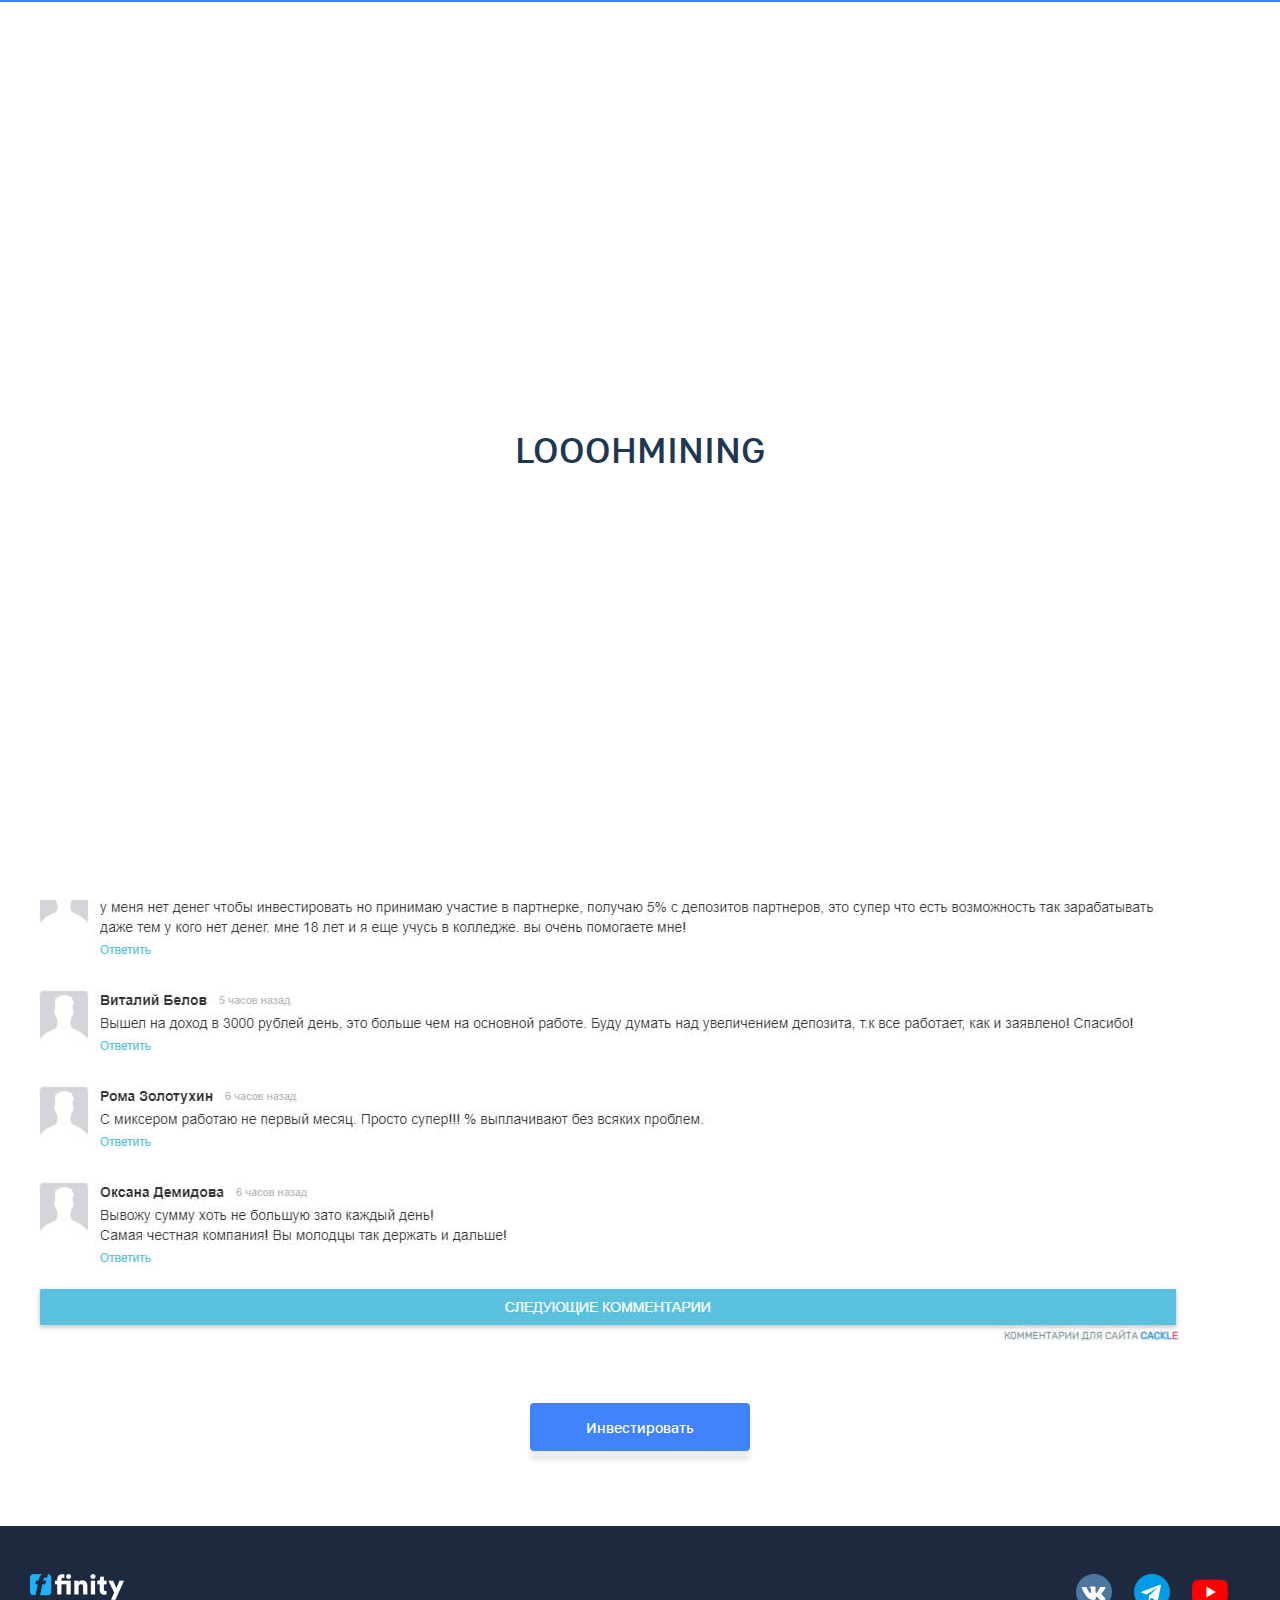
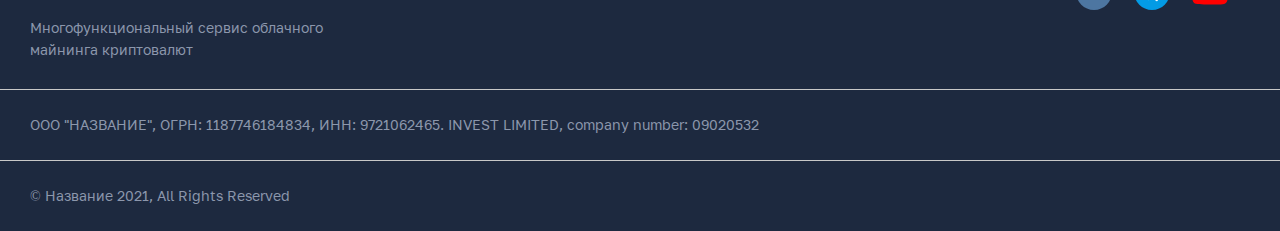
<file: reviews.html>
<!DOCTYPE html>
<html lang="ru" class="no-js">

<head>
    <meta charset="UTF-8">
    <meta name="viewport" content="width=device-width, initial-scale=1.0" />
    <meta name="viewport" content="width=device-width, initial-scale=1.0, maximum-scale=1.0, user-scalable=no">
    <meta name="format-detection" content="telephone=no">

    <title>LOOOHMINING</title>
    <meta name="description" content="LOOOHMINING">
    <meta property="og:title" content="LOOOHMINING">
    <meta property="og:description" content="LOOOHMINING">
    <meta property="og:image" content="img/banner-bg.jpg">
    <meta property="og:image:alt" content="LOOOHMINING">
    <meta property="og:locale" content="en_GB">
    <meta property="og:type" content="website">

    <link rel="icon" href="img/favicon.png" type="image/x-icon">
    <link rel="shortcut icon" href="img/favicon.png" type="image/x-icon">

    <script type="module">
        document.documentElement.classList.remove('no-js'); document.documentElement.classList.add('js');
    </script>

    <link rel="stylesheet" type="text/css" href="css/bootstrap.min.css">
    <link rel="stylesheet" type="text/css" href="css/bootstrap-select.min.css">
    <link rel="stylesheet" type="text/css" href="css/swiper.min.css">
    <link rel="stylesheet" type="text/css" href="css/normalize.css" />
    <link rel="stylesheet" type="text/css" href="css/style.css" />
    <link rel="stylesheet" type="text/css" href="css/fonts.css" />

    <script src="js/jquery.js"></script>
    <script src="js/bootstrap.min.js"></script>
    <script src="js/bootstrap-select.min.js"></script>
    <script src="js/swiper.min.js"></script>
</head>

<body>
    <div id="preloader" class="preloader">
        <a href="#" class="logo-site">LOOOHMINING</a>
        <div class="loader">
            <div class="loader__bar"></div>
        </div>
    </div>

    <div class="page">
        <div class="main">
            <header class="header page__header">
                <div class="container header__row">
                    <a href="#" class="logo-site">LOOOHMINING</a>
                    <nav class="menu">
                        <div class="trigger-menu">
                            <div class="hamburger-menu">
                                <div class="hamburger-menu__bar"></div>
                                <div class="hamburger-menu__bar"></div>
                                <div class="hamburger-menu__bar"></div>
                            </div>
                        </div>
                        <ul class="menu__list">
                            <li class="menu__item">
                                <a href="#" class="menu__link">О платформе</a>
                            </li>
                            <li class="menu__item">
                                <a href="#" class="menu__link">Как начать</a>
                            </li>
                            <li class="menu__item">
                                <a href="#" class="menu__link">Контракты</a>
                            </li>
                            <li class="menu__item">
                                <a href="#" class="menu__link">Отзывы</a>
                            </li>
                            <li class="menu__item">
                                <a href="#" class="menu__link">Без вложений</a>
                            </li>
                            <li class="menu__item mob-block">
                                <div class="header__btn">
                                    <a class="btn btn-white" href="#">Регистрация</a>
                                    <a class="login btn-border" href="#">Войти</a>
                                </div>
                            </li>
                        </ul>
                    </nav>
                    <div class="header__btn btn-row">
                        <a class="login" href="#">Войти</a>
                        <a class="btn" href="#">Создать аккаунт</a>
                    </div>
                </div>
                <!-- .container -->
            </header>

            <section class="inside-page reviews-page reviews">
                <div class="container">
                    <div class="review__header">
                        <div class="section-title">
                            <h2>Отзывы инвесторов</h2>
                            <p>Сняли видео отзыв?<br />Пришлите его в онлайн-чат и получите денежное вознаграждение.</p>
                        </div>
                    </div>
                    <div class="swiper-container">
                        <div class="swiper-wrapper">
                            <div class="swiper-slide">
                                <div class="review__item">
                                    <video controls>
                                        <source src="img/video.mp4" type='video/mp4; codecs="avc1.42E01E, mp4a.40.2"' />
                                    </video>
                                </div>
                            </div>
                            <div class="swiper-slide">
                                <div class="review__item">
                                    <video controls>
                                        <source src="img/video.mp4" type='video/mp4; codecs="avc1.42E01E, mp4a.40.2"' />
                                    </video>
                                </div>
                            </div>
                            <div class="swiper-slide">
                                <div class="review__item">
                                    <video controls>
                                        <source src="img/video.mp4" type='video/mp4; codecs="avc1.42E01E, mp4a.40.2"' />
                                    </video>
                                </div>
                            </div>
                            <div class="swiper-slide">
                                <div class="review__item">
                                    <video controls>
                                        <source src="img/video.mp4" type='video/mp4; codecs="avc1.42E01E, mp4a.40.2"' />
                                    </video>
                                </div>
                            </div>
                            <div class="swiper-slide">
                                <div class="review__item">
                                    <video controls>
                                        <source src="img/video.mp4" type='video/mp4; codecs="avc1.42E01E, mp4a.40.2"' />
                                    </video>
                                </div>
                            </div>
                            <div class="swiper-slide">
                                <div class="review__item">
                                    <video controls>
                                        <source src="img/video.mp4" type='video/mp4; codecs="avc1.42E01E, mp4a.40.2"' />
                                    </video>
                                </div>
                            </div>
                        </div>
                        <div class="swiper-pagination slider-pagination"></div>
                    </div>
                    <script>
                        var review__slider = new Swiper(".reviews-page .swiper-container", {
                            slidesPerView: 3,
                            spaceBetween: 40,
                            loop: true,
                            autoplay: {
                                delay: 2500,
                                disableOnInteraction: false,
                            },
                            pagination: {
                                el: '.reviews-page .swiper-pagination',
                                clickable: true,
                            },
                            breakpoints: {
                                600: {
                                    slidesPerView: 1,
                                    spaceBetween: 20
                                },
                            }
                        });
                    </script>
                    <div class="reviews-widget img"><img src="img/reviews.jpg" alt="" /></div>
                    <div class="review__btn">
                        <a href="#" class="btn-shadow">Инвестировать</a>
                    </div>
                </div>
            </section>
        </div>
        <!-- End .main -->

        <footer class="footer page__footer">
            <div class="container footer__top">
                <div class="item">
                    <a href="#" class="logo"><img src="img/logo.png" alt="" /></a>
                    <p>Многофункциональный сервис облачного майнинга криптовалют</p>
                </div>
                <div class="footer__menu mob-none">
                    <div class="tit">Навигация</div>
                    <div class="footer__menu__row">
                        <ul>
                            <li><a href="#">О платформе</a></li>
                            <li><a href="#">Документы</a></li>
                            <li><a href="#">Отзывы инвесторов</a></li>
                            <li><a href="#">FAQ</a></li>
                        </ul>
                        <ul>
                            <li><a href="#">Партнерская программа</a></li>
                            <li><a href="#">Контакты</a></li>
                            <li><a href="#">Условия обслуживания</a></li>
                            <li><a href="#">Политика конфиденциальности</a></li>
                        </ul>
                    </div>
                </div>
                <div class="item">
                    <div class="tit mob-none">Юридический адрес</div>
                    <p class="color-white mob-none">117042, город Москва, <br /> улица Академика Семёнова, дом 3</p>
                    <ul class="social-media">
                        <li>
                            <a href="#"><img src="img/ico/soc/vk.svg" alt="" /></a>
                        </li>
                        <li>
                            <a href="#"><img src="img/ico/soc/telegram.svg" alt="" /></a>
                        </li>
                        <li>
                            <a href="#"><img src="img/ico/soc/youtube.svg" alt="" /></a>
                        </li>
                    </ul>
                </div>
            </div>
            <!-- .container -->

            <div class="container footer__bottom">
                <div class="item">
                    <p class="copyright">© Название 2021, All Rights Reserved</p>
                </div>
                <div class="item">
                    <p>ООО "НАЗВАНИЕ", <br/>ОГРН: 1187746184834, <br/> ИНН: 9721062465. INVEST LIMITED, <br/>company number: 09020532</p>
                </div>
            </div>
        </footer>

    </div>
    <!-- End .page -->

    <script src="js/main.js"></script>
</body>

</html>
</file>
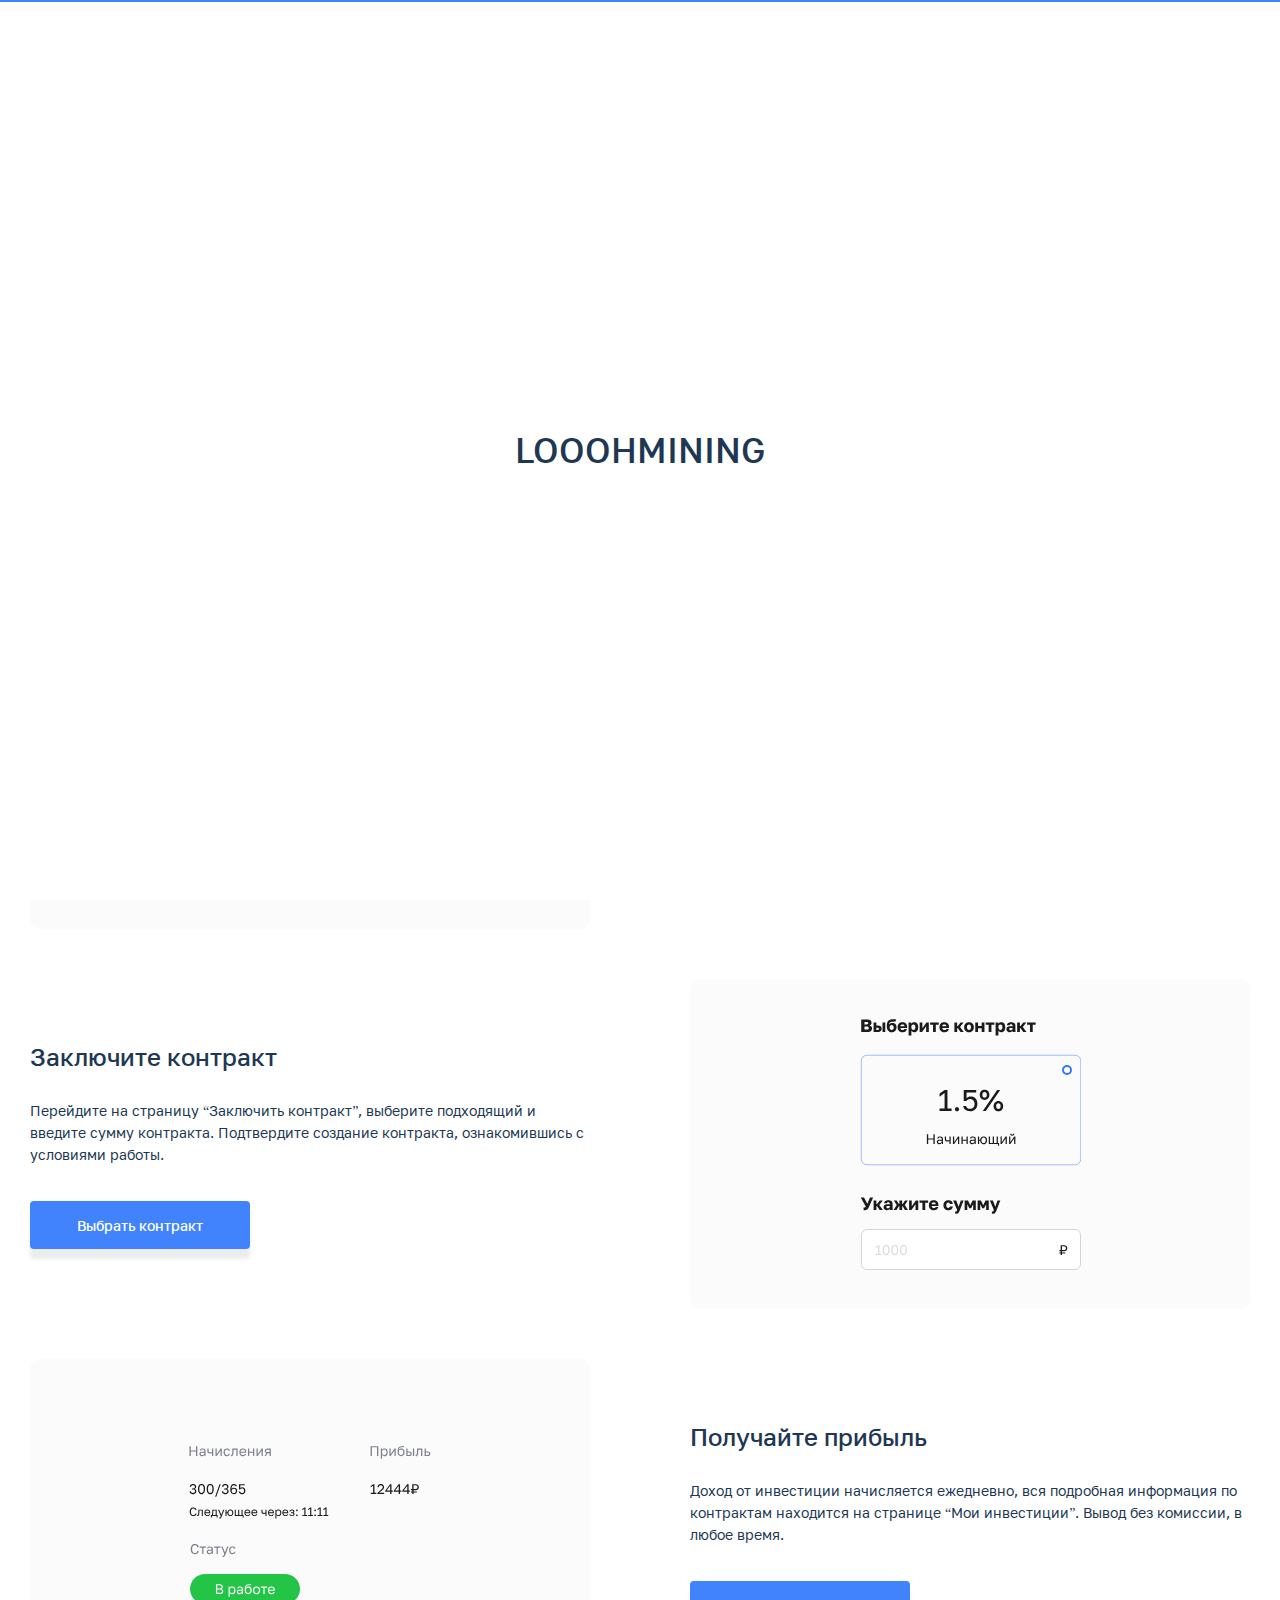
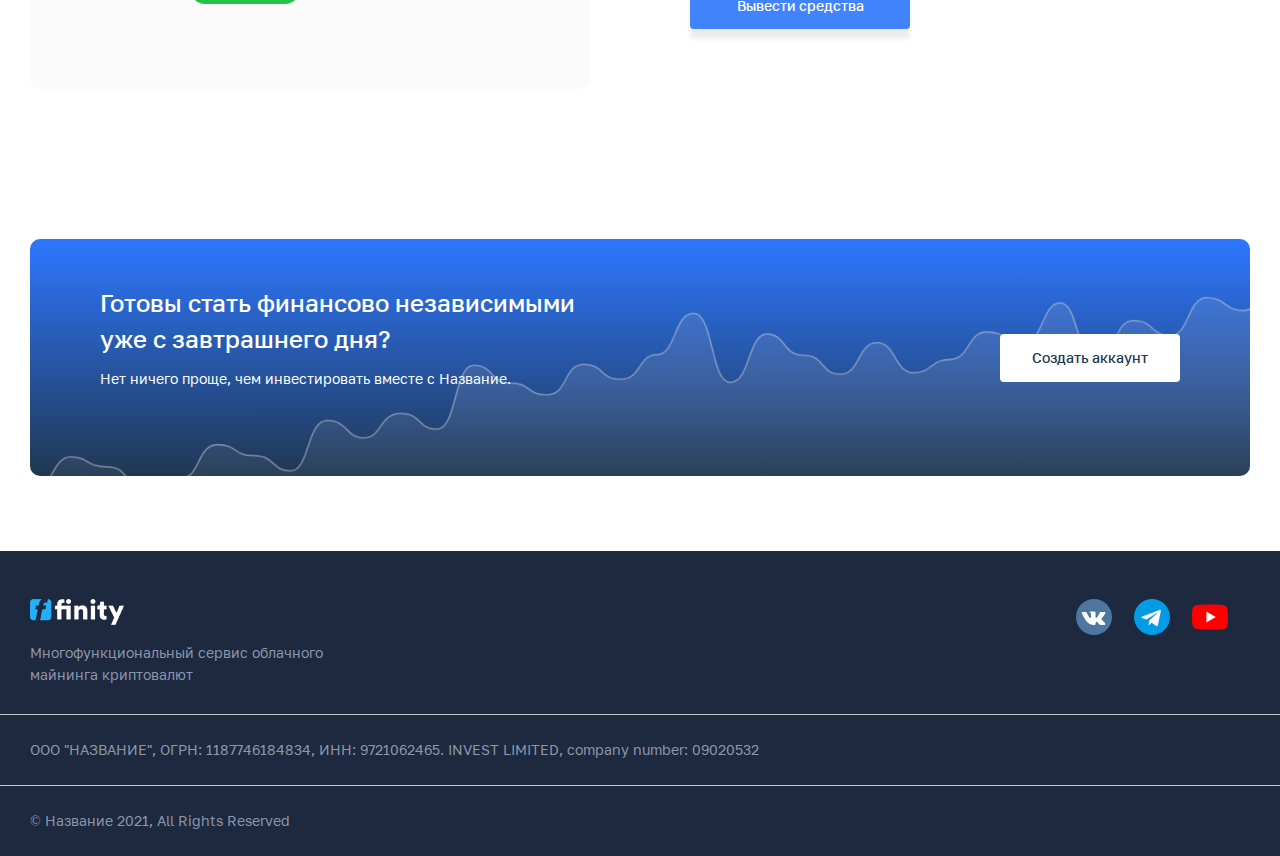
<file: start.html>
<!DOCTYPE html>
<html lang="ru" class="no-js">

<head>
    <meta charset="UTF-8">
    <meta name="viewport" content="width=device-width, initial-scale=1.0" />
    <meta name="viewport" content="width=device-width, initial-scale=1.0, maximum-scale=1.0, user-scalable=no">
    <meta name="format-detection" content="telephone=no">

    <title>LOOOHMINING</title>
    <meta name="description" content="LOOOHMINING">
    <meta property="og:title" content="LOOOHMINING">
    <meta property="og:description" content="LOOOHMINING">
    <meta property="og:image" content="img/banner-bg.jpg">
    <meta property="og:image:alt" content="LOOOHMINING">
    <meta property="og:locale" content="en_GB">
    <meta property="og:type" content="website">

    <link rel="icon" href="img/favicon.png" type="image/x-icon">
    <link rel="shortcut icon" href="img/favicon.png" type="image/x-icon">

    <script type="module">
        document.documentElement.classList.remove('no-js'); document.documentElement.classList.add('js');
    </script>

    <link rel="stylesheet" type="text/css" href="css/ion.rangeSlider.css" />
    <link rel="stylesheet" type="text/css" href="css/bootstrap.min.css">
    <link rel="stylesheet" type="text/css" href="css/bootstrap-select.min.css">
    <link rel="stylesheet" type="text/css" href="css/swiper.min.css">
    <link rel="stylesheet" type="text/css" href="css/normalize.css" />
    <link rel="stylesheet" type="text/css" href="css/style.css" />
    <link rel="stylesheet" type="text/css" href="css/fonts.css" />

    <script src="js/jquery.js"></script>
    <script src="js/bootstrap.min.js"></script>
    <script src="js/bootstrap-select.min.js"></script>
    <script src="js/swiper.min.js"></script>
</head>

<body>
    <div id="preloader" class="preloader">
        <a href="#" class="logo-site">LOOOHMINING</a>
        <div class="loader">
            <div class="loader__bar"></div>
        </div>
    </div>

    <div class="page">
        <div class="main">
            <header class="header page__header">
                <div class="container header__row">
                    <a href="#" class="logo-site">LOOOHMINING</a>
                    <nav class="menu">
                        <div class="trigger-menu">
                            <div class="hamburger-menu">
                                <div class="hamburger-menu__bar"></div>
                                <div class="hamburger-menu__bar"></div>
                                <div class="hamburger-menu__bar"></div>
                            </div>
                        </div>
                        <ul class="menu__list">
                            <li class="menu__item">
                                <a href="#" class="menu__link">О платформе</a>
                            </li>
                            <li class="menu__item">
                                <a href="#" class="menu__link">Как начать</a>
                            </li>
                            <li class="menu__item">
                                <a href="#" class="menu__link">Контракты</a>
                            </li>
                            <li class="menu__item">
                                <a href="#" class="menu__link">Отзывы</a>
                            </li>
                            <li class="menu__item">
                                <a href="#" class="menu__link">Без вложений</a>
                            </li>
                            <li class="menu__item mob-block">
                                <div class="header__btn">
                                    <a class="btn btn-white" href="#">Регистрация</a>
                                    <a class="login btn-border" href="#">Войти</a>
                                </div>
                            </li>
                        </ul>
                    </nav>
                    <div class="header__btn btn-row">
                        <a class="login" href="#">Войти</a>
                        <a class="btn" href="#">Создать аккаунт</a>
                    </div>
                </div>
                <!-- .container -->
            </header>

            <section class="inside-page container">
                <div class="section-title section-title_black text-center">
                    <h2>Как стать инвестором?</h2>
                    <p>Пошаговое руководство по началу работы.</p>
                </div>
                <div class="start">
                    <div class="start__row">
                        <div class="start__description">
                            <h2>Создайте аккаунт</h2>
                            <p>Чтобы зарегистрироваться и начать инвестировать, Вам понадобится всего лишь адрес логин, электронной почты и пароль.</p>
                            <a href="#" class="btn-shadow">Регистрация</a>
                        </div>
                        <div class="start__img img"><img src="img/screen/1.svg" alt="" /></div>
                    </div>
                    <div class="start__row">
                        <div class="start__description">
                            <h2>Пополните баланс</h2>
                            <p>Пополните свой баланс с помощью банковской карты или электронным кошельком, а так же криптовалютами. Минимальная сумма пополнения - 100 рублей, без комиссии.</p>
                            <a href="#" class="btn-shadow">Пополнить баланс</a>
                        </div>
                        <div class="start__img img"><img src="img/screen/2.svg" alt="" /></div>
                    </div>
                    <div class="start__row">
                        <div class="start__description">
                            <h2>Заключите контракт</h2>
                            <p>Перейдите на страницу “Заключить контракт”, выберите подходящий и введите сумму контракта. Подтвердите создание контракта, ознакомившись с условиями работы.</p>
                            <a href="#" class="btn-shadow">Выбрать контракт</a>
                        </div>
                        <div class="start__img img"><img src="img/screen/3.svg" alt="" /></div>
                    </div>
                    <div class="start__row">
                        <div class="start__description">
                            <h2>Получайте прибыль</h2>
                            <p>Доход от инвестиции начисляется ежедневно, вся подробная информация по контрактам находится на странице “Мои инвестиции”. Вывод без комиссии, в любое время.</p>
                            <a href="#" class="btn-shadow">Вывести средства</a>
                        </div>
                        <div class="start__img img"><img src="img/screen/4.svg" alt="" /></div>
                    </div>
                </div>
            </section>

            <section class="banner-create-account container">
                <div class="banner-create-account__row">
                    <div class="section-title">
                        <h2>Готовы стать финансово независимыми <br> уже с завтрашнего дня?</h2>
                        <p>Нет ничего проще, чем инвестировать вместе с Название.</p>
                    </div>
                    <a href="#" class="btn-white">Создать аккаунт</a>
                </div>
            </section>
        </div>
        <!-- End .main -->

        <footer class="footer page__footer">
            <div class="container footer__top">
                <div class="item">
                    <a href="#" class="logo"><img src="img/logo.png" alt="" /></a>
                    <p>Многофункциональный сервис облачного майнинга криптовалют</p>
                </div>
                <div class="footer__menu mob-none">
                    <div class="tit">Навигация</div>
                    <div class="footer__menu__row">
                        <ul>
                            <li><a href="#">О платформе</a></li>
                            <li><a href="#">Документы</a></li>
                            <li><a href="#">Отзывы инвесторов</a></li>
                            <li><a href="#">FAQ</a></li>
                        </ul>
                        <ul>
                            <li><a href="#">Партнерская программа</a></li>
                            <li><a href="#">Контакты</a></li>
                            <li><a href="#">Условия обслуживания</a></li>
                            <li><a href="#">Политика конфиденциальности</a></li>
                        </ul>
                    </div>
                </div>
                <div class="item">
                    <div class="tit mob-none">Юридический адрес</div>
                    <p class="color-white mob-none">117042, город Москва, <br /> улица Академика Семёнова, дом 3</p>
                    <ul class="social-media">
                        <li>
                            <a href="#"><img src="img/ico/soc/vk.svg" alt="" /></a>
                        </li>
                        <li>
                            <a href="#"><img src="img/ico/soc/telegram.svg" alt="" /></a>
                        </li>
                        <li>
                            <a href="#"><img src="img/ico/soc/youtube.svg" alt="" /></a>
                        </li>
                    </ul>
                </div>
            </div>
            <!-- .container -->

            <div class="container footer__bottom">
                <div class="item">
                    <p class="copyright">© Название 2021, All Rights Reserved</p>
                </div>
                <div class="item">
                    <p>ООО "НАЗВАНИЕ", <br/>ОГРН: 1187746184834, <br/> ИНН: 9721062465. INVEST LIMITED, <br/>company number: 09020532</p>
                </div>
            </div>
        </footer>
    </div>
    <!-- End .page -->


    <script type="text/javascript" src="js/ion.rangeSlider.js"></script>
    <script type="text/javascript">
        //RANGE
        var $range = $("#range-slider"),
            $input = $("#rezult-range"),
            $inputYear = $("#rezult-year"),
            $inputMonth = $("#rezult-month"),
            $inputDay = $("#rezult-day"),
            instance,
            min = 10000,
            max = 100000;

        $range.ionRangeSlider({
            hide_min_max: true,
            grid: true,
            type: "single",
            min: min,
            max: max,
            from: 17000,

            onStart: function(data) {
                $input.prop("value", data.from);
                $inputYear.prop("value", data.from * 2 + ' рублей');
                $inputMonth.prop("value", data.from * 1.2 + ' рублей');
                $inputDay.prop("value", data.from * 3 + ' рублей');
            },
            onChange: function(data) {
                $input.prop("value", data.from);
                $inputYear.prop("value", data.from * 1 + ' рублей');
                $inputMonth.prop("value", data.from * 2 + ' рублей');
                $inputDay.prop("value", data.from * 3 + ' рублей');
            }
        });

        instance = $range.data("ionRangeSlider");

        $input.on("change keyup", function() {
            var val = $(this).prop("value");

            // validate
            if (val < min) {
                val = min;
            } else if (val > max) {
                val = max;
            }

            instance.update({
                from: val
            });

        });
    </script>
    <script>
        $('.selectpicker').selectpicker({
            dropupAuto: false
        });
    </script>
    <script src="js/main.js"></script>
</body>

</html>
</file>
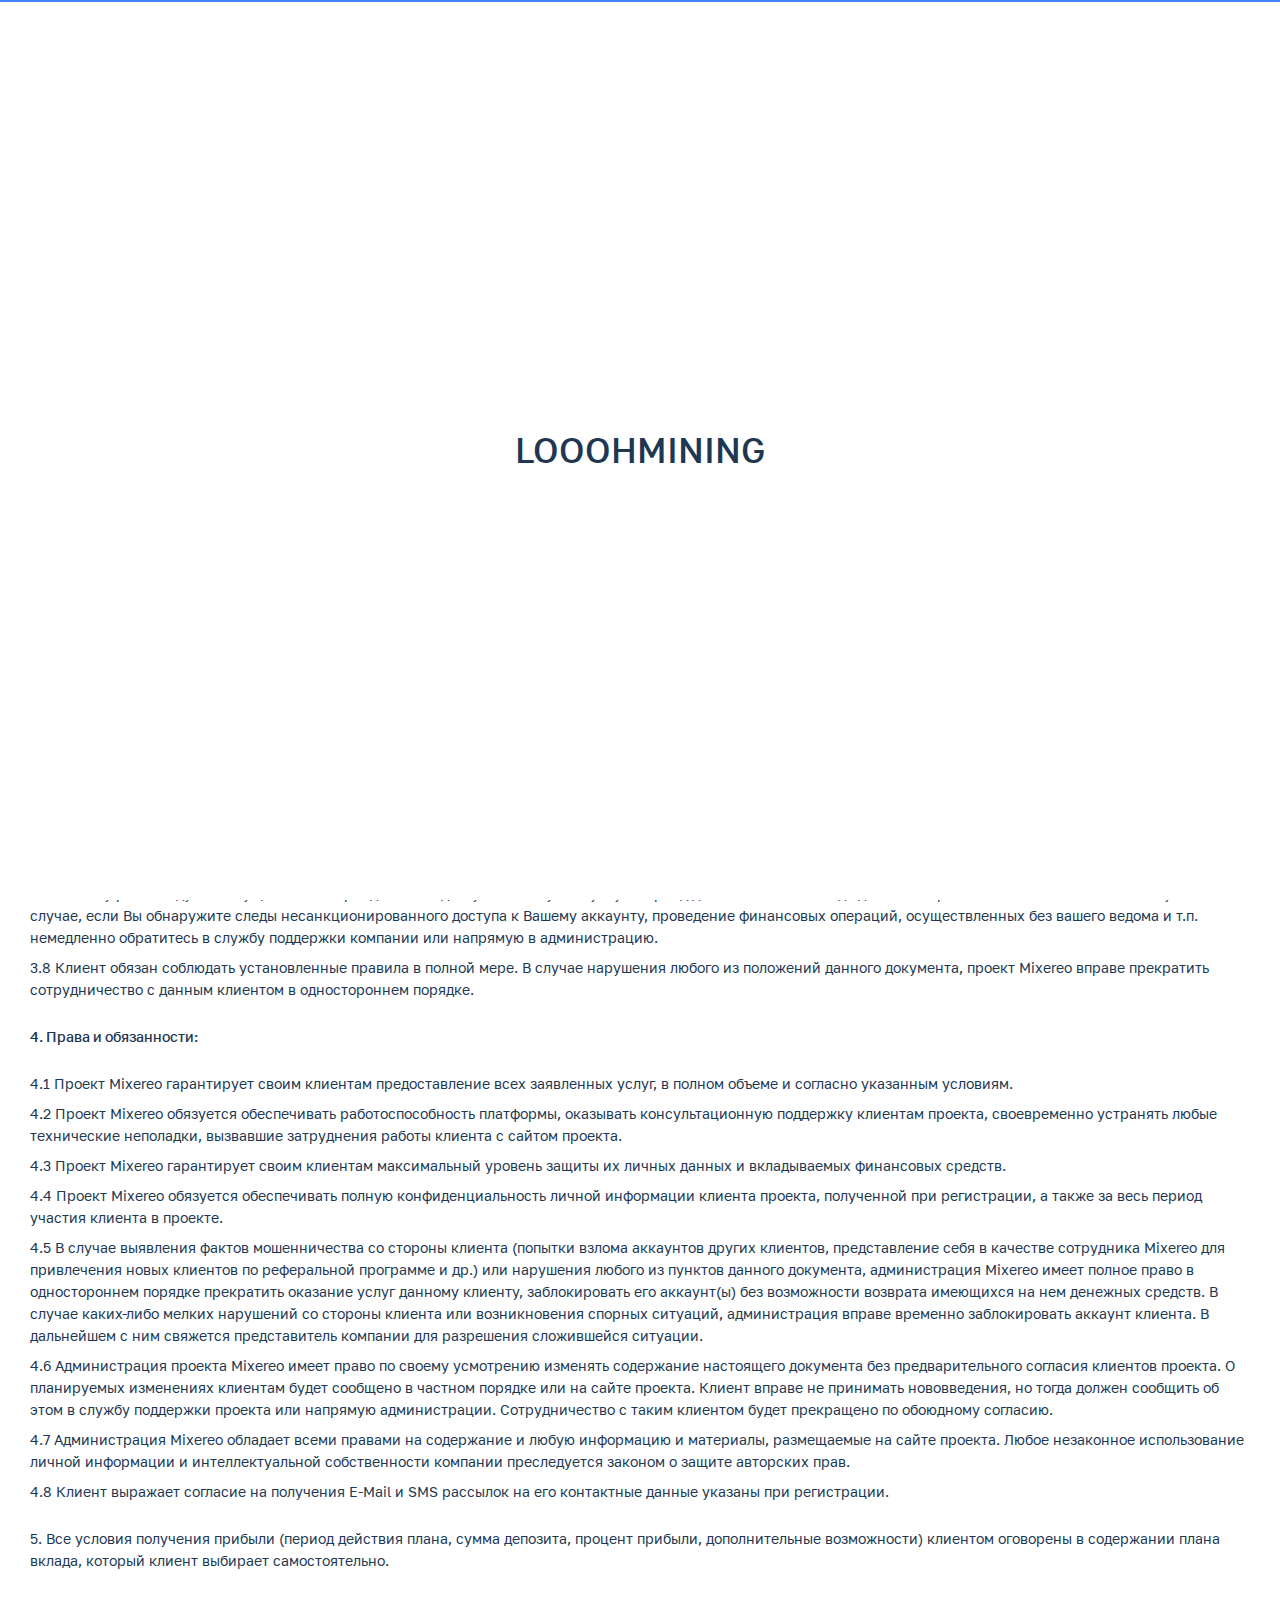
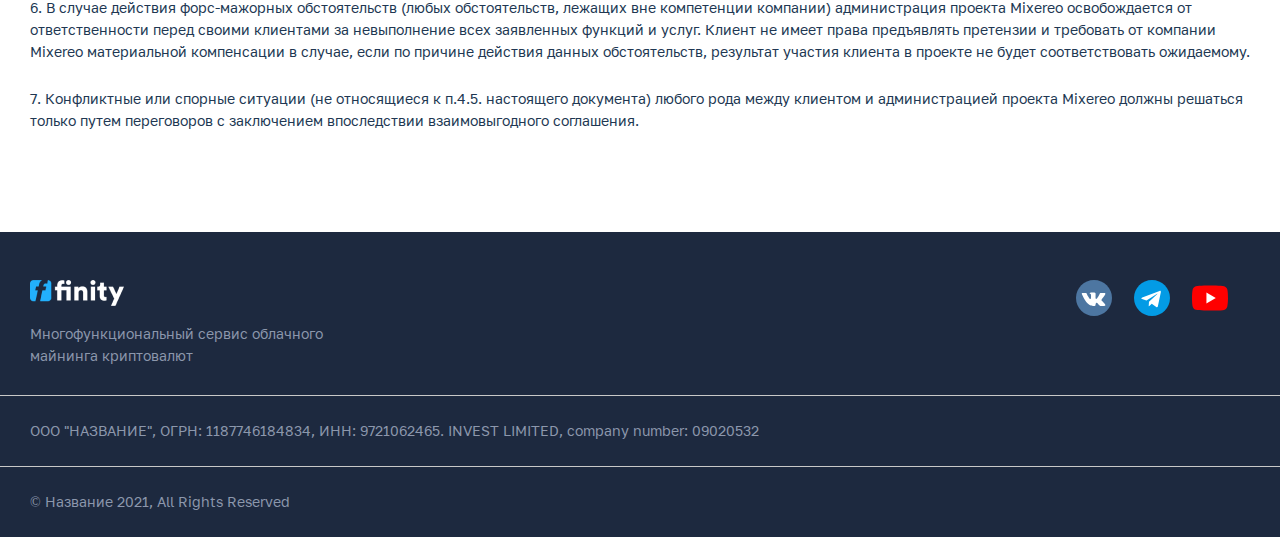
<file: terms-service.html>
<!DOCTYPE html>
<html lang="ru" class="no-js">

<head>
    <meta charset="UTF-8">
    <meta name="viewport" content="width=device-width, initial-scale=1.0" />
    <meta name="viewport" content="width=device-width, initial-scale=1.0, maximum-scale=1.0, user-scalable=no">
    <meta name="format-detection" content="telephone=no">

    <title>LOOOHMINING</title>
    <meta name="description" content="LOOOHMINING">
    <meta property="og:title" content="LOOOHMINING">
    <meta property="og:description" content="LOOOHMINING">
    <meta property="og:image" content="img/banner-bg.jpg">
    <meta property="og:image:alt" content="LOOOHMINING">
    <meta property="og:locale" content="en_GB">
    <meta property="og:type" content="website">

    <link rel="icon" href="img/favicon.png" type="image/x-icon">
    <link rel="shortcut icon" href="img/favicon.png" type="image/x-icon">

    <script type="module">
        document.documentElement.classList.remove('no-js'); document.documentElement.classList.add('js');
    </script>

    <link rel="stylesheet" type="text/css" href="css/bootstrap.min.css">
    <link rel="stylesheet" type="text/css" href="css/bootstrap-select.min.css">
    <link rel="stylesheet" type="text/css" href="css/swiper.min.css">
    <link rel="stylesheet" type="text/css" href="css/normalize.css" />
    <link rel="stylesheet" type="text/css" href="css/style.css" />
    <link rel="stylesheet" type="text/css" href="css/fonts.css" />

    <script src="js/jquery.js"></script>
    <script src="js/bootstrap.min.js"></script>
    <script src="js/bootstrap-select.min.js"></script>
    <script src="js/swiper.min.js"></script>
</head>

<body>
    <div id="preloader" class="preloader">
        <a href="#" class="logo-site">LOOOHMINING</a>
        <div class="loader">
            <div class="loader__bar"></div>
        </div>
    </div>

    <div class="page">
        <div class="main">
            <header class="header page__header">
                <div class="container header__row">
                    <a href="#" class="logo-site">LOOOHMINING</a>
                    <nav class="menu">
                        <div class="trigger-menu">
                            <div class="hamburger-menu">
                                <div class="hamburger-menu__bar"></div>
                                <div class="hamburger-menu__bar"></div>
                                <div class="hamburger-menu__bar"></div>
                            </div>
                        </div>
                        <ul class="menu__list">
                            <li class="menu__item">
                                <a href="#" class="menu__link">О платформе</a>
                            </li>
                            <li class="menu__item">
                                <a href="#" class="menu__link">Как начать</a>
                            </li>
                            <li class="menu__item">
                                <a href="#" class="menu__link">Контракты</a>
                            </li>
                            <li class="menu__item">
                                <a href="#" class="menu__link">Отзывы</a>
                            </li>
                            <li class="menu__item">
                                <a href="#" class="menu__link">Без вложений</a>
                            </li>
                            <li class="menu__item mob-block">
                                <div class="header__btn">
                                    <a class="btn btn-white" href="#">Регистрация</a>
                                    <a class="login btn-border" href="#">Войти</a>
                                </div>
                            </li>
                        </ul>
                    </nav>
                    <div class="header__btn btn-row">
                        <a class="login" href="#">Войти</a>
                        <a class="btn" href="#">Создать аккаунт</a>
                    </div>
                </div>
                <!-- .container -->
            </header>

            <section class="inside-page container">
                <div class="text">
                    <div class="section-title section-title_black text-center">
                        <h1>Условия обслуживания</h1>
                        <p>Перед регистрацией в компании, администрация компании настоятельно рекомендует прочесть нижеприведенный документ. В нем описаны все основные, обязательные к исполнению обеими сторонами правила, права и обязанности, а также условия
                            взаимодействия клиента с проектом.
                        </p>
                    </div>
                    <div class="text__item">
                        <p><b>Клиент</b> — лицо, которое полностью согласилось с условиями действующего соглашения, своевременно прошедшее регистрацию на сайте.<br/>
                            <b>Проект</b> — web-ресурс, расположенный по адресу</p>
                    </div>
                    <div class="text__item">
                        <ul>
                            <li>1. Право на создание аккаунта в рамках проекта Mixereo имеют все физические лица, не относящиеся к следующим категориям:</li>
                            <li>1.1 Несовершеннолетние лица (в соответствии с законодательством страны проживания);</li>
                            <li>1.2 Лица, признанные на основании медицинского заключения недееспособными;</li>
                        </ul>
                    </div>
                    <div class="text__item">
                        <ul>
                            <li>2. Ответственность за принятие решения присоединиться к проекту Mixereo, за все свои действия в рамках проекта (соблюдение / несоблюдение правил, финансовые операции и т.п.) и их последствия лежит целиком на самом клиенте.</li>
                        </ul>
                    </div>
                    <div class="text__item">
                        <ul>
                            <li class="tit">3. Права и обязанности клиента:</li>
                            <li>3.1 Каждый клиент проекта в равной степени с другими такими же клиентами имеет право пользоваться всеми услугами, предоставляемыми ему проектом Mixereo: пользоваться личным кабинетом на сайте проекта, вкладывать средства и
                                получать доход согласно условиям плана вклада, пользоваться бонусами реферальной программы проекта, обращаться за помощью в службу поддержки проекта.</li>
                            <li>3.2 Клиент имеет право создавать и управлять аккаунтами в рамках проекта. Если администрацией проекта будет установлен факт того, что клиент будет управлять нескольким аккаунтами, связанными реферальной программой, то все его
                                аккаунты будут незамедлительно заблокированы, а имеющиеся средства перейдут в распоряжении компании, как выплата морального вреда за мошенничество в её отношении.</li>
                            <li>3.3 Клиент обязуется обеспечивать полную конфиденциальность любой информации, полученной от администрации компании.</li>
                            <li>3.4 Клиент обязуется не разглашать свои регистрационные данные третьим лицам. В случае, если клиент предоставил свой пароль доступа третьим лицам, что привело в дальнейшем ко взлому аккаунта и потере средств, ответственность
                                лежит только на нем самом.</li>
                            <li>3.5 Клиент обязуется обеспечивать надежную защиту своему компьютеру, планшету, смартфону и любому другому устройству, с которого осуществляет доступ к своему аккаунту. В случае кражи средств у клиента в виду отсутствия надлежащей
                                защиты, проект Mixereo ответственности за это не несет.</li>
                            <li>3.6 Клиент самостоятельно принимает решение о выборе плана вклада, вкладываемой в проект суммы и осознает, что всякое вкладывание средств сопряжено с определенными инвестиционными рисками, а потому при любом результате не станет
                                предъявлять претензий к проекту Mixereo.</li>
                            <li>3.7 Клиенту рекомендуется осуществлять периодический доступ к своему аккаунту в период действия плана вклада для мониторинга безопасности своего аккаунта. В случае, если Вы обнаружите следы несанкционированного доступа к Вашему
                                аккаунту, проведение финансовых операций, осуществленных без вашего ведома и т.п. немедленно обратитесь в службу поддержки компании или напрямую в администрацию.</li>
                            <li>3.8 Клиент обязан соблюдать установленные правила в полной мере. В случае нарушения любого из положений данного документа, проект Mixereo вправе прекратить сотрудничество с данным клиентом в одностороннем порядке.</li>
                        </ul>
                    </div>
                    <div class="text__item">
                        <ul>
                            <li class="tit">4. Права и обязанности:</li>

                            <li>4.1 Проект Mixereo гарантирует своим клиентам предоставление всех заявленных услуг, в полном объеме и согласно указанным условиям.</li>
                            <li>4.2 Проект Mixereo обязуется обеспечивать работоспособность платформы, оказывать консультационную поддержку клиентам проекта, своевременно устранять любые технические неполадки, вызвавшие затруднения работы клиента с сайтом
                                проекта.
                            </li>
                            <li>4.3 Проект Mixereo гарантирует своим клиентам максимальный уровень защиты их личных данных и вкладываемых финансовых средств.</li>
                            <li>4.4 Проект Mixereo обязуется обеспечивать полную конфиденциальность личной информации клиента проекта, полученной при регистрации, а также за весь период участия клиента в проекте.
                            </li>
                            <li>4.5 В случае выявления фактов мошенничества со стороны клиента (попытки взлома аккаунтов других клиентов, представление себя в качестве сотрудника Mixereo для привлечения новых клиентов по реферальной программе и др.) или нарушения
                                любого из пунктов данного документа, администрация Mixereo имеет полное право в одностороннем порядке прекратить оказание услуг данному клиенту, заблокировать его аккаунт(ы) без возможности возврата имеющихся на нем денежных
                                средств. В случае каких-либо мелких нарушений со стороны клиента или возникновения спорных ситуаций, администрация вправе временно заблокировать аккаунт клиента. В дальнейшем с ним свяжется представитель компании для разрешения
                                сложившейся ситуации.</li>
                            <li>4.6 Администрация проекта Mixereo имеет право по своему усмотрению изменять содержание настоящего документа без предварительного согласия клиентов проекта. О планируемых изменениях клиентам будет сообщено в частном порядке
                                или на сайте проекта. Клиент вправе не принимать нововведения, но тогда должен сообщить об этом в службу поддержки проекта или напрямую администрации. Сотрудничество с таким клиентом будет прекращено по обоюдному согласию.</li>
                            <li>4.7 Администрация Mixereo обладает всеми правами на содержание и любую информацию и материалы, размещаемые на сайте проекта. Любое незаконное использование личной информации и интеллектуальной собственности компании преследуется
                                законом о защите авторских прав.</li>
                            <li>4.8 Клиент выражает согласие на получения E-Mail и SMS рассылок на его контактные данные указаны при регистрации.</li>
                        </ul>
                    </div>
                    <div class="text__item">
                        <ul>
                            <li>5. Все условия получения прибыли (период действия плана, сумма депозита, процент прибыли, дополнительные возможности) клиентом оговорены в содержании плана вклада, который клиент выбирает самостоятельно.</li>
                        </ul>
                    </div>
                    <div class="text__item">
                        <ul>
                            <li>6. В случае действия форс-мажорных обстоятельств (любых обстоятельств, лежащих вне компетенции компании) администрация проекта Mixereo освобождается от ответственности перед своими клиентами за невыполнение всех заявленных
                                функций и услуг. Клиент не имеет права предъявлять претензии и требовать от компании Mixereo материальной компенсации в случае, если по причине действия данных обстоятельств, результат участия клиента в проекте не будет
                                соответствовать ожидаемому.</li>
                        </ul>
                    </div>
                    <div class="text__item">
                        <ul>
                            <li>7. Конфликтные или спорные ситуации (не относящиеся к п.4.5. настоящего документа) любого рода между клиентом и администрацией проекта Mixereo должны решаться только путем переговоров с заключением впоследствии взаимовыгодного
                                соглашения.
                            </li>
                        </ul>
                    </div>
                </div>
        </div>
        </section>
    </div>
    <!-- End .main -->

    <footer class="footer page__footer">
        <div class="container footer__top">
            <div class="item">
                <a href="#" class="logo"><img src="img/logo.png" alt="" /></a>
                <p>Многофункциональный сервис облачного майнинга криптовалют</p>
            </div>
            <div class="footer__menu mob-none">
                <div class="tit">Навигация</div>
                <div class="footer__menu__row">
                    <ul>
                        <li><a href="#">О платформе</a></li>
                        <li><a href="#">Документы</a></li>
                        <li><a href="#">Отзывы инвесторов</a></li>
                        <li><a href="#">FAQ</a></li>
                    </ul>
                    <ul>
                        <li><a href="#">Партнерская программа</a></li>
                        <li><a href="#">Контакты</a></li>
                        <li><a href="#">Условия обслуживания</a></li>
                        <li><a href="#">Политика конфиденциальности</a></li>
                    </ul>
                </div>
            </div>
            <div class="item">
                <div class="tit mob-none">Юридический адрес</div>
                <p class="color-white mob-none">117042, город Москва, <br /> улица Академика Семёнова, дом 3</p>
                <ul class="social-media">
                    <li>
                        <a href="#"><img src="img/ico/soc/vk.svg" alt="" /></a>
                    </li>
                    <li>
                        <a href="#"><img src="img/ico/soc/telegram.svg" alt="" /></a>
                    </li>
                    <li>
                        <a href="#"><img src="img/ico/soc/youtube.svg" alt="" /></a>
                    </li>
                </ul>
            </div>
        </div>
        <!-- .container -->

        <div class="container footer__bottom">
            <div class="item">
                <p class="copyright">© Название 2021, All Rights Reserved</p>
            </div>
            <div class="item">
                <p>ООО "НАЗВАНИЕ", <br/>ОГРН: 1187746184834, <br/> ИНН: 9721062465. INVEST LIMITED, <br/>company number: 09020532</p>
            </div>
        </div>
    </footer>

    </div>
    <!-- End .page -->

    <script src="js/main.js"></script>
</body>

</html>
</file>
<file: css/ion.rangeSlider.css>
/* Ion.RangeSlider
// css version 2.0.3
// Â© 2013-2014 Denis Ineshin | IonDen.com
// ===================================================================================================================*/

/* =====================================================================================================================
// RangeSlider */

.irs {
    position: relative; display: block;
    -webkit-touch-callout: none;
    -webkit-user-select: none;
     -khtml-user-select: none;
       -moz-user-select: none;
        -ms-user-select: none;
            user-select: none;
}
    .irs-line {
        position: relative; display: block;
        overflow: hidden;
        outline: none !important;
    }
        .irs-line-left, .irs-line-mid, .irs-line-right {
            position: absolute; display: block;
            top: 0;
        }
        .irs-line-left {
            left: 0; width: 11%;
        }
        .irs-line-mid {
            left: 9%; width: 82%;
        }
        .irs-line-right {
            right: 0;
            width: 0%;
        }

    .irs-bar {
        position: absolute; display: block;
        left: 0; width: 0;
    }
        .irs-bar-edge {
            position: absolute; display: block;
            top: 0; left: 0;
        }

    .irs-shadow {
        position: absolute; display: none;
        left: 0; width: 0;
    }

    .irs-slider {
        position: absolute; display: block;
        cursor: default;
        z-index: 1;
    }
        .irs-slider.single {

        }
        .irs-slider.from {

        }
        .irs-slider.to {

        }
        .irs-slider.type_last {
            z-index: 2;
        }

    .irs-min {
        position: absolute; display: block;
        left: 0;
        cursor: default;
    }
    .irs-max {
        position: absolute; display: block;
        right: 0;
        cursor: default;
    }

    .irs-from, .irs-to, .irs-single {
        position: absolute;
       
        top: 0;
        left: 0;
        cursor: default;
        white-space: nowrap;
    }

.irs-grid {
    position: absolute;
    display: none;
    bottom: 0;
    left: 0;
    width: 100%;
    height: 0;
}
.irs-with-grid .irs-grid {
    display: block;
}
    .irs-grid-pol {
        position: absolute;
        top: 0; left: 0;
        width: 1px; height: 8px;
        background: #000;
    }
    .irs-grid-pol.small {
        height: 4px;
    }
    .irs-grid-text {
        position: absolute;
        bottom: 0;
        left: 0;
        white-space: nowrap;
        text-align: center;
        font-size: 9px;
        line-height: 9px;
        padding: 0 3px;
        color: #000;
        display: none;
    }

.irs-disable-mask {
    position: absolute; display: block;
    top: 0; left: -1%;
    width: 102%; height: 100%;
    cursor: default;
    background: rgba(0,0,0,0.0);
    z-index: 2;
}
.irs-disabled {
    opacity: 0.4;
}
.lt-ie9 .irs-disabled {
    filter: alpha(opacity=40);
}


.irs-hidden-input {
    position: absolute !important;
    display: block !important;
    top: 0 !important;
    left: 0 !important;
    width: 0 !important;
    height: 0 !important;
    font-size: 0 !important;
    line-height: 0 !important;
    padding: 0 !important;
    margin: 0 !important;
    outline: none !important;
    z-index: -9999 !important;
    background: none !important;
    border-style: solid !important;
    border-color: transparent !important;
}
/* Ion.RangeSlider, Flat UI Skin
// css version 2.0.3
// Â© Denis Ineshin, 2014    https://github.com/IonDen
// ===================================================================================================================*/

/* =====================================================================================================================
// Skin details */

.irs-line-mid,
.irs-line-left,
.irs-line-right,
.irs-bar,
.irs-bar-edge,
.irs-slider {
}

.irs {
    height: 28px;
    /* width: 500px; */
}
.irs-with-grid {
    height: 28px;
}
.irs-line {
    height: 3px;
    top: 25px;
}
    .irs-line-left {
        height: 12px;
        background-position: 0 -30px;
    }
    .irs-line-mid {
        height: 3px;
    }
    .irs-line-right {
        /* height: 12px; */
        /* background-position: 100% -30px; */
    }

.irs-bar {
    height: 3px;
    top: 25px;
    background-position: 0 -60px;
}
    .irs-bar-edge {
        top: 50%;
        height: 3px;
        width: 17px;
        background: #04ad84;
        background-position: 0 -90px;
        left: 0px;
        background: #00B289;
    }

.irs-shadow {
    height: 3px; top: 34px;
    background: #000;
    opacity: 0.25;
}
.lt-ie9 .irs-shadow {
    filter: alpha(opacity=25);
}

.irs-slider {
    width: 16px;
    height: 18px;
    top: 9px;
    background-position: 0 -120px;
}
.irs-slider.state_hover, .irs-slider:hover {
    background-position: 0 -150px;
}

.irs-min, .irs-max {
    color: #999;
    font-size: 10px; line-height: 1.333;
    text-shadow: none;
    top: 0; padding: 1px 3px;
    background: #e1e4e9;
    -moz-border-radius: 4px;
    border-radius: 4px;
}

.irs-from, .irs-to, .irs-single {
    color: #fff;
    font-size: 14px;
    line-height: 1.333;
    text-shadow: none;
    padding: 7px 15px;
    background: #505d93;
    -moz-border-radius: 4px;
    border-radius: 4px;
    margin-bottom: 6px;
    top: -26px;
    padding-right: 55px;
    display: none;
}
.irs-from:after, .irs-to:after, .irs-single:after {
    position: absolute;
    display: block;
    content: "";
    bottom: -6px;
    left: 50%;
    width: 0;
    height: 0;
    margin-left: -3px;
    overflow: hidden;
    border: 3px solid transparent;
    border-top-color: #505d93;
}


.irs-grid-pol {
    background: transparent;
}
.irs-grid-text {
    font-size: 14px;
    color: #97b0c4;
}

.irs-disabled {
}



.irs-line-left,
.irs-line-right,
.irs-bar-edge {
    border-radius: 2px;
}

.irs-slider.single {
    background: #04ad84;
    width: 20px;
    height: 20px;
    border-radius: 50%;
    top: 3px;
    left: -5px;
    cursor: pointer;
    background: #10C698;
    box-shadow: 0px 4px 4px rgba(0, 0, 0, 0.25);
    background: #FFAB00;
    box-shadow: 0px 2px 100px #FFAB00;
    background: #FFFFFF;
    box-shadow: 0px 1px 3px rgba(0, 0, 0, 0.11);
    border-radius: 17px;
}

.irs-line-mid {
    background: #fff;
    left: 0;
    width: 100%;
    border-radius: 0;
    height: 2px;
}

.irs-line {
    background: #BFC5D2;
    -webkit-border-radius: 0;
    -moz-border-radius: 0;
    border-radius: 0;
    width: 100%;
    height: 2px;
    top: 50%;
    margin-top: -1px;
}

.irs-bar {
    background: #fff;
    height: 3px;
    top: 50%;
    background: #00B289;
}
</file>
<file: css/style.css>
/*
* Prefixed by https://autoprefixer.github.io
* PostCSS: v8.3.6,
* Autoprefixer: v10.3.1
* Browsers: last 4 version
*/

@charset "UTF-8";
* {
    -webkit-box-sizing: border-box !important;
    box-sizing: border-box;
    margin: 0;
    padding: 0;
    outline: none !important;
}

html {
    background: #fff;
    -ms-text-size-adjust: 100%;
    -webkit-text-size-adjust: 100%;
}

a:active,
a:hover,
a:focus {
    outline: 0;
}

span {
    line-height: 100%;
}

ul {
    padding: 0;
    margin: 0;
}

table {
    border-collapse: collapse;
    border-spacing: 0;
    border: 0;
    border-radius: 6px;
}

th,
td {
    border: 0;
    text-align: left;
    padding: 10px;
}

a,
button {
    -webkit-transition: all 0.2s ease-out;
    -o-transition: all 0.2s ease-out;
    transition: all 0.2s ease-out;
}

.row {
    display: -ms-flexbox;
    display: -webkit-box;
    display: flex;
    -ms--webkit-flex-wrap: wrap;
    -ms-flex-wrap: wrap;
    flex-wrap: wrap;
    margin: 0 auto;
}

.img {
    line-height: 0;
}

.img img {
    max-width: 100%;
}

.fadeEl {
    opacity: 0;
    -webkit-transform: translateY(30%);
    -ms-transform: translateY(30%);
    transform: translateY(30%);
    -webkit-transition: opacity 0.8s ease, -webkit-transform 0.8s ease-in-out;
    transition: opacity 0.8s ease, -webkit-transform 0.8s ease-in-out;
    -o-transition: opacity 0.8s ease, transform 0.8s ease-in-out;
    transition: opacity 0.8s ease, transform 0.8s ease-in-out;
    transition: opacity 0.8s ease, transform 0.8s ease-in-out, -webkit-transform 0.8s ease-in-out;
}

.fadeEl.anim {
    opacity: 1 !important;
    -webkit-transform: translateY(0);
    -ms-transform: translateY(0);
    transform: translateY(0);
}

.fadeEl.fadeEl-left {
    -webkit-transform: translate(-100%, 0);
    -ms-transform: translate(-100%, 0);
    transform: translate(-100%, 0);
}

.fadeEl.fadeEl-left.anim {
    -webkit-transform: translateY(0);
    -ms-transform: translateY(0);
    transform: translateY(0);
}

.fadeEl.fadeEl-right {
    -webkit-transform: translate(100%, 0);
    -ms-transform: translate(100%, 0);
    transform: translate(100%, 0);
}

.fadeEl.fadeEl-right.anim {
    -webkit-transform: translateY(0);
    -ms-transform: translateY(0);
    transform: translateY(0);
}

.fadeEl.fadeElTop {
    -webkit-transition: opacity 0.8s ease, -webkit-transform 0.8s ease-in-out;
    transition: opacity 0.8s ease, -webkit-transform 0.8s ease-in-out;
    -o-transition: opacity 0.8s ease, transform 0.8s ease-in-out;
    transition: opacity 0.8s ease, transform 0.8s ease-in-out;
    transition: opacity 0.8s ease, transform 0.8s ease-in-out, -webkit-transform 0.8s ease-in-out;
    opacity: 0;
    -webkit-transform: translate(0, -100%);
    -ms-transform: translate(0, -100%);
    transform: translate(0, -100%);
}

.fadeEl.fadeElTop.anim {
    opacity: 1 !important;
    -webkit-transform: translateY(0);
    -ms-transform: translateY(0);
    transform: translateY(0);
}

.anim-top {
    visibility: visible;
    -webkit-transform: translateY(20px) scale(0.9) !important;
    opacity: 0 !important;
    -ms-transform: translateY(20px) scale(0.9) !important;
    transform: translateY(20px) scale(0.9) !important;
    opacity: 0;
}

.anim-top.anim,
.anim-top.start-animation {
    visibility: visible;
    -webkit-transform: translateY(0) scale(1) !important;
    opacity: 1 !important;
    -ms-transform: translateY(0) scale(1);
    transform: translateY(0) scale(1);
    opacity: 1;
    -webkit-transition: -webkit-transform 1.2s cubic-bezier(0.6, 0.2, 0.1, 1) 0.08s, opacity 1.2s cubic-bezier(0.6, 0.2, 0.1, 1) 0.08s;
    -webkit-transition: opacity 1.2s cubic-bezier(0.6, 0.2, 0.1, 1) 0.08s, -webkit-transform 1.2s cubic-bezier(0.6, 0.2, 0.1, 1) 0.08s;
    transition: opacity 1.2s cubic-bezier(0.6, 0.2, 0.1, 1) 0.08s, -webkit-transform 1.2s cubic-bezier(0.6, 0.2, 0.1, 1) 0.08s;
    -o-transition: transform 1.2s cubic-bezier(0.6, 0.2, 0.1, 1) 0.08s, opacity 1.2s cubic-bezier(0.6, 0.2, 0.1, 1) 0.08s;
    transition: transform 1.2s cubic-bezier(0.6, 0.2, 0.1, 1) 0.08s, opacity 1.2s cubic-bezier(0.6, 0.2, 0.1, 1) 0.08s;
    transition: transform 1.2s cubic-bezier(0.6, 0.2, 0.1, 1) 0.08s, opacity 1.2s cubic-bezier(0.6, 0.2, 0.1, 1) 0.08s, -webkit-transform 1.2s cubic-bezier(0.6, 0.2, 0.1, 1) 0.08s;
}

@media (max-width: 1220px) {
    .anim-top,
    .anim-top {
        visibility: visible !important;
        -webkit-transform: translateY(0) scale(1) !important;
        opacity: 1 !important;
        -webkit-transition: -webkit-transform 1.2s cubic-bezier(0.6, 0.2, 0.1, 1) 0.08s, opacity 1.2s cubic-bezier(0.6, 0.2, 0.1, 1) 0.08s;
        -webkit-transition: opacity 1.2s cubic-bezier(0.6, 0.2, 0.1, 1) 0.08s, -webkit-transform 1.2s cubic-bezier(0.6, 0.2, 0.1, 1) 0.08s !important;
        transition: opacity 1.2s cubic-bezier(0.6, 0.2, 0.1, 1) 0.08s, -webkit-transform 1.2s cubic-bezier(0.6, 0.2, 0.1, 1) 0.08s !important;
        -o-transition: transform 1.2s cubic-bezier(0.6, 0.2, 0.1, 1) 0.08s, opacity 1.2s cubic-bezier(0.6, 0.2, 0.1, 1) 0.08s !important;
        transition: transform 1.2s cubic-bezier(0.6, 0.2, 0.1, 1) 0.08s, opacity 1.2s cubic-bezier(0.6, 0.2, 0.1, 1) 0.08s !important;
        transition: transform 1.2s cubic-bezier(0.6, 0.2, 0.1, 1) 0.08s, opacity 1.2s cubic-bezier(0.6, 0.2, 0.1, 1) 0.08s, -webkit-transform 1.2s cubic-bezier(0.6, 0.2, 0.1, 1) 0.08s !important;
    }
    .fadeElAnim {
        opacity: 1 !important;
        -webkit-transform: translateY(0) !important;
        -ms-transform: translateY(0) !important;
        transform: translateY(0) !important;
    }
    .fadeEl.fadeEl-right {
        -webkit-transform: translateY(0) !important;
        -ms-transform: translateY(0) !important;
        transform: translateY(0) !important;
    }
    .fadeEl.fadeEl-left.anim {
        -webkit-transform: translateY(0) !important;
        -ms-transform: translateY(0) !important;
        transform: translateY(0) !important;
    }
    .fadeEl {
        opacity: 1 !important;
        -webkit-transform: translateY(0) !important;
        -ms-transform: translateY(0) !important;
        transform: translateY(0) !important;
    }
    .fadeElTop {
        opacity: 1 !important;
        -webkit-transform: translateY(0) !important;
        -ms-transform: translateY(0) !important;
        transform: translateY(0) !important;
    }
}

.js-loading *,
.js-loading *:before,
.js-loading *:after {
    -webkit-animation-play-state: paused !important;
    animation-play-state: paused !important;
}

.page {
    height: 100%;
    display: -webkit-box;
    display: -ms-flexbox;
    display: flex;
    -webkit-box-orient: vertical;
    -webkit-box-direction: normal;
    -ms-flex-direction: column;
    flex-direction: column;
    -webkit-box-pack: justify;
    -ms-flex-pack: justify;
    justify-content: space-between;
}

.container {
    width: 1280px;
    margin: 0 auto;
    padding: 0;
    max-width: inherit;
}

.clearfix:before,
.clearfix:after,
.dl-horizontal dd:before,
.dl-horizontal dd:after,
.container:before,
.container:after,
.container-fluid:before,
.container-fluid:after,
.row:before,
.row:after,
.form-horizontal .form-group:before,
.form-horizontal .form-group:after,
.btn-toolbar:before,
.btn-toolbar:after,
.btn-group-vertical>.btn-group:before,
.btn-group-vertical>.btn-group:after,
.nav:before,
.nav:after,
.navbar:before,
.navbar:after,
.navbar-header:before,
.navbar-header:after,
.navbar-collapse:before,
.navbar-collapse:after,
.pager:before,
.pager:after,
.panel-body:before,
.panel-body:after,
.modal-header:before,
.modal-header:after,
.modal-footer:before,
.modal-footer:after {
    display: none;
}


/* ================================================ */


/* ================================================ */


/* :root  */

:root {
    --color-primary: #203752;
    --color-blue: #4083FD;
    --color-gray: #7C8087;
    --color-white: #fff;
    --btn-shadow: 0px 10px 4px #ECECEC;
    --btn-hover-bg: #005AFF;
    --btn-width-220: 220px;
    --btn-width-180: 180px;
    --font-size-primary: 14px;
    --font-size-18: 18px;
    --line-height-primary: 22px;
    --border-radius-primary: 10px;
    --color-error: #F15642;
    --color-success: #28B446;
}


/* ================================================ */


/* ================================================ */

body {
    font-family: 'Golos';
    font-style: normal;
    font-weight: normal;
    font-size: var(--font-size-primary);
    line-height: var(--line-height-primary);
    color: var(--color-primary);
}

a {
    line-height: 100%;
    color: var(--color-blue);
}

a:hover,
a:active,
a:focus {
    text-decoration: none;
}

h1,
h2,
h3,
h4,
h5,
h6 {
    margin: 0;
    font-weight: 500;
    font-style: normal;
}

h1 {
    font-size: 36px;
    line-height: 46px;
}

h2 {
    font-size: 24px;
    line-height: 36px;
}

h3 {
    font-size: 24px;
    line-height: 26px;
}

h4 {
    font-size: 18px;
    line-height: 26px;
}

p {
    margin: 25px 0;
}

li,
td {
    font-family: 'Golos';
    font-style: normal;
    font-weight: normal;
    font-size: var(--font-size-primary);
    line-height: var(--line-height-primary);
    color: var(--color-primary);
}

.btn {
    font-size: var(--font-size-primary);
    line-height: 27px;
    font-weight: 500;
    color: var(--color-white);
    background: var(--color-blue);
    border-radius: var(--border-radius-primary);
    display: -webkit-box;
    display: -ms-flexbox;
    display: flex;
    -webkit-box-pack: center;
    -ms-flex-pack: center;
    justify-content: center;
    -webkit-box-align: center;
    -ms-flex-align: center;
    align-items: center;
    width: var(--btn-width-220);
    height: 48px;
    border: 0;
    border-radius: 4px;
}

.btn:hover,
.btn:active,
.btn:focus {
    background: var(--btn-hover-bg);
    color: var(--color-white);
}

.btn-border {
    font-size: var(--font-size-primary);
    line-height: 27px;
    font-weight: 500;
    color: var(--color-primary);
    background: transparent;
    border-radius: var(--border-radius-primary);
    border: 1px solid var(--color-blue);
    display: -webkit-box;
    display: -ms-flexbox;
    display: flex;
    -webkit-box-pack: center;
    -ms-flex-pack: center;
    justify-content: center;
    -webkit-box-align: center;
    -ms-flex-align: center;
    align-items: center;
    width: var(--btn-width-220);
    height: 48px;
    border-radius: 4px;
}

.btn-border:hover,
.btn-border:active,
.btn-border:focus {
    background: var(--btn-hover-bg);
    color: var(--color-white);
}

.btn-white {
    font-size: var(--font-size-primary);
    line-height: 27px;
    font-weight: 500;
    color: var(--color-primary);
    background: var(--color-white);
    border-radius: var(--border-radius-primary);
    border: 1px solid transparent;
    display: -webkit-box;
    display: -ms-flexbox;
    display: flex;
    -webkit-box-pack: center;
    -ms-flex-pack: center;
    justify-content: center;
    -webkit-box-align: center;
    -ms-flex-align: center;
    align-items: center;
    width: var(--btn-width-180);
    height: 48px;
    border-radius: 4px;
}

.btn-white:hover,
.btn-white:active,
.btn-white:focus {
    background: transparent;
    border: 1px solid var(--color-white);
    color: var(--color-white);
}

.btn-shadow {
    font-size: var(--font-size-primary);
    line-height: 27px;
    font-weight: 500;
    color: var(--color-white);
    background: var(--color-blue);
    border-radius: var(--border-radius-primary);
    -webkit-box-shadow: var(--btn-shadow);
    box-shadow: var(--btn-shadow);
    display: -webkit-box;
    display: -ms-flexbox;
    display: flex;
    -webkit-box-pack: center;
    -ms-flex-pack: center;
    justify-content: center;
    -webkit-box-align: center;
    -ms-flex-align: center;
    align-items: center;
    width: var(--btn-width-220);
    height: 48px;
    border-radius: 4px;
}

.btn-shadow:hover,
.btn-shadow:active,
.btn-shadow:focus {
    background: -webkit-gradient(linear, left top, left bottom, from(#7398DB), to(rgba(8, 76, 200, 0.71)));
    background: -o-linear-gradient(top, #7398DB 0%, rgba(8, 76, 200, 0.71) 100%);
    background: linear-gradient(180deg, #7398DB 0%, rgba(8, 76, 200, 0.71) 100%);
    -webkit-box-shadow: 0px 2px 6px rgba(0, 0, 0, 0.25);
    box-shadow: 0px 2px 6px rgba(0, 0, 0, 0.25);
    color: var(--color-white);
}


/*====loader======*/

.preloader {
    -webkit-box-sizing: border-box;
    box-sizing: border-box;
    -webkit-appearance: none;
    outline: 0;
    position: fixed;
    left: 0%;
    top: 0%;
    right: 0%;
    bottom: 0%;
    z-index: 999;
    display: -webkit-box;
    display: -ms-flexbox;
    display: flex;
    -webkit-box-orient: vertical;
    -webkit-box-direction: normal;
    -ms-flex-direction: column;
    flex-direction: column;
    -webkit-box-pack: center;
    -ms-flex-pack: center;
    justify-content: center;
    -webkit-box-align: center;
    -ms-flex-align: center;
    align-items: center;
    background-color: #fff;
}

.preloader .logo-site {
    font-size: 34px;
}

@-webkit-keyframes loader-animation {
    0% {
        width: 0%;
    }
    49% {
        width: 100%;
        left: 0%;
    }
    50% {
        left: 100%;
    }
    100% {
        left: 0%;
        width: 100%;
    }
}

@keyframes loader-animation {
    0% {
        width: 0%;
    }
    49% {
        width: 100%;
        left: 0%;
    }
    50% {
        left: 100%;
    }
    100% {
        left: 0%;
        width: 100%;
    }
}

.loader {
    height: 5px;
    width: 100%;
    top: 0;
    position: absolute;
}

.loader__bar {
    position: relative;
    height: 2px;
    background-color: var(--color-blue);
    -webkit-animation-name: loader-animation;
    animation-name: loader-animation;
    -webkit-animation-duration: 3s;
    animation-duration: 3s;
    -webkit-animation-iteration-count: forwards;
    animation-iteration-count: forwards;
    -webkit-animation-timing-function: ease-in-out;
    animation-timing-function: ease-in-out;
}


/*End Loader*/

.mob-block {
    display: none;
}


/* HEADER */

.page__header {
    background: #FFFFFF;
    -webkit-box-shadow: 0px 1px 0px #E5E9F2;
    box-shadow: 0px 1px 0px #E5E9F2;
    padding: 12px 0;
}

.page__header.fix {
    position: fixed;
    top: 0;
    left: 0;
    width: 100%;
    -webkit-animation: fixmenu 1s cubic-bezier(0.13, 0.85, 1, 1) forwards;
    animation: fixmenu 1s cubic-bezier(0.13, 0.85, 1, 1) forwards;
    z-index: 999;
}

@-webkit-keyframes fixmenu {
    0% {
        top: -100%;
        opacity: 0;
    }
    100% {
        top: 0;
        opacity: 1;
    }
}

@keyframes fixmenu {
    0% {
        top: -100%;
        opacity: 0;
    }
    100% {
        top: 0;
        opacity: 1;
    }
}

.header__row {
    display: -webkit-box;
    display: -ms-flexbox;
    display: flex;
    -webkit-box-align: center;
    -ms-flex-align: center;
    align-items: center;
    -webkit-box-pack: justify;
    -ms-flex-pack: justify;
    justify-content: space-between;
}

.logo-site {
    font-family: Golos;
    font-style: normal;
    font-weight: 500;
    font-size: 18px;
    line-height: 18px;
    color: var(--color-primary);
}

.menu__list {
    list-style: none;
    display: -webkit-box;
    display: -ms-flexbox;
    display: flex;
    -webkit-box-align: center;
    -ms-flex-align: center;
    align-items: center;
}

.menu__item {
    margin: 0 16px;
}

.menu__link {
    color: var(--color-primary);
    font-size: var(--font-size-primary);
    line-height: var(--line-height-primary);
    cursor: pointer;
}

.menu__link:hover,
.menu__link:active,
.menu__link:focus {
    color: var(--btn-hover-bg);
}

.menu__btn {
    display: none;
}

.header__btn {
    display: -webkit-box;
    display: -ms-flexbox;
    display: flex;
    -webkit-box-align: center;
    -ms-flex-align: center;
    align-items: center;
}

.header__btn .login {
    font-weight: 500;
    margin-right: 25px;
    color: var(--color-primary);
    font-size: var(--font-size-primary);
    line-height: var(--line-height-primary);
}

.header__btn .login:hover {
    color: var(--color-blue);
}


/*ico-menu*/

.trigger-menu {
    position: relative;
    width: 26px;
    z-index: 100;
    display: block;
    display: -webkit-box;
    display: -ms-flexbox;
    display: flex;
    -webkit-box-orient: horizontal;
    -webkit-box-direction: normal;
    -ms-flex-direction: row;
    flex-direction: row;
    -webkit-box-align: center;
    -ms-flex-align: center;
    align-items: center;
    display: none;
    height: 100%;
    right: 30px;
}

.hamburger-menu {
    position: relative;
    top: 0;
    right: 0;
    bottom: 0;
    margin: auto;
    width: 26px;
    height: 21px;
    cursor: pointer;
    margin: 0;
    display: -webkit-box;
    display: -ms-flexbox;
    display: flex;
    -webkit-box-orient: vertical;
    -webkit-box-direction: normal;
    -ms-flex-direction: column;
    flex-direction: column;
    -webkit-box-align: end;
    -ms-flex-align: end;
    align-items: flex-end;
}

.hamburger-menu__bar {
    width: 26px;
    height: 3px;
    border-radius: 10px;
}

.hamburger-menu__bar:nth-child(2) {
    position: relative;
    -webkit-transform: translateY(9px);
    -ms-transform: translateY(9px);
    transform: translateY(9px);
    -webkit-transition: background 0.3s cubic-bezier(0.31, -0.105, 0.43, 1.59), -webkit-transform 300ms cubic-bezier(0.23, 1, 0.32, 1);
    transition: background 0.3s cubic-bezier(0.31, -0.105, 0.43, 1.59), -webkit-transform 300ms cubic-bezier(0.23, 1, 0.32, 1);
    -o-transition: background 0.3s cubic-bezier(0.31, -0.105, 0.43, 1.59), transform 300ms cubic-bezier(0.23, 1, 0.32, 1);
    transition: background 0.3s cubic-bezier(0.31, -0.105, 0.43, 1.59), transform 300ms cubic-bezier(0.23, 1, 0.32, 1);
    transition: background 0.3s cubic-bezier(0.31, -0.105, 0.43, 1.59), transform 300ms cubic-bezier(0.23, 1, 0.32, 1), -webkit-transform 300ms cubic-bezier(0.23, 1, 0.32, 1);
    background: var(--color-white);
    width: 19px;
}

.hamburger-menu__bar:nth-child(2).animate {
    background: rgba(255, 255, 255, 0) !important;
}

.hamburger-menu__bar:nth-child(3) {
    position: absolute;
    right: 0;
    bottom: 0;
    -webkit-transition: background 0.3s cubic-bezier(0.31, -0.105, 0.43, 1.59), bottom 300ms 300ms cubic-bezier(0.23, 1, 0.32, 1), -webkit-transform 300ms cubic-bezier(0.23, 1, 0.32, 1);
    transition: background 0.3s cubic-bezier(0.31, -0.105, 0.43, 1.59), bottom 300ms 300ms cubic-bezier(0.23, 1, 0.32, 1), -webkit-transform 300ms cubic-bezier(0.23, 1, 0.32, 1);
    -o-transition: background 0.3s cubic-bezier(0.31, -0.105, 0.43, 1.59), bottom 300ms 300ms cubic-bezier(0.23, 1, 0.32, 1), transform 300ms cubic-bezier(0.23, 1, 0.32, 1);
    transition: background 0.3s cubic-bezier(0.31, -0.105, 0.43, 1.59), bottom 300ms 300ms cubic-bezier(0.23, 1, 0.32, 1), transform 300ms cubic-bezier(0.23, 1, 0.32, 1);
    transition: background 0.3s cubic-bezier(0.31, -0.105, 0.43, 1.59), bottom 300ms 300ms cubic-bezier(0.23, 1, 0.32, 1), transform 300ms cubic-bezier(0.23, 1, 0.32, 1), -webkit-transform 300ms cubic-bezier(0.23, 1, 0.32, 1);
    background: var(--color-white);
    width: 12px;
}

.hamburger-menu__bar:nth-child(1) {
    position: absolute;
    left: 0;
    top: 0;
    -webkit-transition: background 0.3s cubic-bezier(0.31, -0.105, 0.43, 1.59), top 300ms 300ms cubic-bezier(0.23, 1, 0.32, 1), -webkit-transform 300ms cubic-bezier(0.23, 1, 0.32, 1);
    transition: background 0.3s cubic-bezier(0.31, -0.105, 0.43, 1.59), top 300ms 300ms cubic-bezier(0.23, 1, 0.32, 1), -webkit-transform 300ms cubic-bezier(0.23, 1, 0.32, 1);
    -o-transition: background 0.3s cubic-bezier(0.31, -0.105, 0.43, 1.59), top 300ms 300ms cubic-bezier(0.23, 1, 0.32, 1), transform 300ms cubic-bezier(0.23, 1, 0.32, 1);
    transition: background 0.3s cubic-bezier(0.31, -0.105, 0.43, 1.59), top 300ms 300ms cubic-bezier(0.23, 1, 0.32, 1), transform 300ms cubic-bezier(0.23, 1, 0.32, 1);
    transition: background 0.3s cubic-bezier(0.31, -0.105, 0.43, 1.59), top 300ms 300ms cubic-bezier(0.23, 1, 0.32, 1), transform 300ms cubic-bezier(0.23, 1, 0.32, 1), -webkit-transform 300ms cubic-bezier(0.23, 1, 0.32, 1);
    background: var(--color-white);
}

.hamburger-menu__bar:nth-child(1).animate {
    top: 6px;
    -webkit-transform: rotate(45deg);
    -ms-transform: rotate(45deg);
    transform: rotate(45deg);
    -webkit-transition: top 300ms cubic-bezier(0.23, 1, 0.32, 1), -webkit-transform 300ms 300ms cubic-bezier(0.23, 1, 0.32, 1);
    transition: top 300ms cubic-bezier(0.23, 1, 0.32, 1), -webkit-transform 300ms 300ms cubic-bezier(0.23, 1, 0.32, 1);
    -o-transition: top 300ms cubic-bezier(0.23, 1, 0.32, 1), transform 300ms 300ms cubic-bezier(0.23, 1, 0.32, 1);
    transition: top 300ms cubic-bezier(0.23, 1, 0.32, 1), transform 300ms 300ms cubic-bezier(0.23, 1, 0.32, 1);
    transition: top 300ms cubic-bezier(0.23, 1, 0.32, 1), transform 300ms 300ms cubic-bezier(0.23, 1, 0.32, 1), -webkit-transform 300ms 300ms cubic-bezier(0.23, 1, 0.32, 1);
    width: 26px;
    background: var(--color-white);
}

.hamburger-menu__bar:nth-child(3).animate {
    bottom: 12px;
    -webkit-transform: rotate(-45deg);
    -ms-transform: rotate(-45deg);
    transform: rotate(-45deg);
    -webkit-transition: bottom 300ms cubic-bezier(0.23, 1, 0.32, 1), -webkit-transform 300ms 300ms cubic-bezier(0.23, 1, 0.32, 1);
    transition: bottom 300ms cubic-bezier(0.23, 1, 0.32, 1), -webkit-transform 300ms 300ms cubic-bezier(0.23, 1, 0.32, 1);
    -o-transition: bottom 300ms cubic-bezier(0.23, 1, 0.32, 1), transform 300ms 300ms cubic-bezier(0.23, 1, 0.32, 1);
    transition: bottom 300ms cubic-bezier(0.23, 1, 0.32, 1), transform 300ms 300ms cubic-bezier(0.23, 1, 0.32, 1);
    transition: bottom 300ms cubic-bezier(0.23, 1, 0.32, 1), transform 300ms 300ms cubic-bezier(0.23, 1, 0.32, 1), -webkit-transform 300ms 300ms cubic-bezier(0.23, 1, 0.32, 1);
    width: 26px;
    background: var(--color-white);
}

@keyframes photos-in {
    0% {
        opacity: 0;
    }
    50% {
        opacity: 1;
    }
    100% {
        opacity: 0;
    }
}

@-webkit-keyframes photos-in {
    0% {
        opacity: 0;
    }
    50% {
        opacity: 1;
    }
    100% {
        opacity: 0;
    }
}

.photos-in {
    animation-name: photos-in;
    -webkit-animation-name: photos-in;
    animation-duration: 1s;
    -webkit-animation-duration: 1s;
}

.btn-row {
    display: -webkit-box;
    display: -ms-flexbox;
    display: flex;
    -webkit-box-align: center;
    -ms-flex-align: center;
    align-items: center;
}


/* BANNER */

.banner {
    background: url(../img/banner-bg.jpg) no-repeat fixed top;
    background-size: cover;
    padding: 100px 0 100px;
    min-height: calc(100vh - 72px);
    display: -webkit-box;
    display: -ms-flexbox;
    display: flex;
    -webkit-box-align: center;
    -ms-flex-align: center;
    align-items: center;
}

.banner__description {
    max-width: 620px;
}

.banner__description p {
    margin: 30px 0;
}

.banner__description .btn-row a:first-child {
    margin-right: 32px;
}

.banner__description .btn-row {
    margin-bottom: 55px;
}

.banner__reg {
    display: -webkit-box;
    display: -ms-flexbox;
    display: flex;
    -webkit-box-align: center;
    -ms-flex-align: center;
    align-items: center;
}

.banner__reg a:first-child {
    margin-right: 37px
}

.banner__reg a {
    display: -webkit-box;
    display: -ms-flexbox;
    display: flex;
    -webkit-box-align: center;
    -ms-flex-align: center;
    align-items: center;
}

.banner__reg .img {
    background: #FFFFFF;
    border-radius: 10px;
    display: -webkit-box;
    display: -ms-flexbox;
    display: flex;
    -webkit-box-align: center;
    -ms-flex-align: center;
    align-items: center;
    -webkit-box-pack: center;
    -ms-flex-pack: center;
    justify-content: center;
    margin-right: 11px;
    width: 50px;
    height: 50px;
}

.banner__reg .info {
    width: calc(100% - 61px);
}

.banner__reg .tit {
    font-size: var(--font-size-18);
    color: var(--color-primary);
}

.banner__reg p {
    font-size: var(--font-size-primary);
    color: var(--color-gray);
    margin: 5px 0 0;
}


/* ABOUT */

.about-main {
    padding: 45px 0 40px
}

.about__row {
    display: -webkit-box;
    display: -ms-flexbox;
    display: flex;
    -webkit-box-pack: justify;
    -ms-flex-pack: justify;
    justify-content: space-between;
    -ms-flex-wrap: wrap;
    flex-wrap: wrap;
}

.about__description {
    width: 540px;
}

.about__description p {
    color: var(--color-gray);
    margin: 25px 0;
}

.team {
    display: -webkit-box;
    display: -ms-flexbox;
    display: flex;
    -webkit-box-align: center;
    -ms-flex-align: center;
    align-items: center;
    margin-top: 30px;
}

.team__img {
    width: 128px;
    height: 128px;
    border-radius: 50px;
    overflow: hidden;
}

.team__discription {
    width: calc(100% - 128px);
    padding-left: 18px;
}

.about .team .team__name {
    color: var(--color-primary);
    margin: 0;
}

.team .team__post {
    color: var(--color-gray);
    margin: 10px 0 0;
}

.about__documents {
    width: calc(100% - 540px);
    padding-left: 150px;
}

.documents__row {
    margin: 46px 0;
    display: -ms-grid;
    display: grid;
    -ms-grid-columns: 1fr 40px 260px;
    grid-template-columns: 1fr 260px;
    gap: 40px;
}

.documents__item {
    display: -webkit-box;
    display: -ms-flexbox;
    display: flex;
    -webkit-box-align: center;
    -ms-flex-align: center;
    align-items: center;
}

.documents__item p {
    width: calc(100% - 36px);
    padding-left: 14px;
    margin: 0;
    line-height: 26px;
}

.documents__check {
    display: -webkit-box;
    display: -ms-flexbox;
    display: flex;
    -webkit-box-align: center;
    -ms-flex-align: center;
    align-items: center;
    gap: 14px;
}

.documents__check .check-services {
    color: var(--color-gray);
}


/* HOW WORK */

.how-work {
    background: var(--color-blue);
    padding: 80px 0;
}

.how-work__row {
    display: -webkit-box;
    display: -ms-flexbox;
    display: flex;
    -webkit-box-align: center;
    -ms-flex-align: center;
    align-items: center;
    -webkit-box-pack: justify;
    -ms-flex-pack: justify;
    justify-content: space-between;
    -ms-flex-wrap: wrap;
    flex-wrap: wrap;
}

.how-work__description {
    width: 511px;
    color: var(--color-white);
}

.how-work__img {
    max-width: 618px;
}

.img-dots {
    position: relative;
}

.img-dots img {
    position: relative;
    z-index: 2;
    width: 100%;
}

.img-dots::before,
.img-dots::after {
    content: '';
    display: block;
    background: url(../img/ico/dots.svg) no-repeat;
    width: 220px;
    height: 221px;
    position: absolute;
    z-index: 1;
}

.img-dots::before {
    -webkit-animation: dotsTop 3s ease infinite;
    animation: dotsTop 3s ease infinite;
}

@-webkit-keyframes dotsTop {
    0% {
        top: -23px;
        left: -23px;
        opacity: 1
    }
    50% {
        top: -36px;
        left: -36px;
        opacity: 0
    }
    100% {
        top: -23px;
        left: -23px;
        opacity: 1
    }
}

@keyframes dotsTop {
    0% {
        top: -23px;
        left: -23px;
        opacity: 1
    }
    50% {
        top: -36px;
        left: -36px;
        opacity: 0
    }
    100% {
        top: -23px;
        left: -23px;
        opacity: 1
    }
}

.img-dots::after {
    -webkit-animation: dotsBottom 3s ease infinite;
    animation: dotsBottom 3s ease infinite;
}

@-webkit-keyframes dotsBottom {
    0% {
        bottom: -23px;
        right: -23px;
        opacity: 1
    }
    50% {
        bottom: -36px;
        right: -36px;
        opacity: 0
    }
    100% {
        bottom: -23px;
        right: -23px;
        opacity: 1
    }
}

@keyframes dotsBottom {
    0% {
        bottom: -23px;
        right: -23px;
        opacity: 1
    }
    50% {
        bottom: -36px;
        right: -36px;
        opacity: 0
    }
    100% {
        bottom: -23px;
        right: -23px;
        opacity: 1
    }
}


/* TARIFF */

.tariff {
    margin: 125px auto 140px;
}

.tariff .section-title {
    margin-bottom: 50px;
}

.section-title p {
    margin: 11px 0 0;
    font-weight: normal;
    color: var(--color-gray);
}

.tariff__slider-row {
    display: -webkit-box;
    display: -ms-flexbox;
    display: flex;
    -webkit-box-pack: center;
    -ms-flex-pack: center;
    justify-content: center;
}

.tariff__slider-item {
    margin: 0 33px;
}

.tariff__item {
    width: 302px;
    padding: 20px 30px 28px;
}

.tariff__header {
    margin-bottom: 17px;
    display: -webkit-box;
    display: -ms-flexbox;
    display: flex;
    -webkit-box-orient: vertical;
    -webkit-box-direction: normal;
    -ms-flex-direction: column;
    flex-direction: column;
}

.tariff__percent {
    display: -webkit-box;
    display: -ms-flexbox;
    display: flex;
    -webkit-box-align: center;
    -ms-flex-align: center;
    align-items: center;
    margin-top: 15px;
}

.tariff__percent .percent {
    margin: 0;
    font-weight: 500;
    font-size: 24px;
    line-height: 29px;
}

.tariff__percent .date {
    margin: 0 0 0 14px;
    color: var(--color-gray);
}

.tariff__label {
    width: 120px;
    height: 26px;
    margin: 0 0 0 auto;
}

.tariff__label span {
    display: -webkit-box;
    display: -ms-flexbox;
    display: flex;
    -webkit-box-align: center;
    -ms-flex-align: center;
    align-items: center;
    -webkit-box-pack: center;
    -ms-flex-pack: center;
    justify-content: center;
    background: #2D77FF;
    color: var(--color-white);
    letter-spacing: 0.833333px;
    font-size: 10px;
    line-height: 12px;
    border-radius: 14px;
    width: 100%;
    height: 100%;
}

.tariff__discription {
    margin-bottom: 30px;
}

.tariff__discription p {
    margin: 20px 0 25px;
    color: var(--color-gray);
}

.ul-arrow {
    list-style: none;
}

.ul-arrow li {
    position: relative;
    padding-left: 36px;
    min-height: 20px;
    margin-bottom: 18px;
}

.ul-arrow li::before {
    content: '';
    display: block;
    background: url(../img/ico/arrow-ok.svg) #D1D1D1 no-repeat center;
    width: 24px;
    height: 20px;
    border-radius: 100%;
    position: absolute;
    left: 0;
    top: 0;
}

.tariff__item_active {
    background: url(../img/tariff-bg.svg) no-repeat right var(--color-blue);
    -webkit-box-shadow: 0px 42px 34px rgba(82, 67, 194, 0.295755);
    box-shadow: 0px 42px 34px rgba(82, 67, 194, 0.295755);
    border-radius: 26px;
    color: var(--color-white);
}

.tariff__item_active .tariff__percent .date,
.tariff__item_active .tariff__discription p,
.tariff__item_active .ul-arrow li {
    color: var(--color-white);
}

.tariff__item_active .ul-arrow li::before {
    background: url(../img/ico/arrow-ok.svg) no-repeat center;
}

.tariff__item_active .btn-shadow {
    font-size: var(--font-size-primary);
    line-height: 27px;
    font-weight: 500;
    color: var(--color-primary);
    background: var(--color-white);
    border-radius: var(--border-radius-primary);
    border: 1px solid transparent;
    display: -webkit-box;
    display: -ms-flexbox;
    display: flex;
    -webkit-box-pack: center;
    -ms-flex-pack: center;
    justify-content: center;
    -webkit-box-align: center;
    -ms-flex-align: center;
    align-items: center;
    width: var(--btn-width-180);
    height: 48px;
    -webkit-box-shadow: none;
    box-shadow: none;
    width: var(--btn-width-220);
}


/* CALCULATOR */

.profitability-calculator {
    margin: 260px 0 0;
    padding-bottom: 85px;
    position: relative;
}

.calculator__row {
    display: -webkit-box;
    display: -ms-flexbox;
    display: flex;
    -webkit-box-align: center;
    -ms-flex-align: center;
    align-items: center;
    -webkit-box-pack: justify;
    -ms-flex-pack: justify;
    justify-content: space-between;
    position: relative;
    z-index: 2;
    -ms-flex-wrap: wrap;
    flex-wrap: wrap;
}

.calculator form {
    margin-top: 40px;
}

.select-contract__list {
    display: -webkit-box;
    display: -ms-flexbox;
    display: flex;
    -webkit-box-align: center;
    -ms-flex-align: center;
    align-items: center;
}

.select-contract input {
    margin: 0 !important;
    opacity: 0 !important;
}

.select-contract .radio {
    margin: 0
}

.select-contract label {
    background: transparent;
    font-weight: 500;
    color: var(--color-gray);
    cursor: pointer;
    padding: 0 30px;
    display: -webkit-box;
    display: -ms-flexbox;
    display: flex;
    -webkit-box-align: center;
    -ms-flex-align: center;
    align-items: center;
    height: 40px;
    border-radius: 5px;
}

.select-contract input[type="radio"]:checked~label {
    background: var(--color-blue);
    color: var(--color-white);
}

.calculator_range {
    margin-top: 30px;
}

.profitability-calculator .tit {
    letter-spacing: 0.1em;
    font-weight: 500;
    margin-bottom: 13px;
}

.calculator_range .rezult-range {
    background: #FFFFFF;
    border: 1px solid #D5D5D5;
    border-radius: 5px;
    width: 220px;
    height: 40px;
    padding: 0 20px;
    letter-spacing: 0.1em;
    margin-bottom: 25px;
}

.calculator_range .range-slider {
    margin-bottom: 37px;
    width: 215px;
}

.irs-with-grid {
    height: 16px;
}

.irs {
    height: 16px;
}

.irs-slider.single {
    background: #FF5800;
    width: 16px;
    height: 16px;
    top: 0px;
}

.irs-line-mid {
    background: var(--color-gray);
    height: 1px;
}

.irs-bar-edge,
.irs-bar {
    background: #FF5800;
    height: 1px;
}

.calculator__rezult {
    position: relative;
    width: 500px;
}

.calculator__rezult .btn {
    display: none;
}

.calculator__rezult .img {
    position: relative;
    left: -25px;
    margin-bottom: 20px;
}

.calculator__rezult-item .tit {
    margin-bottom: 0;
}

.calculator__rezult-item .rezult-range {
    border: 0;
    font-weight: 500;
    color: var(--color-gray);
    letter-spacing: 0.1em;
    background: transparent;
}

.calculator__rezult-year {
    position: absolute;
    top: 0;
    right: 0;
}

.calculator__rezult-month {
    position: absolute;
    right: 127px;
}

.calculator__rezult-day {
    position: relative;
    left: -68px;
}

.calculator__bg {
    position: absolute;
    z-index: 1;
    bottom: 0;
    width: 100%;
    left: 0;
    margin: 0;
    padding: 0;
    line-height: 0;
}

.calculator__bg svg {
    width: 100%;
}


/* REVIEWS */

.reviews {
    background: -webkit-gradient(linear, left top, left bottom, from(#2D77FF), to(#203752));
    background: -o-linear-gradient(top, #2D77FF 0%, #203752 100%);
    background: linear-gradient(180deg, #2D77FF 0%, #203752 100%);
    padding: 50px 0;
    color: var(--color-white);
}

.reviews .section-title {
    margin: 0;
}

.reviews .section-title p {
    color: var(--color-white);
}

.review__header {
    display: -webkit-box;
    display: -ms-flexbox;
    display: flex;
    -webkit-box-align: center;
    -ms-flex-align: center;
    align-items: center;
    -webkit-box-pack: justify;
    -ms-flex-pack: justify;
    justify-content: space-between;
    margin-bottom: 30px;
}

.review__slider-row {
    display: -ms-grid;
    display: grid;
    -ms-grid-columns: 400px 40px 400px 40px 400px;
    grid-template-columns: 400px 400px 400px;
    gap: 0 40px;
}

.review__item iframe {
    height: 247px;
}

iframe {
    width: 100%;
    max-height: 100%;
}

.review__description {
    margin-top: 20px;
    line-height: 26px;
}

.review__description .name,
.review__description .description {
    font-weight: 500;
}


/* STEPS */

.steps {
    margin: 125px auto 110px;
}

.steps__list {
    margin-top: 65px;
    display: -webkit-box;
    display: -ms-flexbox;
    display: flex;
}

.steps__item {
    width: 255px;
    margin-right: 30px;
}

.steps__line {
    margin-bottom: 15px;
}

.steps__discription .tit {
    font-weight: 500;
    font-size: 18px;
    line-height: 30px;
}

.steps__discription p {
    margin: 5px 0 0 0;
}


/* PROGRAM */

.partner-program {
    margin-top: 110px;
}

.partner-program__row {
    display: -webkit-box;
    display: -ms-flexbox;
    display: flex;
}

.partner-program__row .img {
    width: 606px;
}

.partner-program__description {
    width: calc(100% - 606px);
    margin-top: 30px;
    padding-left: 21px;
}

.partner-program__description .section-title p {
    margin: 0 0 10px;
    font-weight: 500;
}


/* banner-create-account */

.banner-create-account {
    background: -webkit-gradient(linear, left top, left bottom, from(#2D77FF), to(#203752));
    background: -o-linear-gradient(top, #2D77FF 0%, #203752 100%);
    background: linear-gradient(180deg, #2D77FF 0%, #203752 100%);
    border-radius: 10px;
    color: var(--color-white);
    padding: 46px 70px;
    position: relative;
    overflow: hidden;
}

.banner-create-account:before {
    content: '';
    display: block;
    background: url(../img/banner-ac-bg.png) no-repeat bottom;
    position: absolute;
    width: 100%;
    height: 100%;
    top: 0;
    left: 0;
}

.banner-create-account__row {
    display: -webkit-box;
    display: -ms-flexbox;
    display: flex;
    -webkit-box-align: center;
    -ms-flex-align: center;
    align-items: center;
    -webkit-box-pack: justify;
    -ms-flex-pack: justify;
    justify-content: space-between;
    position: relative;
    z-index: 2;
}

.banner-create-account p {
    color: var(--color-white);
}


/* FOOTER */

.page__footer {
    background: #1D293F;
    margin-top: 75px;
}

.footer__top {
    padding: 48px 0 28px;
    display: -webkit-box;
    display: -ms-flexbox;
    display: flex;
    position: relative;
    -webkit-box-pack: justify;
    -ms-flex-pack: justify;
    justify-content: space-between;
    -ms-flex-wrap: wrap;
    flex-wrap: wrap;
}

.footer__top .item {
    width: 297px;
}

.footer__top .logo {
    margin-bottom: 17px;
    line-height: 0;
    display: inline-block;
}

.footer__top p {
    color: #8C97AC;
    margin: 0;
}

.footer__top .tit {
    font-weight: 500;
    font-size: 18px;
    color: #8C97AC;
    margin-bottom: 17px;
}

.footer__menu__row {
    display: -webkit-box;
    display: -ms-flexbox;
    display: flex;
}

.footer__menu__row ul {
    list-style: none;
}

.footer__menu__row ul:first-child {
    margin-right: 60px
}

.footer__menu__row li {
    margin-bottom: 25px
}

.footer__menu__row a {
    color: #E9F7FE;
}

.social-media {
    list-style: none;
    display: -webkit-box;
    display: -ms-flexbox;
    display: flex;
    -webkit-box-align: center;
    -ms-flex-align: center;
    align-items: center;
    margin-top: 34px;
}

.social-media li {
    margin-right: 22px;
}

.footer__bottom {
    border-top: 1px solid #C8C8C8;
    padding: 30px 0;
    display: -webkit-box;
    display: -ms-flexbox;
    display: flex;
    -webkit-box-align: center;
    -ms-flex-align: center;
    align-items: center;
    -webkit-box-pack: justify;
    -ms-flex-pack: justify;
    justify-content: space-between;
}

.footer__bottom p {
    color: #8C97AC;
    margin: 0;
}

.footer__bottom p br {
    display: none;
}

.color-white {
    color: #E9F7FE !important;
}

.section-title_black p {
    color: var(--color-primary);
}


/* FAQ */

.faq {
    margin-top: 40px;
    position: relative;
    display: -ms-grid;
    display: grid;
    -ms-grid-columns: 310px 140px 550px;
    grid-template-columns: 310px 550px;
    -webkit-box-align: baseline;
    -ms-flex-align: baseline;
    align-items: baseline;
    gap: 0px 140px;
}

.faq__nav {
    position: sticky;
    top: 100px;
}

.faq__nav .item {
    margin-bottom: 44px;
}

.faq__tit {
    display: -webkit-box;
    display: -ms-flexbox;
    display: flex;
    -webkit-box-align: center;
    -ms-flex-align: center;
    align-items: center;
    margin-bottom: 30px;
}

.faq__tit img {
    margin-right: 7px;
}

.faq__menu {
    list-style: none;
}

.faq__menu li {
    margin-bottom: 12px;
}

.faq__menu li:last-child {
    margin-bottom: 0;
}

.faq__link {
    color: var(--color-gray);
}

.faq__link.active,
.faq__link:hover,
.faq__link:focus {
    color: var(--color-blue);
}

.faq__help p {
    color: var(--color-gray);
    margin: 18px 0;
}

.faq__items {
    margin-bottom: 65px;
}

.faq__list .faq__tit {
    margin-bottom: 25px;
}

.faq__dropdown {
    margin-bottom: 16px;
}

.dropdown {
    position: relative;
    border: 0.5px solid #7C8087;
    border-radius: 4px;
}

.dropdown__btn {
    padding: 15px 17px 15px 42px;
    position: relative;
    display: -webkit-box;
    display: -ms-flexbox;
    display: flex;
    -webkit-box-align: center;
    -ms-flex-align: center;
    align-items: center;
    cursor: pointer;
}

.dropdown__btn::before {
    content: '+';
    display: block;
    position: absolute;
    left: 0;
    width: 42px;
    text-align: center;
    font-weight: 500;
}

.dropdown__btn.active::before {
    content: '-';
}

.dropdown__tit h4 {
    font-size: var(--font-size-primary);
}

.dropdown__list {
    overflow: hidden;
    height: auto;
    display: none;
    border-top: 0.5px solid #7C8087;
    padding: 10px 17px;
}

.dropdown__content p {
    margin: 5px 0;
}

.banner-inside {
    min-height: 450px;
    padding: 80px 0 52px;
    display: -webkit-box;
    display: -ms-flexbox;
    display: flex;
    -webkit-box-align: center;
    -ms-flex-align: center;
    align-items: center;
    overflow: hidden;
}


/* partner */

.partner-banner {
    background: url(../img/partner-bg.jpg) no-repeat center;
    background-size: cover;
}

.partner-banner__row {
    display: -webkit-box;
    display: -ms-flexbox;
    display: flex;
}

.partner-banner__description {
    max-width: 500px;
    margin: 0 120px 0 auto;
}

.partner-about {
    margin-bottom: 100px
}

.partner-banner__statistics {
    margin: 40px 0 50px;
}

.banner-statistics {
    display: -webkit-box;
    display: -ms-flexbox;
    display: flex;
    -webkit-box-align: center;
    -ms-flex-align: center;
    align-items: center;
    -ms-flex-wrap: wrap;
    flex-wrap: wrap;
}

.statistics__item {
    border-left: 2px solid #203752;
    padding: 10px 40px 10px 15px;
}

.statistics__item .tit {
    font-weight: 500;
    font-size: 28px;
}

.statistics__item p {
    font-size: 16px;
    margin: 12px 0 0;
}

.partner-about__row {
    display: -webkit-box;
    display: -ms-flexbox;
    display: flex;
    -webkit-box-align: center;
    -ms-flex-align: center;
    align-items: center;
    -webkit-box-pack: justify;
    -ms-flex-pack: justify;
    justify-content: space-between;
}

.partner-about__description {
    width: 470px;
    margin: 100px 0;
}

.partner-about__description p:last-child {
    margin-bottom: 0;
}

.partner-about__row .img {
    width: calc(100% - 500px);
}

.partner-steps {
    margin: 100px auto 170px;
}

.calculate-income__row {
    display: -webkit-box;
    display: -ms-flexbox;
    display: flex;
    -webkit-box-align: center;
    -ms-flex-align: center;
    align-items: center;
    -webkit-box-pack: justify;
    -ms-flex-pack: justify;
    justify-content: space-between;
}

.calculate-income__row .img {
    width: 581px;
}

.calculate-income {
    width: calc(100% - 581px);
    padding-left: 125px;
}

.calculate-income form {
    margin-top: 44px;
    width: 220px;
}

.calculate-income__item {
    margin-bottom: 20px;
}

.calculate-income__item label {
    letter-spacing: 0.1em;
    font-weight: 500;
    font-size: var(--font-size-primary);
    margin-bottom: 16px;
}

.calculate-income__item .form-control {
    background: #FFFFFF;
    border: 1px solid #D5D5D5;
    border-radius: 5px;
    width: 100%;
    height: 40px;
    padding: 0 20px;
    letter-spacing: 0.1em;
}

.calculate-income__result .tit {
    font-weight: 500;
    font-size: var(--font-size-18);
    line-height: 22px;
    letter-spacing: 0.05em;
    margin-bottom: 10px;
}

.calculate-income__result input {
    border: 0;
    letter-spacing: 0.05em;
    color: var(--color-blue);
    font-weight: 500;
    font-size: 24px;
}

#calculate-income {
    margin: 100px auto;
    overflow: hidden;
}

button {
    border: 0;
}


/* reviews-page */

.reviews-page {
    background: var(--color-white);
    color: var(--color-primary);
    padding-top: 0;
}

.reviews-page .section-title p {
    color: var(--color-primary);
    margin-top: 25px;
}

.reviews-page .review__header {
    margin-bottom: 55px;
}

.reviews-page .swiper-container {
    margin-bottom: 45px;
}

.reviews-widget {
    margin-top: 45px
}

.review__item {
    line-height: 0;
}

.review__item .video {}

.review__btn {
    margin-top: 46px;
    display: -webkit-box;
    display: -ms-flexbox;
    display: flex;
    -webkit-box-pack: center;
    -ms-flex-pack: center;
    justify-content: center;
}

video {
    max-width: 100%;
    max-height: 100%;
}


/* slider-pagination */

.slider-pagination {
    position: relative;
    bottom: 0 !important;
    margin-top: 30px;
    line-height: 0;
}

.slider-pagination .swiper-pagination-bullet {
    width: 16px;
    height: 16px;
    opacity: 1;
    background: var(--color-gray);
    margin: 0 12px !important;
    cursor: pointer;
}

.slider-pagination .swiper-pagination-bullet-active {
    background: var(--color-blue);
}

.txt_color_gray {
    color: var(--color-gray) !important;
}

.inside-page {
    margin-top: 100px;
}

.inside-page .section-title {
    margin-bottom: 40px
}


/* contacts */

.contacts__row {
    display: -webkit-box;
    display: -ms-flexbox;
    display: flex;
    -ms-flex-wrap: wrap;
    flex-wrap: wrap;
    -webkit-box-align: center;
    -ms-flex-align: center;
    align-items: center;
    margin-bottom: 67px;
}

.contacts__card {
    background: var(--color-white);
    -webkit-box-shadow: 0px 4px 12px rgba(23, 29, 41, 0.08);
    box-shadow: 0px 4px 12px rgba(23, 29, 41, 0.08);
    border-radius: 8px;
    padding: 40px;
    width: 471px;
}

.contacts__card button {
    width: var(--btn-width-180);
}

.contacts__description {
    margin-left: 82px;
    max-width: 381px;
}

.contacts__description .online-chat {
    margin-bottom: 38px;
}

.online-chat p {
    margin: 10px 0 18px;
}

.contacts__description .item {
    margin-bottom: 25px;
}

.contacts__description .item:last-child {
    margin-bottom: 0;
}

.contacts__tit {
    font-weight: 500;
    font-size: var(--font-size-18);
    margin-bottom: 10px;
}

.follow-us {
    margin: 67px 0;
}

.follow-us .social-media {
    margin-top: 28px;
}

.follow-us .social-media a {
    background: var(--color-white);
    -webkit-box-shadow: 0px 4px 12px rgba(23, 29, 41, 0.08);
    box-shadow: 0px 4px 12px rgba(23, 29, 41, 0.08);
    border-radius: 8px;
    width: 83px;
    height: 84px;
    display: -webkit-box;
    display: -ms-flexbox;
    display: flex;
    -webkit-box-align: center;
    -ms-flex-align: center;
    align-items: center;
    -webkit-box-pack: center;
    -ms-flex-pack: center;
    justify-content: center;
}

.follow-us .social-media a:hover {
    -webkit-box-shadow: 0px 4px 12px rgba(23, 29, 41, 0.2);
    box-shadow: 0px 4px 12px rgba(23, 29, 41, 0.2);
}

.follow-us .social-media a img {
    max-width: 49px;
}

.legal-address {
    margin-bottom: 30px;
}

.address {
    color: var(--color-gray);
}

#map {
    width: 100%;
    height: 486px;
}

#map iframe {
    border: 0;
    width: 100%;
    height: 100%;
}


/* text */

.text .section-title {
    max-width: 800px;
    margin: 0 auto 34px;
}

.text__item {
    margin: 25px 0;
}

.text__item ul {
    list-style: none;
}

.text__item li.tit {
    font-weight: 500;
    margin-bottom: 25px;
}

.text__item li {
    margin-bottom: 8px;
}

b {
    font-weight: 500;
}


/* logout-page */

.logout-page {
    margin: 120px auto;
}

.logout__body {
    max-width: 335px;
    margin: 35px auto 0;
}

.quick-login {
    text-align: center;
    margin: 26px 0 35px;
}

.quick-login .tit {
    font-weight: 500;
    margin-bottom: 20px;
}

.quick-login ul {
    list-style: none;
    display: -webkit-box;
    display: -ms-flexbox;
    display: flex;
    -webkit-box-pack: center;
    -ms-flex-pack: center;
    justify-content: center;
}

.quick-login li {
    margin: 0 9px;
}

.quick-login a {
    display: -webkit-box;
    display: -ms-flexbox;
    display: flex;
    -webkit-box-align: center;
    -ms-flex-align: center;
    align-items: center;
    -webkit-box-pack: center;
    -ms-flex-pack: center;
    justify-content: center;
    background: var(--color-white);
    -webkit-box-shadow: 0px 1px 10px rgba(0, 0, 0, 0.25);
    box-shadow: 0px 1px 10px rgba(0, 0, 0, 0.25);
    border-radius: var(--border-radius-primary);
    width: 50px;
    height: 50px;
}

.quick-login a:hover {
    -webkit-box-shadow: 0px 1px 10px rgba(0, 0, 0, 0.4);
    box-shadow: 0px 1px 10px rgba(0, 0, 0, 0.4);
}

.quick-login a img {
    max-width: 24px;
}

.logout__body .form-group {
    margin-bottom: 30px;
}

.forgot-password {
    display: -webkit-box;
    display: -ms-flexbox;
    display: flex;
    -webkit-box-align: center;
    -ms-flex-align: center;
    align-items: center;
    -webkit-box-pack: justify;
    -ms-flex-pack: justify;
    justify-content: space-between;
}

.forgot-password a {
    color: var(--color-gray);
}

.input-password {
    position: relative;
    display: -webkit-box;
    display: -ms-flexbox;
    display: flex;
    -webkit-box-align: center;
    -ms-flex-align: center;
    align-items: center;
}

.input-password .password-visibility {
    background: url(../img/ico/password-no_active.svg) no-repeat center;
    width: 16px;
    height: 16px;
    display: block;
    position: absolute;
    right: 13px;
    cursor: pointer;
}

.input-password .password-visibility.view {
    background: url(../img/ico/password-active.svg) no-repeat center;
}

.valid-message {
    margin: 25px 0;
}

.message-success {
    color: var(--color-success);
}

.message-error {
    color: var(--color-error);
}

.valid-error {
    border: 1px solid var(--color-error) !important;
}


/* ABOUT PAGE */

.about-banner {
    background: url(../img/about-banner.jpg) no-repeat right;
    background-size: cover;
}

.about-documents {
    margin: 110px auto 100px;
}

.about-documents__row {
    display: -webkit-box;
    display: -ms-flexbox;
    display: flex;
}

.about-documents__list {
    width: 540px;
}

.documents-slider__row {
    display: -ms-grid;
    display: grid;
    gap: 30px;
    -ms-grid-columns: 260px 30px 260px;
    grid-template-columns: 260px 260px;
}

.about-documents__list .img {
    max-width: 260px;
}

.about-documents__list a {
    display: block;
}

.about {
    margin: 100px auto 120px;
}

.about .about__description p {
    color: var(--color-primary);
}

.about .img-dots {
    max-width: 620px;
}

.data-centers {
    margin: 120px auto 90px;
}

.data-centers__row {
    display: -ms-grid;
    display: grid;
    -ms-grid-columns: 620px 40px 620px;
    grid-template-columns: 620px 620px;
    gap: 60px 40px;
}

.data-centers__item .tit {
    margin-top: 23px;
    color: var(--color-gray);
}

.about-advantages {
    background: -webkit-gradient(linear, left top, left bottom, from(#2D77FF), to(#203752));
    background: -o-linear-gradient(top, #2D77FF 0%, #203752 100%);
    background: linear-gradient(180deg, #2D77FF 0%, #203752 100%);
    padding: 60px 0 90px;
    margin: 90px auto;
    color: var(--color-white);
}

.about-advantages__row {
    display: -ms-grid;
    display: grid;
    gap: 64px 30px;
    -ms-grid-columns: 350px 30px 350px 30px 350px;
    grid-template-columns: 350px 350px 350px;
    -webkit-box-pack: center;
    -ms-flex-pack: center;
    justify-content: center;
}

.about-advantages__item {
    text-align: center;
}

.about-advantages__item .img {
    max-height: 32px;
}

.about-advantages__description {
    margin-top: 35px;
}

.about-advantages__description p {
    margin: 10px 0 0;
}

.about-team {
    margin: 90px auto 80px;
}

.about-team__row {
    margin-top: 90px;
    display: -ms-grid;
    display: grid;
    gap: 30px;
    -ms-grid-columns: 238px 30px 238px 30px 238px 30px 238px;
    grid-template-columns: repeat(4, 238px);
    -webkit-box-pack: center;
    -ms-flex-pack: center;
    justify-content: center;
}

.about-team__item {
    text-align: center;
}

.about-team__item .team__img {
    margin: 0 auto;
}

.about-team__description {
    margin-top: 12px;
}

.about-team__post {
    letter-spacing: 0.2px;
    font-weight: 500;
    color: var(--color-blue);
    margin-bottom: 8px;
}

.about-team__name {
    letter-spacing: 0.1px;
    font-weight: 600;
    font-size: var(--font-size-18);
}

.section-title {
    margin-bottom: 40px;
}


/* START */

.start {
    margin-bottom: 150px;
}

.start__row {
    -webkit-box-align: center;
    -ms-flex-align: center;
    align-items: center;
    -ms-flex-wrap: wrap;
    flex-wrap: wrap;
    margin: 150px auto;
    display: -ms-grid;
    display: grid;
    -ms-grid-columns: 1fr 200px 1fr;
    grid-template-columns: 1fr 1fr;
    gap: 0 200px;
    width: calc(100% - 180px);
}

.start__description p {
    margin: 25px 0 35px;
}

.start__img {
    background: #FBFBFB;
    border-radius: var(--border-radius-primary);
    height: 330px;
    display: -webkit-box;
    display: -ms-flexbox;
    display: flex;
    -webkit-box-align: center;
    -ms-flex-align: center;
    align-items: center;
    -webkit-box-pack: center;
    -ms-flex-pack: center;
    justify-content: center;
}

.start__row:nth-child(even) .start__description {
    -ms-grid-column: 2;
    grid-column: 2;
    -ms-grid-row: 1;
    grid-row: 1;
}

.tariff__slider .radio,
.tariff__slider .checkbox {
    margin: 0;
    padding: 0;
}

.tariff__slider .radio label,
.tariff__slider .checkbox label {
    padding: 0;
}

.tariff__slider .radio input {
    margin: 0 !important;
    opacity: 0 !important;
}


/* form */

.form-group {
    margin-bottom: 22px;
}

.form-group label {
    margin-bottom: 10px;
    font-weight: 500;
    font-size: var(--font-size-primary);
    line-height: var(--line-height-primary);
    color: var(--color-primary);
}

.form-control {
    background: var(--color-white);
    border: 1px solid #C8C9CC;
    border-radius: 4px;
    padding: 0 22px;
    height: 40px;
    font-size: var(--font-size-primary);
    line-height: var(--line-height-primary);
    color: var(--color-gray);
    letter-spacing: -0.3px;
}

textarea.form-control {
    min-height: 102px;
    width: 100%;
    max-width: 100%;
    padding: 22px;
}

input:focus,
input:active,
textarea:focus,
textarea:active {
    outline: none !important;
    -webkit-box-shadow: none !important;
    box-shadow: none !important;
}

form input.form-control::-webkit-input-placeholder {
    opacity: 1;
    -webkit-transition: opacity 0.3s ease;
    transition: opacity 0.3s ease;
    font-size: var(--font-size-primary);
    color: var(--color-gray);
    letter-spacing: -0.3px;
}

form input.form-control::-moz-placeholder {
    opacity: 1;
    -moz-transition: opacity 0.3s ease;
    transition: opacity 0.3s ease;
    font-size: var(--font-size-primary);
    color: var(--color-gray);
    letter-spacing: -0.3px;
}

form input.form-control:-moz-placeholder {
    opacity: 1;
    -moz-transition: opacity 0.3s ease;
    transition: opacity 0.3s ease;
    font-size: var(--font-size-primary);
    color: var(--color-gray);
    letter-spacing: -0.3px;
}

form input.form-control:-ms-input-placeholder {
    opacity: 1;
    -ms-transition: opacity 0.3s ease;
    transition: opacity 0.3s ease;
    font-size: var(--font-size-primary);
    color: var(--color-gray);
    letter-spacing: -0.3px;
}

form input.form-control:focus::-webkit-input-placeholder {
    opacity: 0;
    -webkit-transition: opacity 0.3s ease;
    transition: opacity 0.3s ease;
}

form input.form-control:focus::-moz-placeholder {
    opacity: 0;
    -moz-transition: opacity 0.3s ease;
    transition: opacity 0.3s ease;
}

form input.form-control:focus:-moz-placeholder {
    opacity: 0;
    -moz-transition: opacity 0.3s ease;
    transition: opacity 0.3s ease;
}

form input.form-control:focus:-ms-input-placeholder {
    opacity: 0;
    -ms-transition: opacity 0.3s ease;
    transition: opacity 0.3s ease;
}

form textarea.form-control::-webkit-input-placeholder {
    opacity: 1;
    -webkit-transition: opacity 0.3s ease;
    transition: opacity 0.3s ease;
    font-size: var(--font-size-primary);
    color: var(--color-gray);
    letter-spacing: -0.3px;
}

form textarea.form-control::-moz-placeholder {
    opacity: 1;
    -moz-transition: opacity 0.3s ease;
    transition: opacity 0.3s ease;
    font-size: var(--font-size-primary);
    color: var(--color-gray);
    letter-spacing: -0.3px;
}

form textarea.form-control:-moz-placeholder {
    opacity: 1;
    -moz-transition: opacity 0.3s ease;
    transition: opacity 0.3s ease;
    font-size: var(--font-size-primary);
    color: var(--color-gray);
    letter-spacing: -0.3px;
}

form textarea.form-control:-ms-input-placeholder {
    opacity: 1;
    -ms-transition: opacity 0.3s ease;
    transition: opacity 0.3s ease;
    font-size: var(--font-size-primary);
    color: var(--color-gray);
    letter-spacing: -0.3px;
}

form textarea.form-control:focus::-webkit-input-placeholder {
    opacity: 0;
    -webkit-transition: opacity 0.3s ease;
    transition: opacity 0.3s ease;
}

form textarea.form-control:focus::-moz-placeholder {
    opacity: 0;
    -moz-transition: opacity 0.3s ease;
    transition: opacity 0.3s ease;
}

form textarea.form-control:focus:-moz-placeholder {
    opacity: 0;
    -moz-transition: opacity 0.3s ease;
    transition: opacity 0.3s ease;
}

form textarea.form-control:focus:-ms-input-placeholder {
    opacity: 0;
    -ms-transition: opacity 0.3s ease;
    transition: opacity 0.3s ease;
}


/* select */

.select {
    width: 100%;
}

.bootstrap-select:not([class*=col-]):not([class*=form-control]):not(.input-group-btn) {
    width: 100% !important;
    border: 0;
}

.select .btn,
.btn-default:active:hover,
.btn-default.active:hover,
.open>.dropdown-toggle.btn-default:hover,
.btn-default:active:focus,
.btn-default.active:focus,
.open>.dropdown-toggle.btn-default:focus,
.btn-default:active.focus,
.btn-default.active.focus,
.open>.dropdown-toggle.btn-default.focus,
.btn-default:active,
.btn-default.active,
.open>.dropdown-toggle.btn-default {
    height: 40px;
    background: var(--color-blue);
    -webkit-box-shadow: 0px 6px 4px rgba(236, 236, 236, 0.5);
    box-shadow: 0px 6px 4px rgba(236, 236, 236, 0.5);
    border-radius: 5px;
    padding: 0 15px;
    display: -webkit-box;
    display: -ms-flexbox;
    display: flex;
    -webkit-box-align: center;
    -ms-flex-align: center;
    align-items: center;
    font-weight: 100;
    color: var(--color-white);
    outline: 0 !important;
    outline-offset: 0;
    -webkit-transition: none;
    -o-transition: none;
    transition: none;
}

.bootstrap-select .dropdown-toggle:focus,
.bootstrap-select>select.mobile-device:focus+.dropdown-toggle {
    outline: 0 !important;
    outline-offset: 0;
}

.select .open .btn {
    border-radius: 5px 5px 0 0 !important;
}

.select .filter-option {
    display: -webkit-box;
    display: -ms-flexbox;
    display: flex;
    -webkit-box-align: center;
    -ms-flex-align: center;
    align-items: center;
}

.bootstrap-select .dropdown-toggle .caret {
    background: url(../img/ico/select-arrow.svg) no-repeat center center;
    width: 8px;
    height: 100%;
    top: 0;
    margin: 0;
    border: 0;
}

.select .bootstrap-select .dropdown-menu {
    background: var(--color-blue);
    margin: 0;
    border-radius: 0 0 5px 5px;
    border: 0;
    -webkit-box-shadow: 0px 6px 4px rgba(236, 236, 236, 0.5);
    box-shadow: 0px 6px 4px rgba(236, 236, 236, 0.5);
    padding: 0;
}

.bootstrap-select .dropdown-menu li {
    border: 0;
}

.bootstrap-select .dropdown-menu li a {
    color: #DCDCDC;
    font-size: var(--font-size-primary);
    padding: 0 15px;
    height: 40px;
    display: -webkit-box;
    display: -ms-flexbox;
    display: flex;
    -webkit-box-align: center;
    -ms-flex-align: center;
    align-items: center;
    border-top: 0.5px solid #DCDCDC;
}

.dropdown-menu>.active>a,
.dropdown-menu>.active>a:hover,
.dropdown-menu>.active>a:focus {
    background: var(--btn-hover-bg);
}

.documents__check_mobile {
    display: none;
}


/* @media */

@media (max-width: 1367px) {
    .container {
        width: calc(100% - 60px);
    }
    .header__row {
        position: relative;
        height: 100%;
        width: 100% !important;
    }
    .header__row:before {
        content: '';
        display: block;
        width: 100%;
        height: 100%;
        position: absolute;
        background: var(--color-blue);
        left: 0;
        z-index: 2;
    }
    .page__header {
        background: var(--color-blue);
        padding: 0;
        height: 55px;
        display: -webkit-box;
        display: -ms-flexbox;
        display: flex;
        -webkit-box-align: center;
        -ms-flex-align: center;
        align-items: center;
        position: fixed;
        width: 100%;
        top: 0;
        left: 0;
        z-index: 99;
    }
    .page__header .logo-site {
        color: var(--color-white);
        position: relative;
        left: 30px;
        z-index: 2;
    }
    .menu .trigger-menu {
        display: -webkit-box;
        display: -ms-flexbox;
        display: flex;
        padding: 0;
    }
    .menu__list {
        position: absolute;
        visibility: visible;
        -webkit-transition-property: all;
        -o-transition-property: all;
        transition-property: all;
        -webkit-transition-duration: 0.8s;
        -o-transition-duration: 0.8s;
        transition-duration: 0.8s;
        z-index: 1;
        display: block;
        height: auto;
        top: -1000px;
        width: 100%;
        background: var(--color-blue);
        list-style: none;
        padding: 13px 0;
        right: 0;
        border-top: 1px solid #D1D1D1;
    }
    .menu.menu-open .menu__list {
        opacity: 1;
        -webkit-transition-property: all;
        -o-transition-property: all;
        transition-property: all;
        -webkit-transition-duration: 0.8s;
        -o-transition-duration: 0.8s;
        transition-duration: 0.8s;
        top: 55px;
    }
    .menu__item {
        margin: 0;
    }
    .menu__link {
        color: var(--color-white);
        padding: 5px 30px;
        display: block;
    }
    .menu__item .header__btn {
        display: -webkit-box;
        display: -ms-flexbox;
        display: flex;
        -ms-flex-wrap: wrap;
        flex-wrap: wrap;
        padding: 7px 30px;
    }
    .header__btn .login {
        border: 1px solid #EAEAEA;
        border-radius: 4px;
        color: var(--color-white);
        height: 48px;
        display: -webkit-box;
        display: -ms-flexbox;
        display: flex;
        -webkit-box-pack: center;
        -ms-flex-pack: center;
        justify-content: center;
        -webkit-box-align: center;
        -ms-flex-align: center;
        align-items: center;
    }
    .header__btn {
        display: none;
    }
    .mob-block {
        display: block
    }
    /* .banner */
    .banner {
        min-height: auto;
        background: url(../img/banner-bg.jpg) no-repeat top;
        background-size: cover;
        padding: 100px 0 45px;
    }
    /* .about */
    .about,
    .about-documents {
        margin: 45px auto;
        padding: 0;
    }
    .about__row,
    .about-documents__row {
        -webkit-box-orient: vertical;
        -webkit-box-direction: reverse;
        -ms-flex-direction: column-reverse;
        flex-direction: column-reverse;
    }
    .about__documents {
        padding: 0;
        width: 100%;
    }
    .documents__row {
        -ms-grid-columns: 1fr 1fr;
        grid-template-columns: 1fr 1fr;
    }
    .documents__check {
        display: none;
    }
    .about__description {
        width: 100%;
    }
    /* .how-work */
    .how-work {
        padding: 45px 0
    }
    .how-work__img {
        width: calc(100% - 560px);
    }
    .img-dots::before,
    .img-dots::after {
        width: 100px;
        height: 100px;
        -webkit-animation: none;
        animation: none;
    }
    .img-dots::before {
        top: -20px;
        left: -20px;
    }
    .img-dots::after {
        bottom: -20px;
        right: -20px;
    }
    /* .tariff */
    .tariff__slider-item {
        margin: 0;
        display: -webkit-box;
        display: -ms-flexbox;
        display: flex;
        -webkit-box-pack: center;
        -ms-flex-pack: center;
        justify-content: center;
        padding-bottom: 50px;
    }
    .tariff {
        margin: 45px auto;
    }
    .tariff__item {
        background: url(../img/tariff-bg.svg) no-repeat right var(--color-blue);
        -webkit-box-shadow: 0px 42px 34px rgba(82, 67, 194, 0.295755);
        box-shadow: 0px 42px 34px rgba(82, 67, 194, 0.295755);
        border-radius: 26px;
        color: var(--color-white);
    }
    .tariff__item .tariff__percent .date,
    .tariff__item .tariff__discription p,
    .tariff__item .ul-arrow li {
        color: var(--color-white);
    }
    .tariff__item .ul-arrow li::before {
        background: url(../img/ico/arrow-ok.svg) no-repeat center;
    }
    .tariff__item .btn-shadow {
        font-size: var(--font-size-primary);
        line-height: 27px;
        font-weight: 500;
        color: var(--color-primary);
        background: var(--color-white);
        border-radius: var(--border-radius-primary);
        border: 1px solid transparent;
        display: -webkit-box;
        display: -ms-flexbox;
        display: flex;
        -webkit-box-pack: center;
        -ms-flex-pack: center;
        justify-content: center;
        -webkit-box-align: center;
        -ms-flex-align: center;
        align-items: center;
        width: var(--btn-width-180);
        height: 48px;
        -webkit-box-shadow: none;
        box-shadow: none;
        width: var(--btn-width-220);
    }
    /* .profitability-calculator */
    .profitability-calculator {
        margin: 90px auto 0;
        padding-bottom: 45px;
        background: url(../img/calculator-bg.svg) no-repeat bottom center;
    }
    .calculator__bg {
        display: none;
    }
    .select-contract__list {
        display: none;
    }
    .profitability-calculator .select {
        width: 150px;
    }
    /* .reviews */
    .reviews {
        padding: 30px 0;
    }
    .reviews-page {
        padding: 0;
    }
    .reviews .review__header .btn-white {
        display: none;
    }
    .reviews .btn-white {
        display: -webkit-box;
        display: -ms-flexbox;
        display: flex;
        -webkit-box-align: center;
        -ms-flex-align: center;
        align-items: center;
        margin: 25px auto 0;
    }
    .reviews .slider-arrow-row {
        display: -webkit-box;
        display: -ms-flexbox;
        display: flex;
        -webkit-box-align: center;
        -ms-flex-align: center;
        align-items: center;
    }
    .slider-arrow {
        background: transparent;
        position: relative;
        margin: 0;
        left: 0;
        right: 0;
        width: 13px;
        height: 22px;
    }
    .reviews .swiper-button-prev {
        margin-right: 15px;
    }
    .mob-none {
        display: none;
    }
    /* .steps */
    .steps {
        margin: 40px auto;
    }
    .steps__list {
        margin-top: 40px;
        -ms-flex-wrap: wrap;
        flex-wrap: wrap;
    }
    .steps__item {
        width: 50%;
        margin: 0 0 35px;
    }
    .steps .btn {
        display: -webkit-box;
        display: -ms-flexbox;
        display: flex;
        -webkit-box-align: center;
        -ms-flex-align: center;
        align-items: center;
    }
    /* .partner-program */
    .partner-program {
        margin-top: 50px;
    }
    .partner-program__row {
        -webkit-box-orient: vertical;
        -webkit-box-direction: reverse;
        -ms-flex-direction: column-reverse;
        flex-direction: column-reverse;
    }
    .partner-program__description {
        width: 100%;
        padding: 0;
        margin: 0;
        position: relative;
        z-index: 2;
    }
    .partner-program__row .img {
        width: 100%;
        text-align: center;
        margin-top: 65px;
    }
    .partner-program__row .img img {
        margin: 0 auto;
    }
    /* footer */
    footer .social-media {
        margin: 0;
        -webkit-box-pack: end;
        -ms-flex-pack: end;
        justify-content: flex-end;
    }
    .footer__bottom {
        -webkit-box-orient: vertical;
        -webkit-box-direction: reverse;
        -ms-flex-direction: column-reverse;
        flex-direction: column-reverse;
        padding: 0;
        width: 100% !important;
        border: 0;
    }
    .footer__bottom .item {
        border-top: 1px solid #C8C8C8;
        width: 100%;
        padding: 24px 30px;
    }
    .about-documents__list {
        width: 100%;
    }
    .about-documents__list .img {
        margin: 0 auto;
    }
    .documents__check_mobile {
        display: block;
        -webkit-box-ordinal-group: 0;
        -ms-flex-order: -1;
        order: -1;
        margin: 35px auto 0;
        text-align: center;
    }
    .about .img-dots {
        max-width: initial;
        width: calc(100% - 40px);
        position: relative;
        left: 20px;
        margin: 40px 0;
    }
    .img-dots {
        max-width: initial;
        width: calc(100% - 40px);
        position: relative;
        left: 20px;
        margin: 40px 0;
    }
    .data-centers {
        margin-top: 30px;
    }
    .data-centers__row {
        display: -ms-grid;
        display: grid;
        -ms-grid-columns: 1fr 40px 1fr;
        grid-template-columns: 1fr 1fr;
        gap: 60px 40px;
    }
    .about-advantages {
        display: none;
    }
    .about-team__row {
        -ms-grid-columns: 1fr 20px 1fr 20px 1fr 20px 1fr;
        grid-template-columns: repeat(4, 1fr);
        gap: 20px;
    }
    .documents__check .check-services {
        margin-top: 15px;
        display: inline-block;
    }
    .contacts__description.mob-block {
        margin: 53px 0 0;
    }
    .faq__nav {
        display: none;
    }
    .faq {
        -ms-grid-columns: 1fr;
        grid-template-columns: 1fr;
    }
    .calculate-income__row .img {
        width: 495px;
    }
    .calculate-income {
        padding-left: 0;
    }
    .start__row {
        margin: 50px auto;
        gap: 0 100px;
        width: 100%;
    }
}

@media (max-width: 900px) {
    h1 {
        font-size: 30px;
        line-height: 42px;
    }
    .how-work__img {
        width: calc(100% - 40px);
        margin-top: 48px;
        margin-bottom: 20px;
        position: relative;
        left: 20px;
        max-width: initial;
    }
    .calculator__rezult {
        width: 100%;
    }
    .calculator__rezult .img {
        display: none;
    }
    .calculator__rezult-item {
        position: relative;
        left: 0;
        right: 0;
        bottom: 0;
        top: 0;
        margin-bottom: 18px;
    }
    .calculator__rezult .btn {
        display: -webkit-box;
        display: -ms-flexbox;
        display: flex;
    }
    .calculator .btn-shadow {
        display: none;
    }
    .data-centers {
        margin-top: 30px;
    }
    .about-team__row {
        -ms-grid-columns: 1fr 40px 1fr;
        grid-template-columns: repeat(2, 1fr);
        gap: 40px;
    }
    .banner-create-account {
        padding: 45px;
    }
    .about-banner {
        background: url(../img/about-banner_mob.jpg) no-repeat right;
        background-size: cover;
    }
    .about-banner .banner-statistics {
        display: none;
    }
    .contacts__card {
        width: 100%;
        margin-bottom: 60px;
    }
    .inside-page .section-title {
        text-align: center;
    }
    .contacts__description {
        margin: 0;
    }
    .follow-us {
        margin: 40px 0 30px;
    }
    .contacts__row {
        margin-bottom: 40px;
    }
    .contacts__description .online-chat {
        margin-bottom: 0;
    }
    .faq__items {
        margin-bottom: 25px;
    }
    .banner-inside {
        padding-top: 100px;
    }
    .partner-banner {
        background: url(../img/partner-bg_mob.jpg) no-repeat center;
        background-size: cover;
    }
    .partner-banner__description {
        max-width: 100%;
        margin: 0;
    }
    .partner-about__row {
        display: block;
    }
    .partner-about__description {
        width: 100%;
        margin: 40px 0;
    }
    .partner-about__row .img {
        width: 100%;
        text-align: center;
    }
    .calculate-income__row .img {
        display: none;
    }
    .calculate-income {
        width: 100%;
    }
    #calculate-income {
        background: url(../img/calculator-bg.svg) no-repeat bottom center;
        background-size: cover;
        width: 100%;
        margin: 0 auto -75px;
        padding: 100px 0 165px;
    }
    .calculate-income__row {
        width: 220px;
        margin: 0 auto;
        text-align: center;
    }
    .calculate-income__item {
        text-align: left;
    }
    .statistics__item {
        width: 50%;
        margin-top: 35px;
    }
    .reviews-page .review__header {
        margin-bottom: 20px;
    }
    .reviews-page.inside-page .section-title {
        margin-bottom: 0;
    }
    .start__row {
        margin: 50px auto;
        gap: 0 50px;
        width: 100%;
    }
    .banner {
        background: url(../img/banner-bg_mob.jpg) no-repeat center;
        background-size: cover;
        padding-top: 125px;
    }
}

@media (max-width: 600px) {
    .preloader .logo-site {
        font-size: 18px;
    }
    .container {
        width: calc(100% - 30px);
    }
    .banner {
        background: url(../img/banner-bg_mob.jpg) no-repeat center;
        background-size: cover;
        padding-top: 125px;
    }
    .page__header .logo-site {
        left: 15px;
        font-size: 14px;
    }
    .trigger-menu {
        right: 15px;
    }
    .menu__link {
        padding: 5px 15px;
    }
    .menu__item .header__btn {
        padding: 7px 15px;
    }
    .menu__item .header__btn a {
        width: 100%;
        margin: 0;
        height: 40px;
    }
    .menu__item .header__btn a.login {
        margin-top: 10px;
    }
    h1 {
        font-size: 24px;
        line-height: 26px;
    }
    h2 {
        font-size: 18px;
        line-height: 26px;
    }
    .banner__description {
        text-align: center;
    }
    .banner__description p {
        margin: 60px 0;
    }
    .banner__description .btn-row {
        -webkit-box-orient: vertical;
        -webkit-box-direction: normal;
        -ms-flex-direction: column;
        flex-direction: column;
        margin: 0;
    }
    .banner__description .btn-row a:first-child {
        margin: 0 0 10px;
    }
    .banner__description .btn-border {
        background: var(--color-white);
        border: 1px solid var(--color-white);
        color: var(--color-primary);
    }
    .banner__reg {
        display: none;
    }
    .about,
    .about-documents {
        margin: 38px auto;
    }
    .about .section-title {
        text-align: center;
        margin-bottom: 30px
    }
    .documents__row {
        -ms-grid-columns: 1fr;
        grid-template-columns: 1fr;
        margin: 30px 0;
        gap: 25px;
    }
    .about .about__description p {
        color: var(--color-gray);
        margin-top: 0;
    }
    .team__img {
        width: 70px;
        height: 70px;
    }
    .team__discription {
        width: calc(100% - 70px)
    }
    .section-title {
        margin-bottom: 25px;
    }
    .calculator .section-title {
        margin-bottom: 12px;
    }
    .how-work {
        padding: 25px 0;
    }
    .tariff .section-title {
        margin-bottom: 33px;
    }
    .tariff__item {
        width: calc(100% - 30px);
        margin: 0 auto;
    }
    .tariff__percent .percent {
        font-size: 36px;
        line-height: 46px;
    }
    .tariff__percent .date {
        font-size: 17px;
        line-height: 20px;
    }
    .tariff__item .btn-shadow {
        width: 100%;
    }
    .tariff {
        width: 100%;
    }
    .section-title p {
        margin-top: 5px;
    }
    .calculator form {
        margin-top: 13px;
    }
    .review__description {
        text-align: center;
    }
    .steps__item {
        width: 100%;
    }
    .steps__discription .tit {
        font-size: 14px;
    }
    .steps .section-title {
        text-align: center;
    }
    .banner-create-account {
        padding: 45px;
    }
    .banner-create-account__row {
        -webkit-box-orient: vertical;
        -webkit-box-direction: normal;
        -ms-flex-direction: column;
        flex-direction: column;
        text-align: center;
    }
    .banner-create-account p {
        display: none;
    }
    .banner-create-account .btn-white {
        width: 100%;
    }
    .page__footer {
        margin-top: 45px;
    }
    .footer__top {
        padding: 28px 0;
        position: relative;
    }
    .footer__top .social-media {
        position: absolute;
        right: 0;
        top: 23px;
    }
    .footer__top .social-media li {
        margin: 0 0 0 19px;
    }
    .footer__top .item {
        width: 100%;
    }
    .footer__bottom .item {
        padding: 24px 15px;
    }
    .footer__bottom .item p br {
        display: block;
    }
    .banner-inside {
        padding-top: 100px;
    }
    .banner-inside .banner__description p {
        margin: 20px 0;
    }
    .about__documents .section-title,
    .data-centers .section-title {
        text-align: center;
    }
    .documents__check_mobile {
        margin: 30px auto 0;
    }
    .about__description h2 {
        margin-bottom: 20px;
    }
    .data-centers__row {
        display: -ms-grid;
        display: grid;
        -ms-grid-columns: 1fr;
        grid-template-columns: 1fr;
        gap: 28px 0;
    }
    .about-team__row {
        -ms-grid-columns: 1fr;
        grid-template-columns: 1fr;
        gap: 50px;
        margin-top: 50px;
    }
    .contacts__card {
        padding: 23px;
    }
    .contacts__card button {
        width: 100%;
    }
    .logout__body {
        max-width: initial;
        margin: 35px auto 0;
        width: calc(100% - 30px);
    }
    .logout__body .btn {
        width: 100%;
    }
    .logout__footer,
    .valid-message {
        text-align: center;
    }
    .statistics__item {
        width: 100%;
        margin-top: 35px;
    }
    .partner-banner__description .btn {
        margin: 0 auto;
    }
    #calculate-income {
        padding-top: 15px;
    }
    .start__row {
        display: -webkit-box;
        display: -ms-flexbox;
        display: flex;
        -webkit-box-orient: vertical;
        -webkit-box-direction: reverse;
        -ms-flex-direction: column-reverse;
        flex-direction: column-reverse;
    }
    .start__description {
        text-align: center;
    }
    .start__img {
        margin-bottom: 29px;
        height: auto;
        width: 100%;
        padding: 20px;
        -webkit-box-shadow: 0px 4px 12px rgb(23 29 41 / 8%);
        box-shadow: 0px 4px 12px rgb(23 29 41 / 8%);
    }
    .start__description .btn-shadow {
        margin: 0 auto;
    }
    .start {
        margin-bottom: 50px;
    }
}
</file>
<file: css/fonts.css>
@font-face {
    font-family: 'Golos';
    src: local('../fonts/Golos/Golos Text Regular'), local('../fonts/Golos/GolosText-Regular'), url('../fonts/Golos/Golostextregular.woff2') format('woff2'), url('../fonts/Golos/Golostextregular.woff') format('woff'), url('../fonts/Golos/Golostextregular.ttf') format('truetype');
    font-weight: 400;
    font-style: normal;
}
@font-face {
    font-family: 'Golos';
    src: local('../fonts/Golos/Golos Text DemiBold'), local('../fonts/Golos/GolosText-DemiBold'), url('../fonts/Golos/Golostextdemibold.woff2') format('woff2'), url('../fonts/Golos/Golostextdemibold.woff') format('woff'), url('../fonts/Golos/Golostextdemibold.ttf') format('truetype');
    font-weight: 600;
    font-style: normal;
}
@font-face {
    font-family: 'Golos';
    src: local('../fonts/Golos/Golos Text Black'), local('../fonts/Golos/GolosText-Black'), url('../fonts/Golos/Golostextblack.woff2') format('woff2'), url('../fonts/Golos/Golostextblack.woff') format('woff'), url('../fonts/Golos/Golostextblack.ttf') format('truetype');
    font-weight: 900;
    font-style: normal;
}
@font-face {
    font-family: 'Golos';
    src: local('../fonts/Golos/Golos Text Medium'), local('../fonts/Golos/GolosText-Medium'), url('../fonts/Golos/Golostextmedium.woff2') format('woff2'), url('../fonts/Golos/Golostextmedium.woff') format('woff'), url('../fonts/Golos/Golostextmedium.ttf') format('truetype');
    font-weight: 500;
    font-style: normal;
}
@font-face {
    font-family: 'Golos';
    src: local('../fonts/Golos/Golos Text Bold'), local('../fonts/Golos/GolosText-Bold'), url('../fonts/Golos/Golostextbold.woff2') format('woff2'), url('../fonts/Golos/Golostextbold.woff') format('woff'), url('../fonts/Golos/Golostextbold.ttf') format('truetype');
    font-weight: 700;
    font-style: normal;
}
</file>
